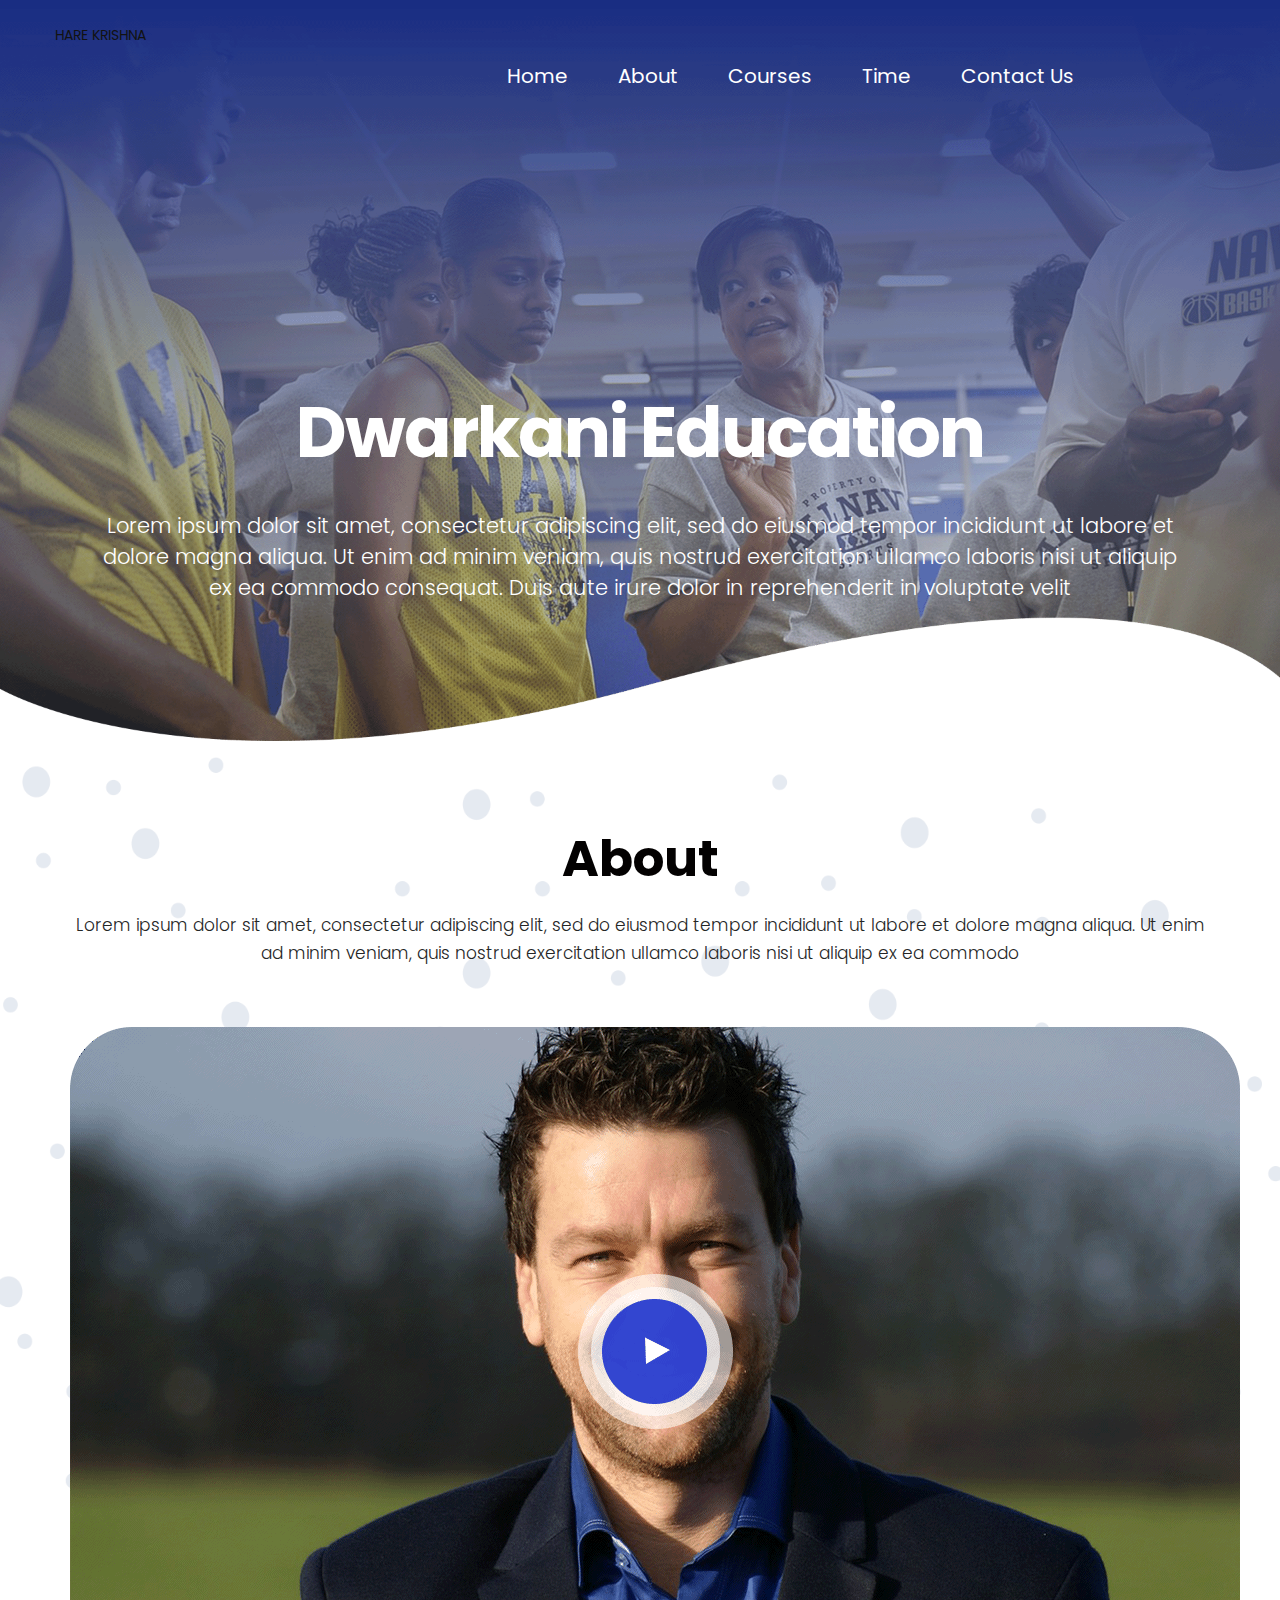
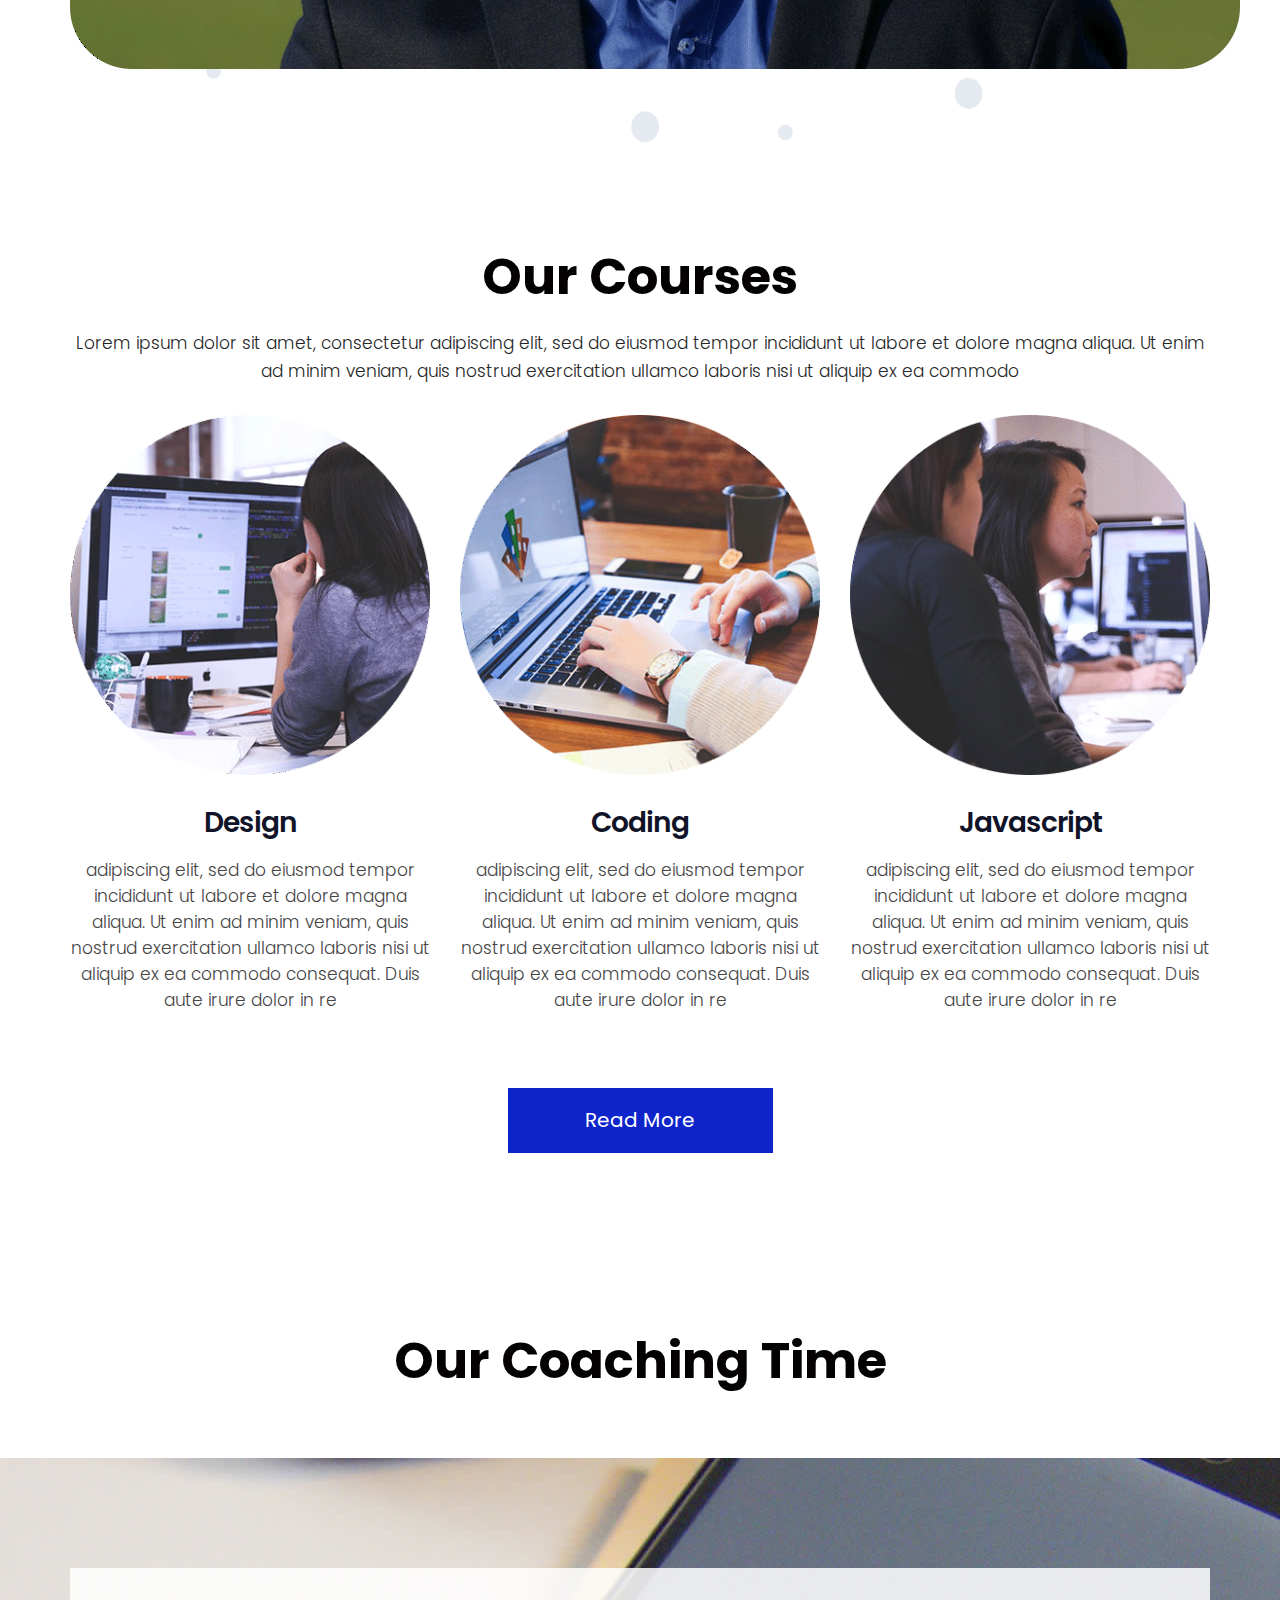
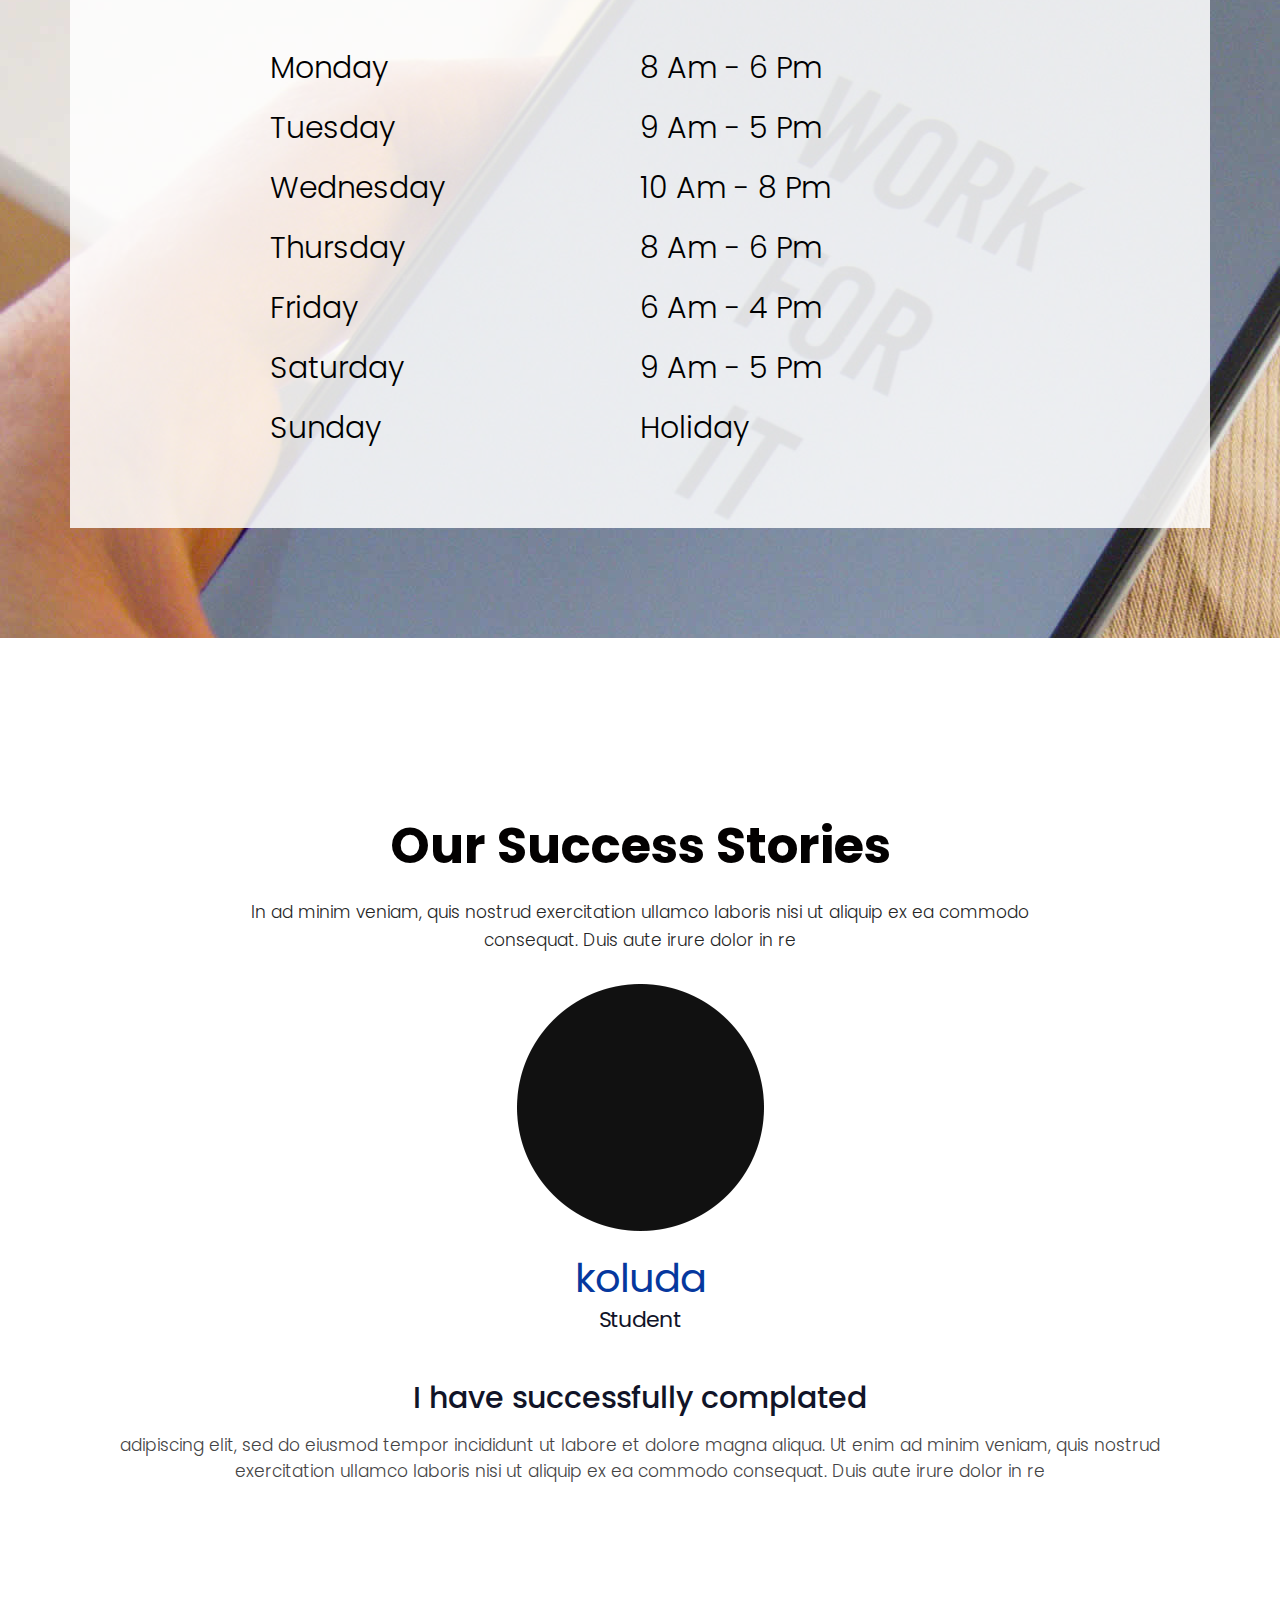
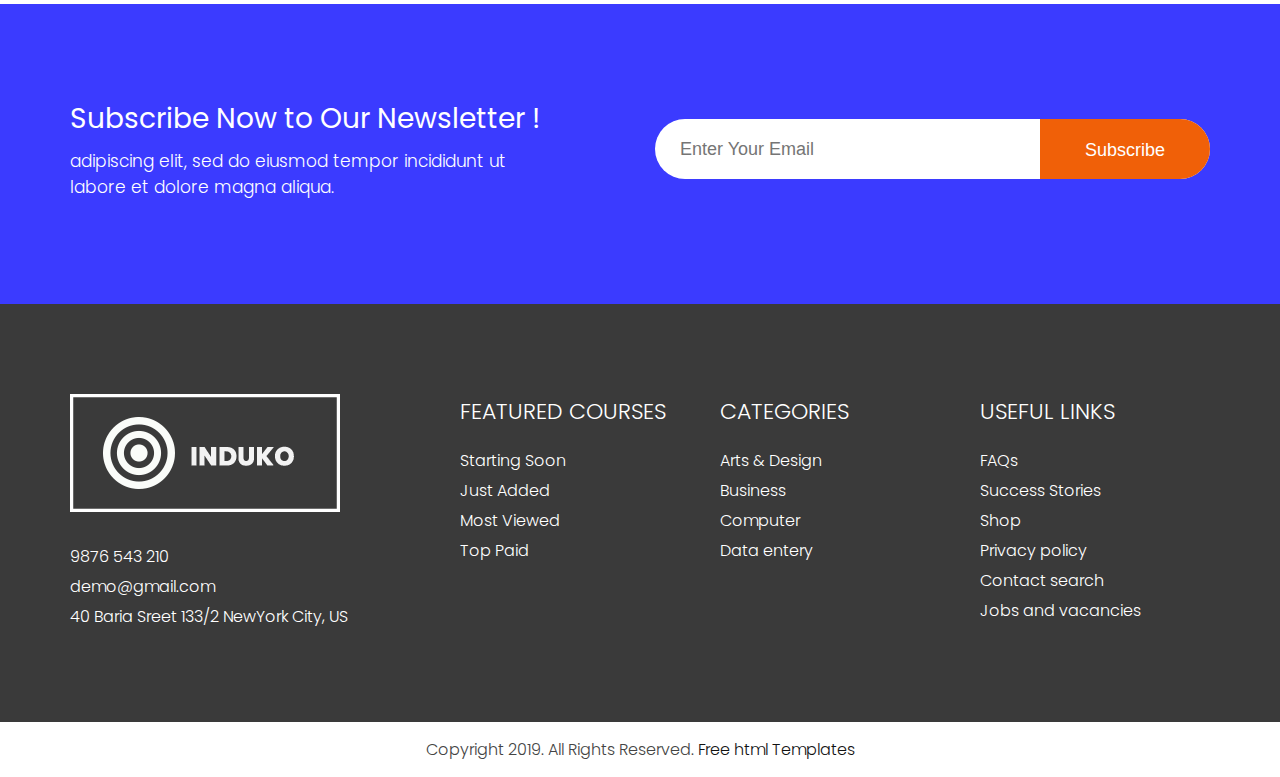
<file: index.html>
<!DOCTYPE html>
<html lang="en">
   <!-- Basic -->
   <meta charset="utf-8">
   <meta http-equiv="X-UA-Compatible" content="IE=edge">
   <!-- Mobile Metas -->
   <meta name="viewport" content="width=device-width, initial-scale=1, shrink-to-fit=no">
   <!-- Site Metas -->
   <title>Induko</title>
   <meta name="keywords" content="">
   <meta name="description" content="">
   <meta name="author" content="">
   <!-- site icon -->
   <link rel="icon" href="images/fevicon.png" type="image/png" />
   <!-- Bootstrap core CSS -->
   <link href="css/bootstrap.css" rel="stylesheet">
   
   <!-- FontAwesome Icons core CSS -->
   <link href="css/font-awesome.min.css" rel="stylesheet">
   <!-- Custom animate styles for this template -->
   <link href="css/animate.css" rel="stylesheet">
   <!-- Custom styles for this template -->
   <link href="style.css" rel="stylesheet">
   <!-- Responsive styles for this template -->
   <link href="css/responsive.css" rel="stylesheet">
   <!-- Colors for this template -->
   <link href="css/colors.css" rel="stylesheet">
   <!-- light box gallery -->
   <link href="css/ekko-lightbox.css" rel="stylesheet">
   <!--[if lt IE 9]>
   <script src="https://oss.maxcdn.com/libs/html5shiv/3.7.0/html5shiv.js"></script>
   <script src="https://oss.maxcdn.com/libs/respond.js/1.4.2/respond.min.js"></script>
   <![endif]-->
   </head>
   <body id="home_page" class="home_page">
      <!-- header -->
      <header class="header">

        <div class="header_top_section">
           <div class="container">
              <div class="row">
               <div class="col-lg-3">
                  <div class="full">
                     <div class="logo">
                        <a href="index.html">HARE KRISHNA</a>
                     </div>
                  </div>
               </div>
               <div class="col-lg-9 site_information">
                  <div class="full">
                     <div class="main_menu">
                        <nav class="navbar navbar-inverse navbar-toggleable-md">
                           <button class="navbar-toggler" type="button" data-toggle="collapse" data-target="#cloapediamenu" aria-controls="cloapediamenu" aria-expanded="false" aria-label="Toggle navigation">
                           <span class="float-left">Menu</span>
                           <span class="float-right"><i class="fa fa-bars"></i> <i class="fa fa-close"></i></span>
                           </button>
                           <div class="collapse navbar-collapse justify-content-md-center" id="cloapediamenu">
                              <ul class="navbar-nav">
                                 <li class="nav-item active">
                                    <a class="nav-link" href="index.html">Home</a>
                                 </li>
                                 <li class="nav-item">
                                    <a class="nav-link color-aqua-hover" href="about.html">About</a>
                                 </li>
                                 <li class="nav-item">
                                    <a class="nav-link color-aqua-hover" href="coaching.html">Courses</a>
                                 </li>
                                 <li class="nav-item">
                                    <a class="nav-link color-grey-hover" href="time.html">Time</a>
                                 </li>
                                 <li class="nav-item">
                                    <a class="nav-link color-grey-hover" href="contact.html">Contact Us</a>
                                 </li>
                                 <!-- <li class="nav-item">
                                    <a class="nav-link color-grey-hover" href="contact.html">Login</a>
                                 </li> -->
                              </ul>
                              <ul class="navbar-nav">
                                 <!-- <li class="nav-item">
                                    <a class="nav-link" href="#"><img src="images/search_icon.png" alt="#" /></a>
                                 </li> -->
                              </ul>
                           </div>
                        </nav>
                     </div>
                  </div>
               </div>
            </div>
           </div>
        </div>

      </header>
      <!-- end header -->
      
      <!-- section -->
      <section class="main_full banner_section_top">
        <div class="container-fluid">
          <div class="row">
             <div class="full">
                  <div class="slider_banner">
                    <img class="img-responsive" src="images/slider_img.png" alt="#" />
                      <div class="slide_cont">
                        <div class="slider_cont_inner">
                          <h3>Dwarkani Education</h3>
                        <p>Lorem ipsum dolor sit amet, consectetur adipiscing elit, sed do eiusmod tempor incididunt ut labore et dolore magna aliqua. Ut enim ad minim veniam, quis nostrud exercitation ullamco laboris nisi ut aliquip ex ea commodo consequat. Duis aute irure dolor in reprehenderit in voluptate velit</p>
                        <!-- <a class="blue_bt" href="#">Read More</a> -->
                        </div>
                      </div>
                  </div>
                </div>
          </div>
        </div>
      </section>
      <!-- end section -->
    
     <!-- about section -->
      <section class="layout_padding section about_dottat">
         <div class="container">
            <div class="row">
               <div class="col-lg-12 text_align_center">
                  <div class="full heading_s1">
                     <h2>About</h2>
                  </div>
                  <div class="full">
                     <p class="large">Lorem ipsum dolor sit amet, consectetur adipiscing elit, sed do eiusmod tempor incididunt ut labore et dolore magna aliqua. Ut enim ad minim veniam, quis nostrud exercitation ullamco laboris nisi ut aliquip ex ea commodo</p>
                  </div>
               </div>
               <div class="col-md-12">
                  <div class="about_img margin_top_30  text_align_center">
                     <img src="images/ab_img.png" alt="#" />
                  </div>
               </div>
            </div>
         </div>
      </section>
      <!-- end about section -->

      <!-- section -->
      <section class="layout_padding section">
         <div class="container">
            <div class="row">
               <div class="col-lg-12 text_align_center">
                  <div class="full heading_s1">
                     <h2>Our Courses</h2>
                  </div>
                  <div class="full">
                     <p class="large">Lorem ipsum dolor sit amet, consectetur adipiscing elit, sed do eiusmod tempor incididunt ut labore et dolore magna aliqua. Ut enim ad minim veniam, quis nostrud exercitation ullamco laboris nisi ut aliquip ex ea commodo</p>
                  </div>
               </div>
            </div>
            <div class="row">

              <div class="col-md-4 text_align_center">
                 <div class="cours">
                   <img class="img-responsive" src="images/cour1.png" alt="#" />
                 </div>
                 <h3>Design</h3>
                 <p>adipiscing elit, sed do eiusmod tempor incididunt ut labore et dolore magna aliqua. Ut enim ad minim veniam, quis nostrud exercitation ullamco laboris nisi ut aliquip ex ea commodo consequat. Duis aute irure dolor in re</p>
              </div>  

              <div class="col-md-4 text_align_center">
                 <div class="cours">
                   <img class="img-responsive" src="images/cour2.png" alt="#" />
                 </div>
                 <h3>Coding</h3>
                 <p>adipiscing elit, sed do eiusmod tempor incididunt ut labore et dolore magna aliqua. Ut enim ad minim veniam, quis nostrud exercitation ullamco laboris nisi ut aliquip ex ea commodo consequat. Duis aute irure dolor in re</p>
              </div> 

              <div class="col-md-4 text_align_center">
                 <div class="cours">
                   <img class="img-responsive" src="images/cour3.png" alt="#" />
                 </div>
                 <h3>Javascript</h3>
                 <p>adipiscing elit, sed do eiusmod tempor incididunt ut labore et dolore magna aliqua. Ut enim ad minim veniam, quis nostrud exercitation ullamco laboris nisi ut aliquip ex ea commodo consequat. Duis aute irure dolor in re</p>
              </div> 

            </div>
            <div class="row">
               <div class="col-md-12">
                  <div class="full center">
                      <a class="blue_bt" href="#">Read More</a>
                  </div>
               </div>
            </div>
         </div>
      </section>
      <!-- end section -->

      <!-- section -->
      <section class="layout_padding section">
         <div class="container-fluid">
            <div class="row">
               <div class="col-lg-12 text_align_center">
                  <div class="full heading_s1">
                     <h2>Our Coaching Time</h2>
                  </div>
               </div>
            </div>
            <div class="row">
              <div class="col-md-12 cours_timging_bg">
                 <div class="container">
                    <div class="time_table">
                          <ul><li>Monday</li><li>8 Am - 6 Pm</li></ul>
                          <ul><li>Tuesday</li><li>9 Am - 5 Pm</li></ul>
                          <ul><li>Wednesday</li><li>10 Am - 8 Pm</li></ul>
                          <ul><li>Thursday</li><li>8  Am - 6 Pm</li></ul>
                          <ul><li>Friday</li><li>6 Am - 4 Pm</li></ul>
                          <ul><li>Saturday</li><li>9 Am - 5 Pm</li></ul>
                          <ul><li>Sunday</li><li>Holiday</li></ul>
                       </div>
                 </div>        
              </div> 
            </div>
         </div>
      </section>
      <!-- end section -->

      <!-- section -->
      <section class="layout_padding section">
         <div class="container-fluid">
            <div class="row">
               <div class="col-lg-12 text_align_center">
                  <div class="full heading_s1">
                     <h2>Our Success Stories</h2>
                  </div>
                  <div class="full">
                     <p class="large">In ad minim veniam, quis nostrud exercitation ullamco laboris nisi ut aliquip ex ea commodo<br>consequat. Duis aute irure dolor in re</p>
                  </div>
               </div>
               <div class="col-md-12 testimonial">
                  <div class="full text_align_center">
                     <img src="images/testimon.png" alt="#" />
                     <h3><span class="theme_color_text">koluda</span><br><small>Student</small></h3>
                  </div>
                  <div class="full margin_top_30 text_align_center">
                    <h4>I have successfully complated</h4>
                    <p>adipiscing elit, sed do eiusmod tempor incididunt ut labore et dolore magna aliqua. Ut enim ad minim veniam, quis nostrud<br>exercitation ullamco laboris nisi ut aliquip ex ea commodo consequat. Duis aute irure dolor in re</p>
                  </div>
               </div>
            </div>
        </div>
      </section>
      <!-- end section -->

    
      <!-- section -->
      <section class="section blue_pattern_bg" style="background-color: #3b3bff;">
         <div class="container">
            <div class="row">
               <div class="col-md-6">
                  <div class="full">
                     <h4>Subscribe Now to Our Newsletter !</h4>
                     <p>adipiscing elit, sed do eiusmod tempor incididunt ut<br>labore et dolore magna aliqua.</p>
                  </div>
               </div>
               <div class="col-md-6">
                 <div class="form_subribe">
                    <form>
                       <input type="email" name="email" placeholder="Enter Your Email" />
                       <button>Subscribe</button>
                    </form>
                 </div>
               </div>
            </div>
         </div>
      </section>
      <!-- end section -->
     
      <!-- footer -->
      <footer class="footer layout_padding">
         <div class="container">
            <div class="row">

               <div class="col-md-4 col-sm-12">
                  <a href="index.html"><img class="img-responsive" src="images/logo_footer.png" alt="#" /></a>
                  <div class="footer_link_heading">
                     <div class="footer_menu margin_top_30">
                     <ul>
                        <li><a href="tel:9876543210">9876 543 210</a></li>
                        <li><a href="#">demo@gmail.com</a></li>
                        <li><a href="#">40 Baria Sreet 133/2 NewYork City, US</a></li>
                     </ul>
                  </div>
                  </div>
               </div>
               
               <div class="col-md-8">
                 <div class="row">
                    <div class="col-md-4 col-sm-12">
                  <div class="footer_link_heading">
                     <h3>FEATURED COURSES</h3>
                  </div>
                  <div class="footer_menu">
                     <ul>
                        <li><a href="#">Starting Soon</a></li>
                        <li><a href="#">Just Added</a></li>
                        <li><a href="#">Most Viewed</a></li>
                        <li><a href="#">Top Paid</a></li>
                     </ul>
                  </div>
               </div>

               <div class="col-md-4 col-sm-12">
                  <div class="footer_link_heading">
                     <h3>CATEGORIES</h3>
                  </div>
                  <div class="footer_menu">
                    <ul>
                       <li><a href="#">Arts & Design</a></li>
                       <li><a href="#">Business</a></li>
                       <li><a href="#">Computer</a></li>
                       <li><a href="#">Data entery</a></li>
                    </ul>
                  </div>
               </div>
               
               <div class="col-md-4 col-sm-12">
                  <div class="footer_link_heading">
                     <h3>USEFUL LINKS</h3>
                  </div>
                  <div class="footer_menu">
                    <ul>
                       <li><a href="#">FAQs</a></li>
                       <li><a href="#">Success Stories</a></li>
                       <li><a href="#">Shop</a></li>
                       <li><a href="#">Privacy policy</a></li>
                       <li><a href="#">Contact search</a></li>
                       <li><a href="#">Jobs and vacancies</a></li>
                    </ul>
                  </div>
               </div>
                 </div>
               </div>
               
            </div>
         </div>
      </footer>
      <div class="cpy">
        <div class="container">
           <div class="row">
             <div class="col-md-12">
               <p>Copyright 2019. All Rights Reserved.<a href="https://html.design/"> Free html Templates</a></p>
             </div>
           </div>
        </div>
      </div>
      <!-- end footer -->
      <!-- Core JavaScript
         ================================================== -->
      <script src="js/jquery.min.js"></script>
      <script src="js/tether.min.js"></script>
      <script src="js/bootstrap.min.js"></script>
      <script src="js/parallax.js"></script>
      <script src="js/animate.js"></script>
      <script src="js/ekko-lightbox.js"></script>
      <script src="js/custom.js"></script>
   </body>
</html>
</file>
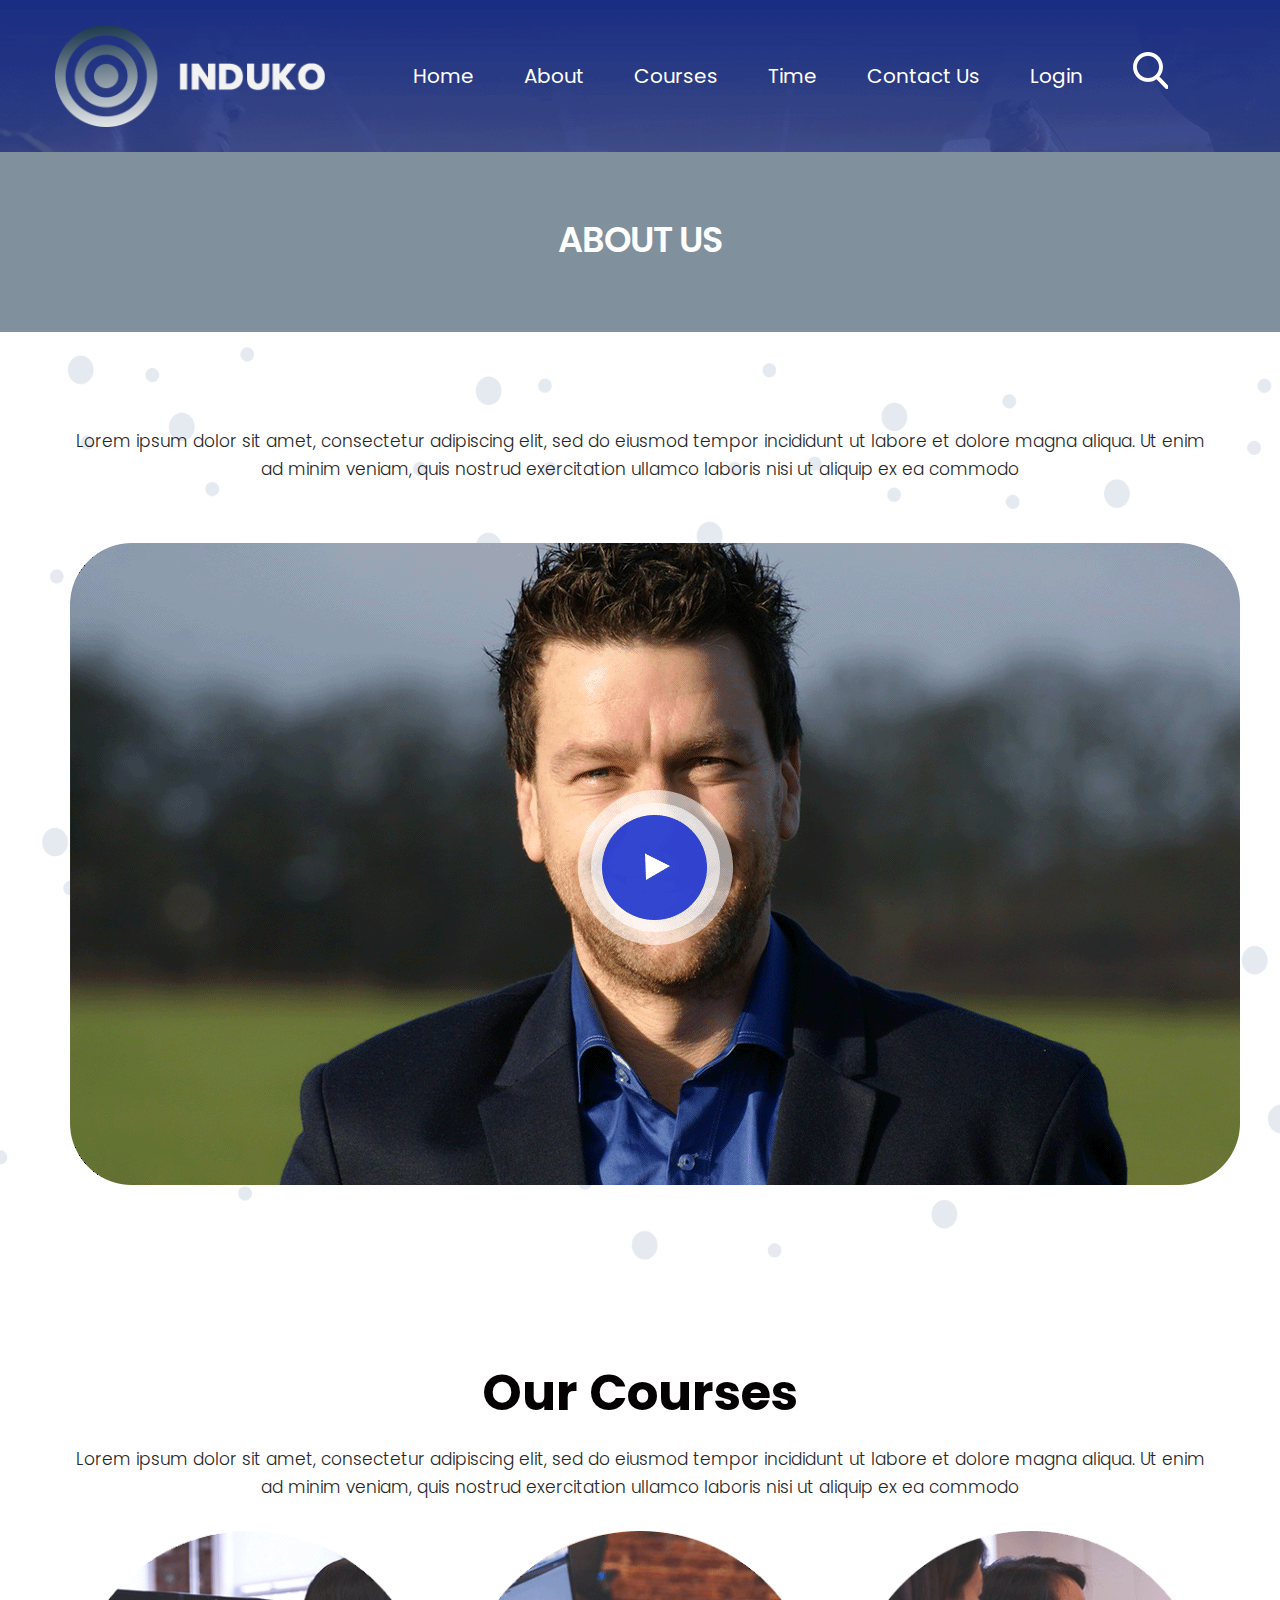
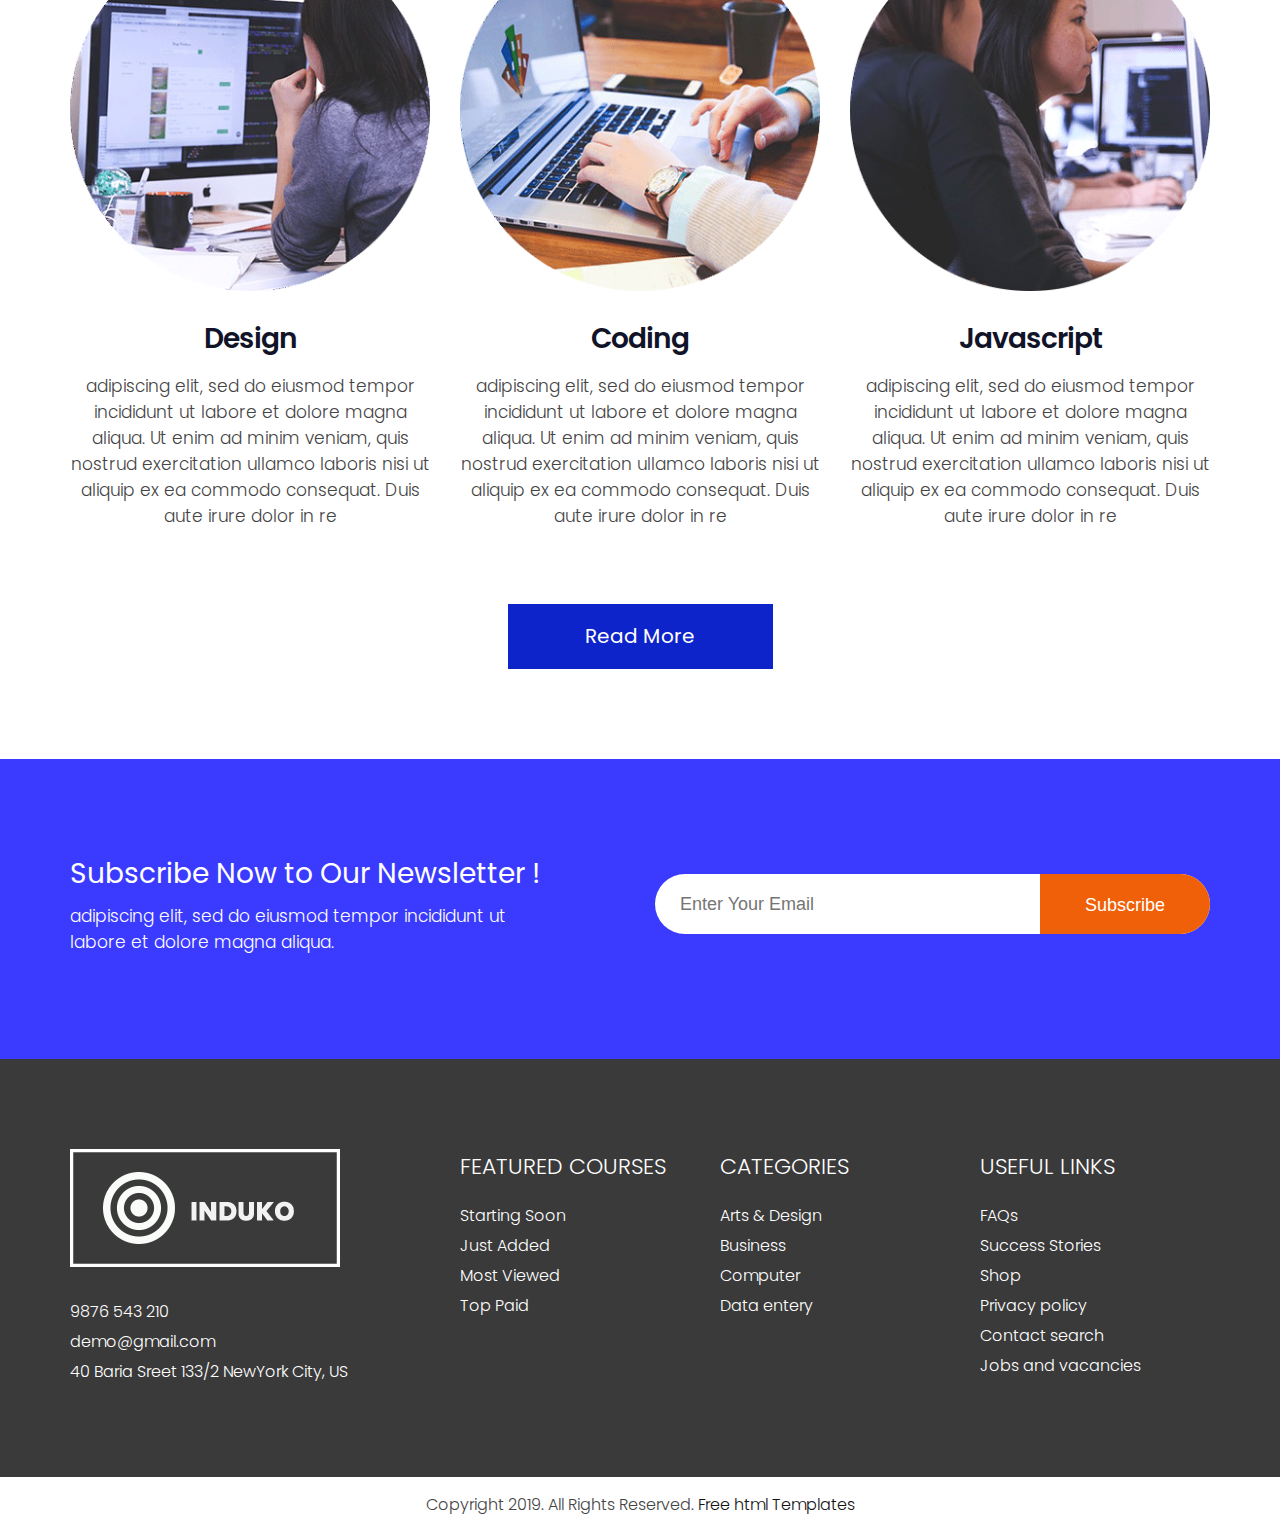
<file: about.html>
<!DOCTYPE html>
<html lang="en">
   <!-- Basic -->
   <meta charset="utf-8">
   <meta http-equiv="X-UA-Compatible" content="IE=edge">
   <!-- Mobile Metas -->
   <meta name="viewport" content="width=device-width, initial-scale=1, shrink-to-fit=no">
   <!-- Site Metas -->
   <title>DWARKANI EDUCATION</title>
   <meta name="keywords" content="">
   <meta name="description" content="">
   <meta name="author" content="">
   <!-- site icon -->
   <link rel="icon" href="images/fevicon.png" type="image/png" />
   <!-- Bootstrap core CSS -->
   <link href="css/bootstrap.css" rel="stylesheet">
   <!-- FontAwesome Icons core CSS -->
   <link href="css/font-awesome.min.css" rel="stylesheet">
   <!-- Custom animate styles for this template -->
   <link href="css/animate.css" rel="stylesheet">
   <!-- Custom styles for this template -->
   <link href="style.css" rel="stylesheet">
   <!-- Responsive styles for this template -->
   <link href="css/responsive.css" rel="stylesheet">
   <!-- Colors for this template -->
   <link href="css/colors.css" rel="stylesheet">
   <!-- light box gallery -->
   <link href="css/ekko-lightbox.css" rel="stylesheet">
   <!--[if lt IE 9]>
   <script src="https://oss.maxcdn.com/libs/html5shiv/3.7.0/html5shiv.js"></script>
   <script src="https://oss.maxcdn.com/libs/respond.js/1.4.2/respond.min.js"></script>
   <![endif]-->
   </head>
   <body id="inner_page">
      <!-- header -->
      <header class="header">

        <div class="header_top_section">
           <div class="container">
              <div class="row">
               <div class="col-lg-3">
                  <div class="full">
                     <div class="logo">
                        <a href="index.html"><img src="images/logo.png" alt="#" /></a>
                     </div>
                  </div>
               </div>
               <div class="col-lg-9 site_information">
                  <div class="full">
                     <div class="main_menu">
                        <nav class="navbar navbar-inverse navbar-toggleable-md">
                           <button class="navbar-toggler" type="button" data-toggle="collapse" data-target="#cloapediamenu" aria-controls="cloapediamenu" aria-expanded="false" aria-label="Toggle navigation">
                           <span class="float-left">Menu</span>
                           <span class="float-right"><i class="fa fa-bars"></i> <i class="fa fa-close"></i></span>
                           </button>
                           <div class="collapse navbar-collapse justify-content-md-center" id="cloapediamenu">
                              <ul class="navbar-nav">
                                 <li class="nav-item active">
                                    <a class="nav-link" href="index.html">Home</a>
                                 </li>
                                 <li class="nav-item">
                                    <a class="nav-link color-aqua-hover" href="about.html">About</a>
                                 </li>
                                 <li class="nav-item">
                                    <a class="nav-link color-aqua-hover" href="coaching.html">Courses</a>
                                 </li>
                                 <li class="nav-item">
                                    <a class="nav-link color-grey-hover" href="time.html">Time</a>
                                 </li>
                                 <li class="nav-item">
                                    <a class="nav-link color-grey-hover" href="contact.html">Contact Us</a>
                                 </li>
                                 <li class="nav-item">
                                    <a class="nav-link color-grey-hover" href="contact.html">Login</a>
                                 </li>
                              </ul>
                              <ul class="navbar-nav">
                                 <li class="nav-item">
                                    <a class="nav-link" href="#"><img src="images/search_icon.png" alt="#" /></a>
                                 </li>
                              </ul>
                           </div>
                        </nav>
                     </div>
                  </div>
               </div>
            </div>
           </div>
        </div>

      </header>
      <!-- end header -->
      
      <!-- section -->
      <section class="main_full inner_page">
        <div class="container-fluid">
          <div class="row">
             <div class="full">
               <h3>About us</h3>    
             </div>
          </div>
        </div>
      </section>
      <!-- end section -->
    
     <!-- about section -->
      <section class="layout_padding section about_dottat">
         <div class="container">
            <div class="row">
               <div class="col-lg-12 text_align_center">
                  <div class="full">
                     <p class="large">Lorem ipsum dolor sit amet, consectetur adipiscing elit, sed do eiusmod tempor incididunt ut labore et dolore magna aliqua. Ut enim ad minim veniam, quis nostrud exercitation ullamco laboris nisi ut aliquip ex ea commodo</p>
                  </div>
               </div>
               <div class="col-md-12">
                  <div class="about_img margin_top_30  text_align_center">
                     <img src="images/ab_img.png" alt="#" />
                  </div>
               </div>
            </div>
         </div>
      </section>
      <!-- end about section -->

      <!-- section -->
      <section class="layout_padding section">
         <div class="container">
            <div class="row">
               <div class="col-lg-12 text_align_center">
                  <div class="full heading_s1">
                     <h2>Our Courses</h2>
                  </div>
                  <div class="full">
                     <p class="large">Lorem ipsum dolor sit amet, consectetur adipiscing elit, sed do eiusmod tempor incididunt ut labore et dolore magna aliqua. Ut enim ad minim veniam, quis nostrud exercitation ullamco laboris nisi ut aliquip ex ea commodo</p>
                  </div>
               </div>
            </div>
            <div class="row">

              <div class="col-md-4 text_align_center">
                 <div class="cours">
                   <img class="img-responsive" src="images/cour1.png" alt="#" />
                 </div>
                 <h3>Design</h3>
                 <p>adipiscing elit, sed do eiusmod tempor incididunt ut labore et dolore magna aliqua. Ut enim ad minim veniam, quis nostrud exercitation ullamco laboris nisi ut aliquip ex ea commodo consequat. Duis aute irure dolor in re</p>
              </div>  

              <div class="col-md-4 text_align_center">
                 <div class="cours">
                   <img class="img-responsive" src="images/cour2.png" alt="#" />
                 </div>
                 <h3>Coding</h3>
                 <p>adipiscing elit, sed do eiusmod tempor incididunt ut labore et dolore magna aliqua. Ut enim ad minim veniam, quis nostrud exercitation ullamco laboris nisi ut aliquip ex ea commodo consequat. Duis aute irure dolor in re</p>
              </div> 

              <div class="col-md-4 text_align_center">
                 <div class="cours">
                   <img class="img-responsive" src="images/cour3.png" alt="#" />
                 </div>
                 <h3>Javascript</h3>
                 <p>adipiscing elit, sed do eiusmod tempor incididunt ut labore et dolore magna aliqua. Ut enim ad minim veniam, quis nostrud exercitation ullamco laboris nisi ut aliquip ex ea commodo consequat. Duis aute irure dolor in re</p>
              </div> 

            </div>
            <div class="row">
               <div class="col-md-12">
                  <div class="full center">
                      <a class="blue_bt" href="#">Read More</a>
                  </div>
               </div>
            </div>
         </div>
      </section>
      <!-- end section -->
  
      <!-- section -->
      <section class="section blue_pattern_bg" style="background-color: #3b3bff;">
         <div class="container">
            <div class="row">
               <div class="col-md-6">
                  <div class="full">
                     <h4>Subscribe Now to Our Newsletter !</h4>
                     <p>adipiscing elit, sed do eiusmod tempor incididunt ut<br>labore et dolore magna aliqua.</p>
                  </div>
               </div>
               <div class="col-md-6">
                 <div class="form_subribe">
                    <form>
                       <input type="email" name="email" placeholder="Enter Your Email" />
                       <button>Subscribe</button>
                    </form>
                 </div>
               </div>
            </div>
         </div>
      </section>
      <!-- end section -->
     
      <!-- footer -->
      <footer class="footer layout_padding">
         <div class="container">
            <div class="row">

               <div class="col-md-4 col-sm-12">
                  <a href="index.html"><img class="img-responsive" src="images/logo_footer.png" alt="#" /></a>
                  <div class="footer_link_heading">
                     <div class="footer_menu margin_top_30">
                     <ul>
                        <li><a href="tel:9876543210">9876 543 210</a></li>
                        <li><a href="#">demo@gmail.com</a></li>
                        <li><a href="#">40 Baria Sreet 133/2 NewYork City, US</a></li>
                     </ul>
                  </div>
                  </div>
               </div>
               
               <div class="col-md-8">
                 <div class="row">
                    <div class="col-md-4 col-sm-12">
                  <div class="footer_link_heading">
                     <h3>FEATURED COURSES</h3>
                  </div>
                  <div class="footer_menu">
                     <ul>
                        <li><a href="#">Starting Soon</a></li>
                        <li><a href="#">Just Added</a></li>
                        <li><a href="#">Most Viewed</a></li>
                        <li><a href="#">Top Paid</a></li>
                     </ul>
                  </div>
               </div>

               <div class="col-md-4 col-sm-12">
                  <div class="footer_link_heading">
                     <h3>CATEGORIES</h3>
                  </div>
                  <div class="footer_menu">
                    <ul>
                       <li><a href="#">Arts & Design</a></li>
                       <li><a href="#">Business</a></li>
                       <li><a href="#">Computer</a></li>
                       <li><a href="#">Data entery</a></li>
                    </ul>
                  </div>
               </div>
               
               <div class="col-md-4 col-sm-12">
                  <div class="footer_link_heading">
                     <h3>USEFUL LINKS</h3>
                  </div>
                  <div class="footer_menu">
                    <ul>
                       <li><a href="#">FAQs</a></li>
                       <li><a href="#">Success Stories</a></li>
                       <li><a href="#">Shop</a></li>
                       <li><a href="#">Privacy policy</a></li>
                       <li><a href="#">Contact search</a></li>
                       <li><a href="#">Jobs and vacancies</a></li>
                    </ul>
                  </div>
               </div>
                 </div>
               </div>
               
            </div>
         </div>
      </footer>
      <div class="cpy">
        <div class="container">
           <div class="row">
             <div class="col-md-12">
               <p>Copyright 2019. All Rights Reserved.<a href="https://html.design/"> Free html Templates</a></p>
             </div>
           </div>
        </div>
      </div>
      <!-- end footer -->
      <!-- Core JavaScript
         ================================================== -->
      <script src="js/jquery.min.js"></script>
      <script src="js/tether.min.js"></script>
      <script src="js/bootstrap.min.js"></script>
      <script src="js/parallax.js"></script>
      <script src="js/animate.js"></script>
      <script src="js/ekko-lightbox.js"></script>
      <script src="js/custom.js"></script>
   </body>
</html>
</file>
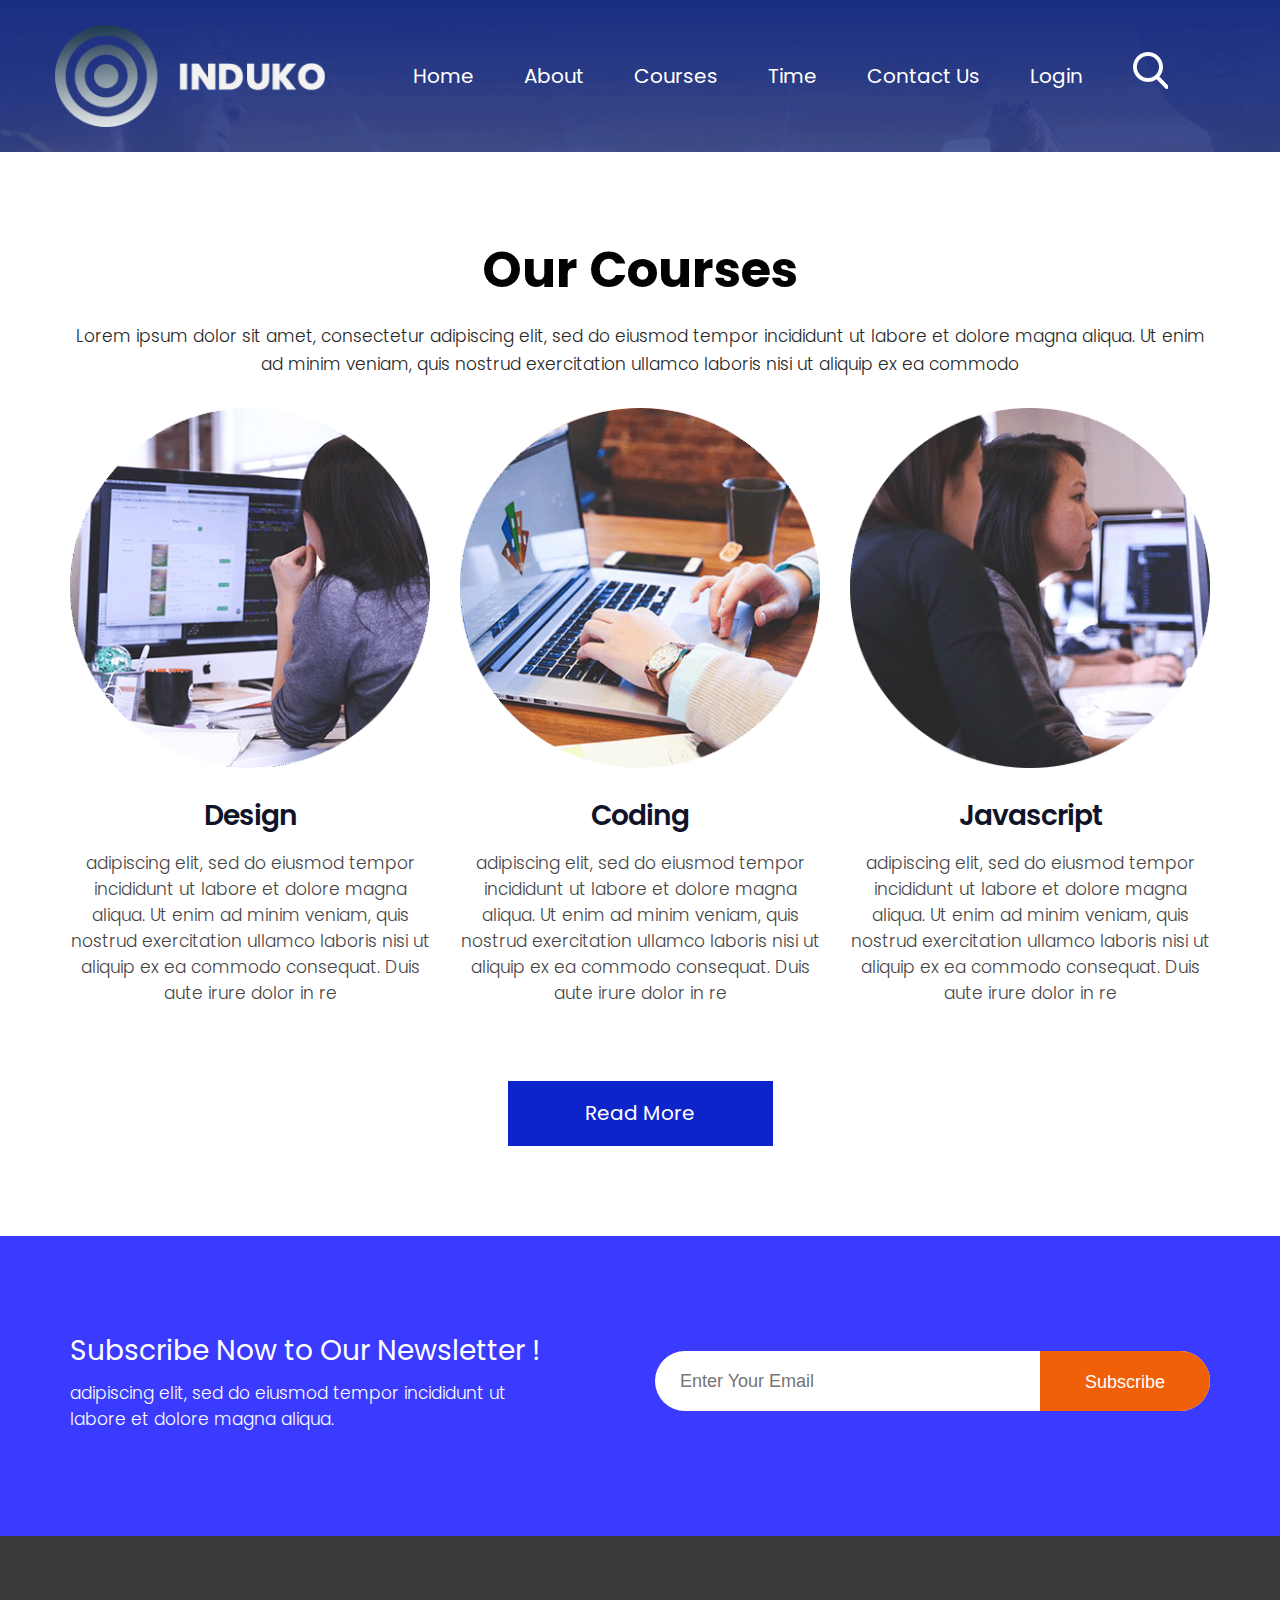
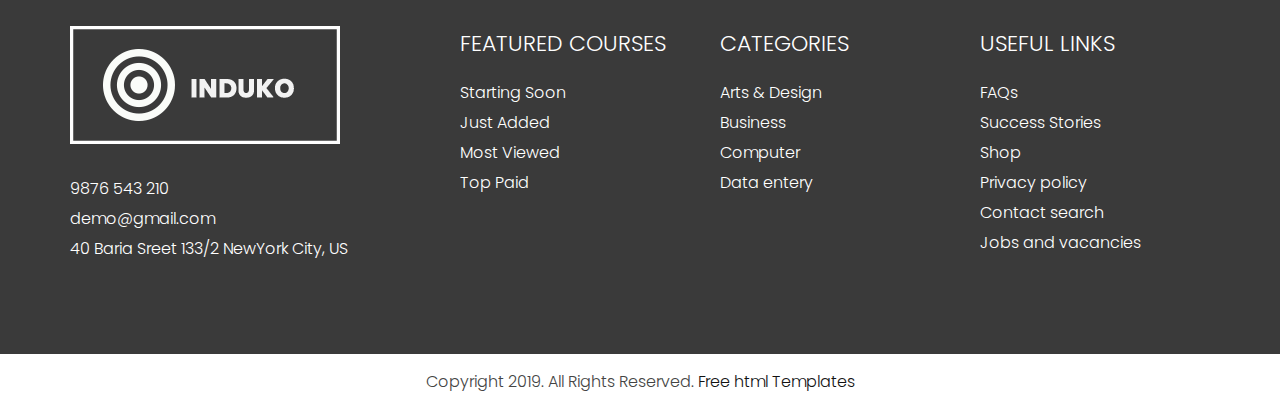
<file: coaching.html>
<!DOCTYPE html>
<html lang="en">
   <!-- Basic -->
   <meta charset="utf-8">
   <meta http-equiv="X-UA-Compatible" content="IE=edge">
   <!-- Mobile Metas -->
   <meta name="viewport" content="width=device-width, initial-scale=1, shrink-to-fit=no">
   <!-- Site Metas -->
   <title>Induko</title>
   <meta name="keywords" content="">
   <meta name="description" content="">
   <meta name="author" content="">
   <!-- site icon -->
   <link rel="icon" href="images/fevicon.png" type="image/png" />
   <!-- Bootstrap core CSS -->
   <link href="css/bootstrap.css" rel="stylesheet">
   <!-- FontAwesome Icons core CSS -->
   <link href="css/font-awesome.min.css" rel="stylesheet">
   <!-- Custom animate styles for this template -->
   <link href="css/animate.css" rel="stylesheet">
   <!-- Custom styles for this template -->
   <link href="style.css" rel="stylesheet">
   <!-- Responsive styles for this template -->
   <link href="css/responsive.css" rel="stylesheet">
   <!-- Colors for this template -->
   <link href="css/colors.css" rel="stylesheet">
   <!-- light box gallery -->
   <link href="css/ekko-lightbox.css" rel="stylesheet">
   <!--[if lt IE 9]>
   <script src="https://oss.maxcdn.com/libs/html5shiv/3.7.0/html5shiv.js"></script>
   <script src="https://oss.maxcdn.com/libs/respond.js/1.4.2/respond.min.js"></script>
   <![endif]-->
   </head>
   <body id="inner_page">
      <!-- header -->
      <header class="header">

        <div class="header_top_section">
           <div class="container">
              <div class="row">
               <div class="col-lg-3">
                  <div class="full">
                     <div class="logo">
                        <a href="index.html"><img src="images/logo.png" alt="#" /></a>
                     </div>
                  </div>
               </div>
               <div class="col-lg-9 site_information">
                  <div class="full">
                     <div class="main_menu">
                        <nav class="navbar navbar-inverse navbar-toggleable-md">
                           <button class="navbar-toggler" type="button" data-toggle="collapse" data-target="#cloapediamenu" aria-controls="cloapediamenu" aria-expanded="false" aria-label="Toggle navigation">
                           <span class="float-left">Menu</span>
                           <span class="float-right"><i class="fa fa-bars"></i> <i class="fa fa-close"></i></span>
                           </button>
                           <div class="collapse navbar-collapse justify-content-md-center" id="cloapediamenu">
                              <ul class="navbar-nav">
                                 <li class="nav-item active">
                                    <a class="nav-link" href="index.html">Home</a>
                                 </li>
                                 <li class="nav-item">
                                    <a class="nav-link color-aqua-hover" href="about.html">About</a>
                                 </li>
                                 <li class="nav-item">
                                    <a class="nav-link color-aqua-hover" href="coaching.html">Courses</a>
                                 </li>
                                 <li class="nav-item">
                                    <a class="nav-link color-grey-hover" href="time.html">Time</a>
                                 </li>
                                 <li class="nav-item">
                                    <a class="nav-link color-grey-hover" href="contact.html">Contact Us</a>
                                 </li>
                                 <li class="nav-item">
                                    <a class="nav-link color-grey-hover" href="contact.html">Login</a>
                                 </li>
                              </ul>
                              <ul class="navbar-nav">
                                 <li class="nav-item">
                                    <a class="nav-link" href="#"><img src="images/search_icon.png" alt="#" /></a>
                                 </li>
                              </ul>
                           </div>
                        </nav>
                     </div>
                  </div>
               </div>
            </div>
           </div>
        </div>

      </header>
      <!-- end header -->
      
      <!-- section -->
     
      <!-- end section -->

      <!-- section -->
      <section class="layout_padding section">
         <div class="container">
            <div class="row">
               <div class="col-lg-12 text_align_center">
                  <div class="full heading_s1">
                     <h2>Our Courses</h2>
                  </div>
                  <div class="full">
                     <p class="large">Lorem ipsum dolor sit amet, consectetur adipiscing elit, sed do eiusmod tempor incididunt ut labore et dolore magna aliqua. Ut enim ad minim veniam, quis nostrud exercitation ullamco laboris nisi ut aliquip ex ea commodo</p>
                  </div>
               </div>
            </div>
            <div class="row">

              <div class="col-md-4 text_align_center">
                 <div class="cours">
                   <img class="img-responsive" src="images/cour1.png" alt="#" />
                 </div>
                 <h3>Design</h3>
                 <p>adipiscing elit, sed do eiusmod tempor incididunt ut labore et dolore magna aliqua. Ut enim ad minim veniam, quis nostrud exercitation ullamco laboris nisi ut aliquip ex ea commodo consequat. Duis aute irure dolor in re</p>
              </div>  

              <div class="col-md-4 text_align_center">
                 <div class="cours">
                   <img class="img-responsive" src="images/cour2.png" alt="#" />
                 </div>
                 <h3>Coding</h3>
                 <p>adipiscing elit, sed do eiusmod tempor incididunt ut labore et dolore magna aliqua. Ut enim ad minim veniam, quis nostrud exercitation ullamco laboris nisi ut aliquip ex ea commodo consequat. Duis aute irure dolor in re</p>
              </div> 

              <div class="col-md-4 text_align_center">
                 <div class="cours">
                   <img class="img-responsive" src="images/cour3.png" alt="#" />
                 </div>
                 <h3>Javascript</h3>
                 <p>adipiscing elit, sed do eiusmod tempor incididunt ut labore et dolore magna aliqua. Ut enim ad minim veniam, quis nostrud exercitation ullamco laboris nisi ut aliquip ex ea commodo consequat. Duis aute irure dolor in re</p>
              </div> 

            </div>
            <div class="row">
               <div class="col-md-12">
                  <div class="full center">
                      <a class="blue_bt" href="#">Read More</a>
                  </div>
               </div>
            </div>
         </div>
      </section>
      <!-- end section -->
  
      <!-- section -->
      <section class="section blue_pattern_bg" style="background-color: #3b3bff;">
         <div class="container">
            <div class="row">
               <div class="col-md-6">
                  <div class="full">
                     <h4>Subscribe Now to Our Newsletter !</h4>
                     <p>adipiscing elit, sed do eiusmod tempor incididunt ut<br>labore et dolore magna aliqua.</p>
                  </div>
               </div>
               <div class="col-md-6">
                 <div class="form_subribe">
                    <form>
                       <input type="email" name="email" placeholder="Enter Your Email" />
                       <button>Subscribe</button>
                    </form>
                 </div>
               </div>
            </div>
         </div>
      </section>
      <!-- end section -->
     
      <!-- footer -->
      <footer class="footer layout_padding">
         <div class="container">
            <div class="row">

               <div class="col-md-4 col-sm-12">
                  <a href="index.html"><img class="img-responsive" src="images/logo_footer.png" alt="#" /></a>
                  <div class="footer_link_heading">
                     <div class="footer_menu margin_top_30">
                     <ul>
                        <li><a href="tel:9876543210">9876 543 210</a></li>
                        <li><a href="#">demo@gmail.com</a></li>
                        <li><a href="#">40 Baria Sreet 133/2 NewYork City, US</a></li>
                     </ul>
                  </div>
                  </div>
               </div>
               
               <div class="col-md-8">
                 <div class="row">
                    <div class="col-md-4 col-sm-12">
                  <div class="footer_link_heading">
                     <h3>FEATURED COURSES</h3>
                  </div>
                  <div class="footer_menu">
                     <ul>
                        <li><a href="#">Starting Soon</a></li>
                        <li><a href="#">Just Added</a></li>
                        <li><a href="#">Most Viewed</a></li>
                        <li><a href="#">Top Paid</a></li>
                     </ul>
                  </div>
               </div>

               <div class="col-md-4 col-sm-12">
                  <div class="footer_link_heading">
                     <h3>CATEGORIES</h3>
                  </div>
                  <div class="footer_menu">
                    <ul>
                       <li><a href="#">Arts & Design</a></li>
                       <li><a href="#">Business</a></li>
                       <li><a href="#">Computer</a></li>
                       <li><a href="#">Data entery</a></li>
                    </ul>
                  </div>
               </div>
               
               <div class="col-md-4 col-sm-12">
                  <div class="footer_link_heading">
                     <h3>USEFUL LINKS</h3>
                  </div>
                  <div class="footer_menu">
                    <ul>
                       <li><a href="#">FAQs</a></li>
                       <li><a href="#">Success Stories</a></li>
                       <li><a href="#">Shop</a></li>
                       <li><a href="#">Privacy policy</a></li>
                       <li><a href="#">Contact search</a></li>
                       <li><a href="#">Jobs and vacancies</a></li>
                    </ul>
                  </div>
               </div>
                 </div>
               </div>
               
            </div>
         </div>
      </footer>
      <div class="cpy">
        <div class="container">
           <div class="row">
             <div class="col-md-12">
               <p>Copyright 2019. All Rights Reserved.<a href="https://html.design/"> Free html Templates</a></p>
             </div>
           </div>
        </div>
      </div>
      <!-- end footer -->
      <!-- Core JavaScript
         ================================================== -->
      <script src="js/jquery.min.js"></script>
      <script src="js/tether.min.js"></script>
      <script src="js/bootstrap.min.js"></script>
      <script src="js/parallax.js"></script>
      <script src="js/animate.js"></script>
      <script src="js/ekko-lightbox.js"></script>
      <script src="js/custom.js"></script>
   </body>
</html>
</file>
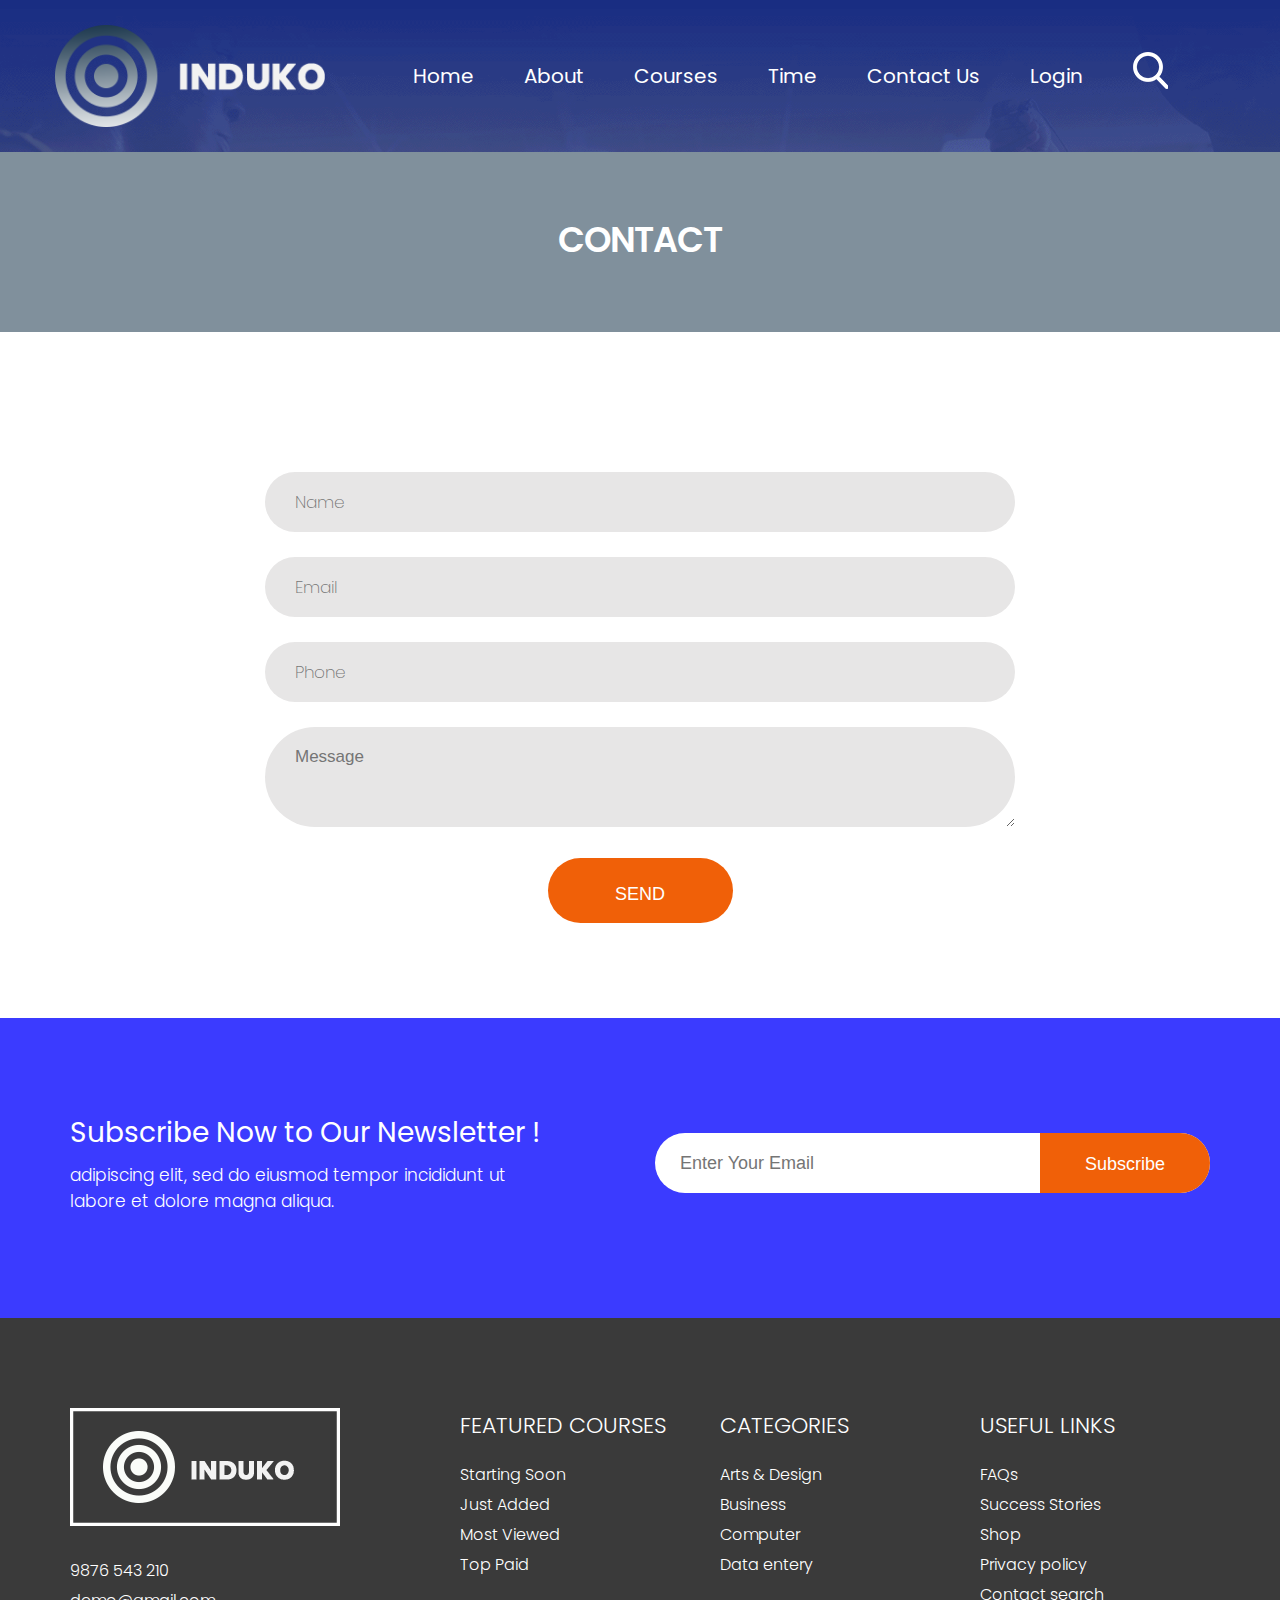
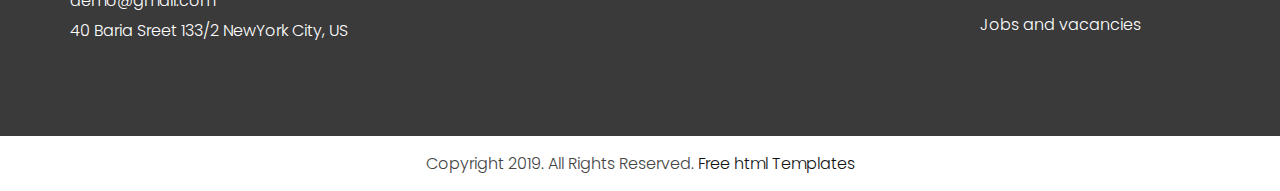
<file: contact.html>
<!DOCTYPE html>
<html lang="en">
   <!-- Basic -->
   <meta charset="utf-8">
   <meta http-equiv="X-UA-Compatible" content="IE=edge">
   <!-- Mobile Metas -->
   <meta name="viewport" content="width=device-width, initial-scale=1, shrink-to-fit=no">
   <!-- Site Metas -->
   <title>Induko</title>
   <meta name="keywords" content="">
   <meta name="description" content="">
   <meta name="author" content="">
   <!-- site icon -->
   <link rel="icon" href="images/fevicon.png" type="image/png" />
   <!-- Bootstrap core CSS -->
   <link href="css/bootstrap.css" rel="stylesheet">
   <!-- FontAwesome Icons core CSS -->
   <link href="css/font-awesome.min.css" rel="stylesheet">
   <!-- Custom animate styles for this template -->
   <link href="css/animate.css" rel="stylesheet">
   <!-- Custom styles for this template -->
   <link href="style.css" rel="stylesheet">
   <!-- Responsive styles for this template -->
   <link href="css/responsive.css" rel="stylesheet">
   <!-- Colors for this template -->
   <link href="css/colors.css" rel="stylesheet">
   <!-- light box gallery -->
   <link href="css/ekko-lightbox.css" rel="stylesheet">
   <!--[if lt IE 9]>
   <script src="https://oss.maxcdn.com/libs/html5shiv/3.7.0/html5shiv.js"></script>
   <script src="https://oss.maxcdn.com/libs/respond.js/1.4.2/respond.min.js"></script>
   <![endif]-->
   </head>
   <body id="inner_page">
      <!-- header -->
      <header class="header">

        <div class="header_top_section">
           <div class="container">
              <div class="row">
               <div class="col-lg-3">
                  <div class="full">
                     <div class="logo">
                        <a href="index.html"><img src="images/logo.png" alt="#" /></a>
                     </div>
                  </div>
               </div>
               <div class="col-lg-9 site_information">
                  <div class="full">
                     <div class="main_menu">
                        <nav class="navbar navbar-inverse navbar-toggleable-md">
                           <button class="navbar-toggler" type="button" data-toggle="collapse" data-target="#cloapediamenu" aria-controls="cloapediamenu" aria-expanded="false" aria-label="Toggle navigation">
                           <span class="float-left">Menu</span>
                           <span class="float-right"><i class="fa fa-bars"></i> <i class="fa fa-close"></i></span>
                           </button>
                           <div class="collapse navbar-collapse justify-content-md-center" id="cloapediamenu">
                              <ul class="navbar-nav">
                                 <li class="nav-item active">
                                    <a class="nav-link" href="index.html">Home</a>
                                 </li>
                                 <li class="nav-item">
                                    <a class="nav-link color-aqua-hover" href="about.html">About</a>
                                 </li>
                                 <li class="nav-item">
                                    <a class="nav-link color-aqua-hover" href="coaching.html">Courses</a>
                                 </li>
                                 <li class="nav-item">
                                    <a class="nav-link color-grey-hover" href="time.html">Time</a>
                                 </li>
                                 <li class="nav-item">
                                    <a class="nav-link color-grey-hover" href="contact.html">Contact Us</a>
                                 </li>
                                 <li class="nav-item">
                                    <a class="nav-link color-grey-hover" href="contact.html">Login</a>
                                 </li>
                              </ul>
                              <ul class="navbar-nav">
                                 <li class="nav-item">
                                    <a class="nav-link" href="#"><img src="images/search_icon.png" alt="#" /></a>
                                 </li>
                              </ul>
                           </div>
                        </nav>
                     </div>
                  </div>
               </div>
            </div>
           </div>
        </div>

      </header>
      <!-- end header -->
      
      <!-- section -->
      <section class="main_full inner_page">
        <div class="container-fluid">
          <div class="row">
             <div class="full">
               <h3>Contact</h3>    
             </div>
          </div>
        </div>
      </section>
      <!-- end section -->
    
    <!-- section -->
     <section class="layout_padding section">
         <div class="container">
           <div class="row">
               <div class="col-md-12">
                  <div class="contact_section margin_top_30">
                     <div class="row">
                        <div class="col-md-8 offset-md-2">
                           <div class="form_cont">
                               <form action="index.html">
                                  <fieldset>
                                     <div class="field">
                                        <input type="text" name="name" placeholder="Name">
                                     </div>
                                     <div class="field">
                                        <input type="email" name="email" placeholder="Email">
                                     </div>
                                     <div class="field">
                                        <input type="text" name="phone" placeholder="Phone">
                                     </div>
                                     <div class="field">
                                        <textarea placeholder="Message"></textarea>
                                     </div>
                                     <div class="field center">
                                       <button>Send</button>
                                  </div></fieldset>
                               </form>
                           </div>
                        </div>
                     </div>
                  </div>
               </div>
            </div>
         </div>
      </section>
      <!-- end section -->
  
      <!-- section -->
      <section class="section blue_pattern_bg" style="background-color: #3b3bff;">
         <div class="container">
            <div class="row">
               <div class="col-md-6">
                  <div class="full">
                     <h4>Subscribe Now to Our Newsletter !</h4>
                     <p>adipiscing elit, sed do eiusmod tempor incididunt ut<br>labore et dolore magna aliqua.</p>
                  </div>
               </div>
               <div class="col-md-6">
                 <div class="form_subribe">
                    <form>
                       <input type="email" name="email" placeholder="Enter Your Email" />
                       <button>Subscribe</button>
                    </form>
                 </div>
               </div>
            </div>
         </div>
      </section>
      <!-- end section -->
     
      <!-- footer -->
      <footer class="footer layout_padding">
         <div class="container">
            <div class="row">

               <div class="col-md-4 col-sm-12">
                  <a href="index.html"><img class="img-responsive" src="images/logo_footer.png" alt="#" /></a>
                  <div class="footer_link_heading">
                     <div class="footer_menu margin_top_30">
                     <ul>
                        <li><a href="tel:9876543210">9876 543 210</a></li>
                        <li><a href="#">demo@gmail.com</a></li>
                        <li><a href="#">40 Baria Sreet 133/2 NewYork City, US</a></li>
                     </ul>
                  </div>
                  </div>
               </div>
               
               <div class="col-md-8">
                 <div class="row">
                    <div class="col-md-4 col-sm-12">
                  <div class="footer_link_heading">
                     <h3>FEATURED COURSES</h3>
                  </div>
                  <div class="footer_menu">
                     <ul>
                        <li><a href="#">Starting Soon</a></li>
                        <li><a href="#">Just Added</a></li>
                        <li><a href="#">Most Viewed</a></li>
                        <li><a href="#">Top Paid</a></li>
                     </ul>
                  </div>
               </div>

               <div class="col-md-4 col-sm-12">
                  <div class="footer_link_heading">
                     <h3>CATEGORIES</h3>
                  </div>
                  <div class="footer_menu">
                    <ul>
                       <li><a href="#">Arts & Design</a></li>
                       <li><a href="#">Business</a></li>
                       <li><a href="#">Computer</a></li>
                       <li><a href="#">Data entery</a></li>
                    </ul>
                  </div>
               </div>
               
               <div class="col-md-4 col-sm-12">
                  <div class="footer_link_heading">
                     <h3>USEFUL LINKS</h3>
                  </div>
                  <div class="footer_menu">
                    <ul>
                       <li><a href="#">FAQs</a></li>
                       <li><a href="#">Success Stories</a></li>
                       <li><a href="#">Shop</a></li>
                       <li><a href="#">Privacy policy</a></li>
                       <li><a href="#">Contact search</a></li>
                       <li><a href="#">Jobs and vacancies</a></li>
                    </ul>
                  </div>
               </div>
                 </div>
               </div>
               
            </div>
         </div>
      </footer>
      <div class="cpy">
        <div class="container">
           <div class="row">
             <div class="col-md-12">
               <p>Copyright 2019. All Rights Reserved.<a href="https://html.design/"> Free html Templates</a></p>
             </div>
           </div>
        </div>
      </div>
      <!-- end footer -->
      <!-- Core JavaScript
         ================================================== -->
      <script src="js/jquery.min.js"></script>
      <script src="js/tether.min.js"></script>
      <script src="js/bootstrap.min.js"></script>
      <script src="js/parallax.js"></script>
      <script src="js/animate.js"></script>
      <script src="js/ekko-lightbox.js"></script>
      <script src="js/custom.js"></script>
   </body>
</html>
</file>
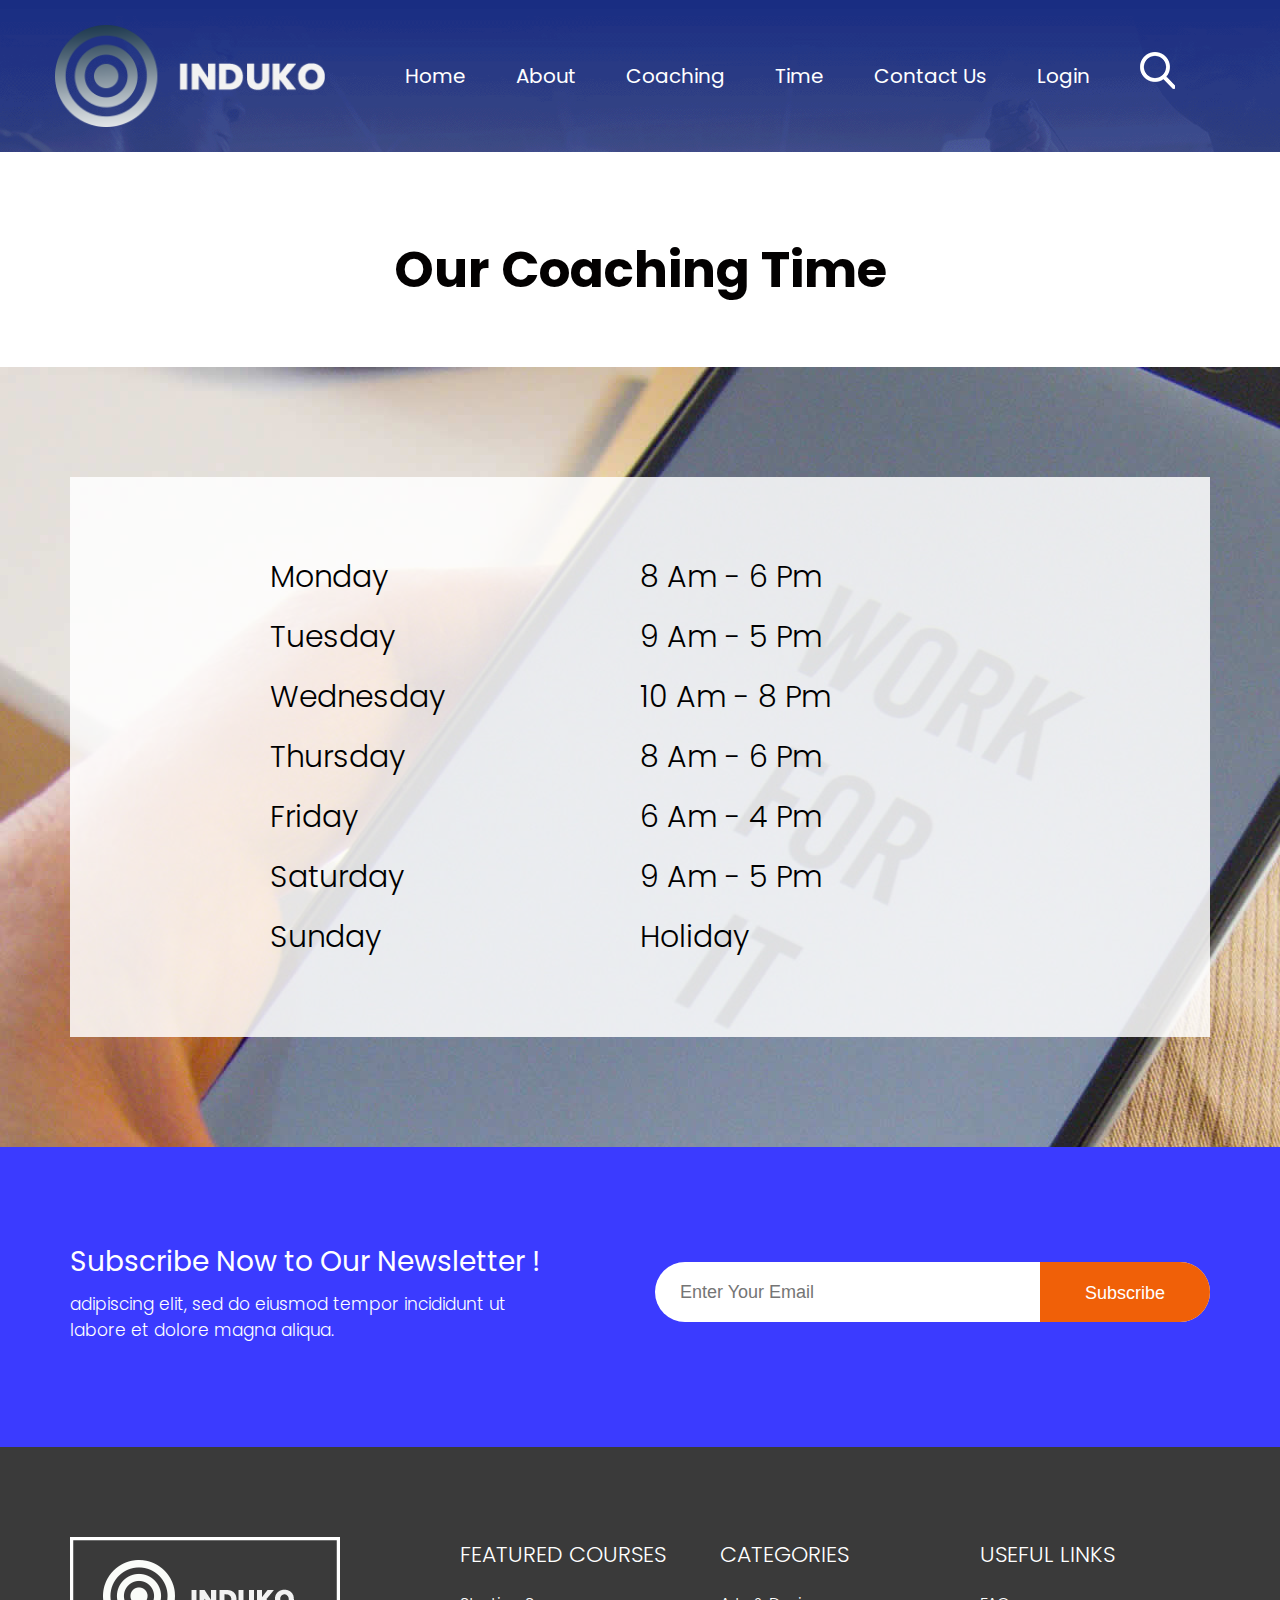
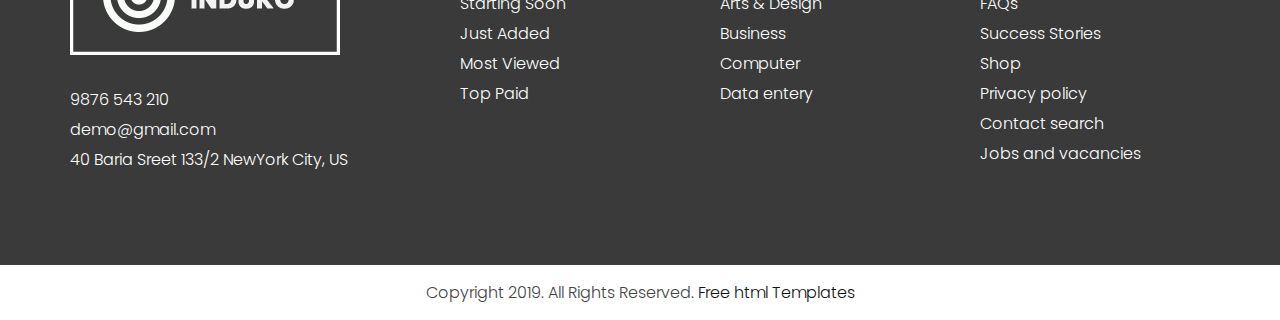
<file: time.html>
<!DOCTYPE html>
<html lang="en">
   <!-- Basic -->
   <meta charset="utf-8">
   <meta http-equiv="X-UA-Compatible" content="IE=edge">
   <!-- Mobile Metas -->
   <meta name="viewport" content="width=device-width, initial-scale=1, shrink-to-fit=no">
   <!-- Site Metas -->
   <title>Induko</title>
   <meta name="keywords" content="">
   <meta name="description" content="">
   <meta name="author" content="">
   <!-- site icon -->
   <link rel="icon" href="images/fevicon.png" type="image/png" />
   <!-- Bootstrap core CSS -->
   <link href="css/bootstrap.css" rel="stylesheet">
   <!-- FontAwesome Icons core CSS -->
   <link href="css/font-awesome.min.css" rel="stylesheet">
   <!-- Custom animate styles for this template -->
   <link href="css/animate.css" rel="stylesheet">
   <!-- Custom styles for this template -->
   <link href="style.css" rel="stylesheet">
   <!-- Responsive styles for this template -->
   <link href="css/responsive.css" rel="stylesheet">
   <!-- Colors for this template -->
   <link href="css/colors.css" rel="stylesheet">
   <!-- light box gallery -->
   <link href="css/ekko-lightbox.css" rel="stylesheet">
   <!--[if lt IE 9]>
   <script src="https://oss.maxcdn.com/libs/html5shiv/3.7.0/html5shiv.js"></script>
   <script src="https://oss.maxcdn.com/libs/respond.js/1.4.2/respond.min.js"></script>
   <![endif]-->
   </head>
   <body id="inner_page">
      <!-- header -->
      <header class="header">

        <div class="header_top_section">
           <div class="container">
              <div class="row">
               <div class="col-lg-3">
                  <div class="full">
                     <div class="logo">
                        <a href="index.html"><img src="images/logo.png" alt="#" /></a>
                     </div>
                  </div>
               </div>
               <div class="col-lg-9 site_information">
                  <div class="full">
                     <div class="main_menu">
                        <nav class="navbar navbar-inverse navbar-toggleable-md">
                           <button class="navbar-toggler" type="button" data-toggle="collapse" data-target="#cloapediamenu" aria-controls="cloapediamenu" aria-expanded="false" aria-label="Toggle navigation">
                           <span class="float-left">Menu</span>
                           <span class="float-right"><i class="fa fa-bars"></i> <i class="fa fa-close"></i></span>
                           </button>
                           <div class="collapse navbar-collapse justify-content-md-center" id="cloapediamenu">
                              <ul class="navbar-nav">
                                 <li class="nav-item active">
                                    <a class="nav-link" href="index.html">Home</a>
                                 </li>
                                 <li class="nav-item">
                                    <a class="nav-link color-aqua-hover" href="about.html">About</a>
                                 </li>
                                 <li class="nav-item">
                                    <a class="nav-link color-aqua-hover" href="coaching.html">Coaching</a>
                                 </li>
                                 <li class="nav-item">
                                    <a class="nav-link color-grey-hover" href="time.html">Time</a>
                                 </li>
                                 <li class="nav-item">
                                    <a class="nav-link color-grey-hover" href="contact.html">Contact Us</a>
                                 </li>
                                 <li class="nav-item">
                                    <a class="nav-link color-grey-hover" href="contact.html">Login</a>
                                 </li>
                              </ul>
                              <ul class="navbar-nav">
                                 <li class="nav-item">
                                    <a class="nav-link" href="#"><img src="images/search_icon.png" alt="#" /></a>
                                 </li>
                              </ul>
                           </div>
                        </nav>
                     </div>
                  </div>
               </div>
            </div>
           </div>
        </div>

      </header>
      <!-- end header -->
      
      <!-- section -->
    
      <!-- end section -->

      <!-- section -->
      <section class="layout_padding section padding_bottom_0">
         <div class="container-fluid">
            <div class="row">
               <div class="col-lg-12 text_align_center">
                  <div class="full heading_s1">
                     <h2>Our Coaching Time</h2>
                  </div>
               </div>
            </div>
            <div class="row">
              <div class="col-md-12 cours_timging_bg">
                 <div class="container">
                    <div class="time_table">
                          <ul><li>Monday</li><li>8 Am - 6 Pm</li></ul>
                          <ul><li>Tuesday</li><li>9 Am - 5 Pm</li></ul>
                          <ul><li>Wednesday</li><li>10 Am - 8 Pm</li></ul>
                          <ul><li>Thursday</li><li>8  Am - 6 Pm</li></ul>
                          <ul><li>Friday</li><li>6 Am - 4 Pm</li></ul>
                          <ul><li>Saturday</li><li>9 Am - 5 Pm</li></ul>
                          <ul><li>Sunday</li><li>Holiday</li></ul>
                       </div>
                 </div>        
              </div> 
            </div>
         </div>
      </section>
      <!-- end section -->
  
      <!-- section -->
      <section class="section blue_pattern_bg" style="background-color: #3b3bff;">
         <div class="container">
            <div class="row">
               <div class="col-md-6">
                  <div class="full">
                     <h4>Subscribe Now to Our Newsletter !</h4>
                     <p>adipiscing elit, sed do eiusmod tempor incididunt ut<br>labore et dolore magna aliqua.</p>
                  </div>
               </div>
               <div class="col-md-6">
                 <div class="form_subribe">
                    <form>
                       <input type="email" name="email" placeholder="Enter Your Email" />
                       <button>Subscribe</button>
                    </form>
                 </div>
               </div>
            </div>
         </div>
      </section>
      <!-- end section -->
     
      <!-- footer -->
      <footer class="footer layout_padding">
         <div class="container">
            <div class="row">

               <div class="col-md-4 col-sm-12">
                  <a href="index.html"><img class="img-responsive" src="images/logo_footer.png" alt="#" /></a>
                  <div class="footer_link_heading">
                     <div class="footer_menu margin_top_30">
                     <ul>
                        <li><a href="tel:9876543210">9876 543 210</a></li>
                        <li><a href="#">demo@gmail.com</a></li>
                        <li><a href="#">40 Baria Sreet 133/2 NewYork City, US</a></li>
                     </ul>
                  </div>
                  </div>
               </div>
               
               <div class="col-md-8">
                 <div class="row">
                    <div class="col-md-4 col-sm-12">
                  <div class="footer_link_heading">
                     <h3>FEATURED COURSES</h3>
                  </div>
                  <div class="footer_menu">
                     <ul>
                        <li><a href="#">Starting Soon</a></li>
                        <li><a href="#">Just Added</a></li>
                        <li><a href="#">Most Viewed</a></li>
                        <li><a href="#">Top Paid</a></li>
                     </ul>
                  </div>
               </div>

               <div class="col-md-4 col-sm-12">
                  <div class="footer_link_heading">
                     <h3>CATEGORIES</h3>
                  </div>
                  <div class="footer_menu">
                    <ul>
                       <li><a href="#">Arts & Design</a></li>
                       <li><a href="#">Business</a></li>
                       <li><a href="#">Computer</a></li>
                       <li><a href="#">Data entery</a></li>
                    </ul>
                  </div>
               </div>
               
               <div class="col-md-4 col-sm-12">
                  <div class="footer_link_heading">
                     <h3>USEFUL LINKS</h3>
                  </div>
                  <div class="footer_menu">
                    <ul>
                       <li><a href="#">FAQs</a></li>
                       <li><a href="#">Success Stories</a></li>
                       <li><a href="#">Shop</a></li>
                       <li><a href="#">Privacy policy</a></li>
                       <li><a href="#">Contact search</a></li>
                       <li><a href="#">Jobs and vacancies</a></li>
                    </ul>
                  </div>
               </div>
                 </div>
               </div>
               
            </div>
         </div>
      </footer>
      <div class="cpy">
        <div class="container">
           <div class="row">
             <div class="col-md-12">
               <p>Copyright 2019. All Rights Reserved.<a href="https://html.design/"> Free html Templates</a></p>
             </div>
           </div>
        </div>
      </div>
      <!-- end footer -->
      <!-- Core JavaScript
         ================================================== -->
      <script src="js/jquery.min.js"></script>
      <script src="js/tether.min.js"></script>
      <script src="js/bootstrap.min.js"></script>
      <script src="js/parallax.js"></script>
      <script src="js/animate.js"></script>
      <script src="js/ekko-lightbox.js"></script>
      <script src="js/custom.js"></script>
   </body>
</html>
</file>
<file: style.css>
/*-------------------------------------------------------------------
    File Name: style.css
-------------------------------------------------------------------*/

/*-------------------------------------------------------------------
    1.import file
-------------------------------------------------------------------*/

@import url('https://fonts.googleapis.com/css?family=Poppins:100,100i,200,200i,300,300i,400,400i,500,500i,600,600i,700,700i,800,800i,900,900i');
@import url('https://fonts.googleapis.com/css?family=Raleway:100,100i,200,200i,300,300i,400,400i,500,500i,600,600i,700,700i,800,800i,900,900i');

/*-------------------------------------------------------------------
    2.basic
-------------------------------------------------------------------*/

body {
    font-size: 14px;
    line-height: normal;
    background-color: #fff;
}

body {
    overflow-x: hidden;
}

* {
    margin: 0;
    padding: 0;
    box-sizing: border-box;
}

h1,
h2,
h3,
h4,
h5,
body,
p {
    font-family: 'Poppins', sans-serif;
}

h1,
h2,
h3,
h4,
h5,
h6 {
    font-weight: 700;
    color: #111428;
}

h1:hover a,
h2:hover a,
h3:hover a,
h4:hover a,
h5:hover a,
h6:hover a {
    color: #121212 !important;
}

h1 {
    font-size: 32px;
    line-height: 40px;
    margin-bottom: 23px
}

h2 {
    font-size: 50px;
    line-height: 55px;
    margin-bottom: 20px;
    color: #030101;
    font-weight: 700;
}

h3 {
    font-size: 35px;
    line-height: normal;
    margin-bottom: 17px;
    font-weight: 600;
    color: #111428;
    letter-spacing: -1px;
    line-height: 35px;
}

h4 {
    font-size: 19px;
    line-height: 29px;
    margin-bottom: 14px
}

h5 {
    font-size: 17px;
    line-height: 25px;
    margin-bottom: 11px
}

h6 {
    font-size: 16px;
    line-height: 24px;
    margin-bottom: 11px
}

a {
    color: #121212;
}

body,
p {
    color: #9f9f9f;
}

p {
    margin-bottom: 30px;
    font-size: 17px;
    line-height: normal;
    color: #444;
    font-weight: 300;
}

p.large {
    margin-bottom: 30px;
    font-size: 17px;
    line-height: 28px;
    color: #252626;
    font-weight: 300;
    margin-top: 5px;
}

ol,
ul {
    list-style: none;
    margin: 0;
}

a {
    text-decoration: none !important;
}

.white_fonts p,
.white_fonts h1,
.white_fonts h2,
.white_fonts h3,
.white_fonts h4,
.white_fonts h5,
.white_fonts h6,
.white_fonts ul,
.white_fonts ul li,
.white_fonts ul li a,
.white_fonts ul i,
.white_fonts .post_info i,
.white_fonts div,
.white_fonts a.read_morem,
.white_fonts small {
    color: #fff !important;
}

.blockquote {
    border: 1px solid #e2e2e2 !important;
    background: #fff none repeat scroll 0 0;
    font-size: 1.1rem;
    font-style: italic;
    margin-bottom: 1.5rem;
    border-radius: 0 !important;
    padding: 2rem;
}

.check li:before {
    content: "\f06c";
    font-family: "FontAwesome";
    font-size: 16px;
    left: 0;
    padding-right: 8px;
    position: relative;
    top: 2px;
}

.check li {
    list-style: none;
    margin-bottom: 0.5rem;
}

.check li:last-child {
    margin-bottom: 0;
}

.check {
    margin-left: 0;
    padding-left: 0;
    margin: 0;
}

.check li a {}

hr.invis {
    border: 0;
    margin: 2rem 0;
}

.margin_top_0 {
    margin-top: 0 !important;
}

.margin_top_10 {
    margin-top: 10px;
}

.margin_top_20 {
    margin-top: 20px;
}

.margin_top_30 {
    margin-top: 30px !important;
}

.margin_top_40 {
    margin-top: 40px;
}

.margin_top_50 {
    margin-top: 50px !important;
}

.margin_top_60 {
    margin-top: 60px;
}

.margin_top_70 {
    margin-top: 70px;
}

.margin_top_80 {
    margin-top: 80px;
}

.margin_top_90 {
    margin-top: 90px;
}

.margin_top_100 {
    margin-top: 100px;
}

.margin_bottom_0 {
    margin-bottom: 0 !important;
}

.margin_bottom_10 {
    margin-bottom: 10px;
}

.margin_bottom_20 {
    margin-bottom: 20px;
}

.margin_bottom_30 {
    margin-bottom: 30px;
}

.margin_bottom_40 {
    margin-bottom: 40px;
}

.margin_bottom_50 {
    margin-bottom: 50px;
}

.margin_bottom_60 {
    margin-bottom: 60px;
}

.margin_bottom_70 {
    margin-bottom: 70px;
}

.margin_bottom_80 {
    margin-bottom: 80px;
}

.margin_bottom_90 {
    margin-bottom: 90px;
}

.margin_bottom_100 {
    margin-bottom: 100px;
}

.span1,
.span2,
.span3,
.span4,
.span5,
.span6,
.span7,
.span8,
.span9,
.span10 {
    padding: 0 15px;
    float: left;
    min-height: 25px;
}

.border_radius_0 {
    border-radius: 0 !important;
}

.span1 {
    width: 10%;
}

.span2 {
    width: 20%;
}

.span3 {
    width: 30%;
}

.span4 {
    width: 40%;
}

.span5 {
    width: 50%;
}

.span6 {
    width: 60%;
}

.span7 {
    width: 70%;
}

.span8 {
    width: 80%;
}

.span9 {
    width: 90%;
}

.span10 {
    width: 100%;
}

.center {
    justify-content: center;
    display: flex;
}

.full {
    width: 100%;
    float: left;
}

.only_md_display {
    display: none;
}

.cpy p {
    margin: 0;
}

.cpy p {
    margin: 15px 0;
    text-align: center;
    font-size: 16px;
    font-weight: 300;
}

.margin_bottom_0 {
    margin-bottom: 0 !important; 
}

a:focus, a:hover {
    color: #06389e;
    text-decoration: underline;
}

button {
    cursor: pointer;
}

button.navbar-toggler .fa-close {
    display: none;
}

button.navbar-toggler[aria-expanded="false"] .fa-bars {
    display: block;
}

button.navbar-toggler[aria-expanded="true"] .fa-close {
    display: block;
}

button.navbar-toggler[aria-expanded="true"] .fa-bars {
    display: none;
}

.footer_menu ul li {
    font-size: 16px;
    line-height: 30px;
}

.footer_menu ul li a {
    color: #fff;
    font-weight: 300;
}

.field input {
    width: 100%;
    margin-top: 10px;
    border: none;
    min-height: 45px;
    padding: 0 20px;
    line-height: 45px;
    font-size: 15px;
    font-family: 'Poppins', sans-serif;
}

.form_cont form {
    width: 100%;
}

.form_cont form input {
    width: 100%;
    border-radius: 200px;
    height: 60px;
    padding: 10px 30px;
    background: #e7e6e6;
    font-size: 17px;
    color: #929292;
    font-weight: 200;
    border: none;
    margin: 20px 0 0 0;
}

.form_cont form textarea {
    width: 100%;
    border-radius: 200px;
    height: 100px;
    padding: 20px 30px;
    background: #e7e6e6;
    font-size: 17px;
    color: #929292;
    border: none;
    font-weight: 200;
    margin: 20px 0 0 0;
}

.form_cont button {
    width: 185px;
    background: #f06008;
    border: none;
    color: #fff;
    height: 65px;
    font-size: 18px;
    font-weight: 300;
    border-radius: 100px;
    line-height: 72px;
    text-transform: uppercase;
    margin-top: 20px;
}

.padding_bottom_0 {
    padding-bottom: 0 !important;
}

.padding-left_0 {
    padding-left: 0;
}

.blog_detail h3 {
    text-transform: none;
    font-weight: 500;
    line-height: 32px;
    margin-bottom: 20px;
    text-align: justify;
}

.form_contact_main .field {
    width: 50%;
    float: left;
    padding: 0 5px;
}

.half_grey_section {
    background: #252525;
}

.br_single_blog_2 {
    float: left;
    width: 100%;
    margin: 15px 0;
}

.br_single_blog_2 hr {
    border-top: 2px dotted #d3d3d3;
    margin-top: 25px;
    margin-bottom: 25px;
}

.layout_padding_grey_half {
    padding: 80px 105px 80px 90px;
    text-align: center;
}

.layout_padding {
    padding: 90px 0;
}

.width_50 {
    width: 50%;
}

.ekko-lightbox-nav-overlay a {
    opacity: 1 !important;
}

.ekko-lightbox .modal-content {
    box-shadow: none !important;
    border: solid #fff 4px;
}

.modal-backdrop.show {
    opacity: 0.7;
}

.text_align_center {
    text-align: center;
}

.field {
    float: left;
    width: 100%;
    margin-bottom: 5px;
}

.field label {
    float: left;
    width: 36%;
    font-size: 14px;
    font-weight: 500;
    color: #000000;
    margin: 0;
    min-height: 40px;
    line-height: 40px;
}

.custom_field {
    float: right;
    width: 64%;
    background: #f8f8f8;
    border: solid #e1e1e1 1px;
    min-height: 40px;
    border-radius: 5px;
    color: #000;
    font-size: 14px;
    padding: 5px 15px;
}

.field label {
    float: left;
    width: 36%;
    font-size: 14px;
    font-weight: 500;
    color: #000000;
    margin: 0;
    min-height: 40px;
    line-height: 40px;
}

.form_full label {
    width: 100%;
}

form#commant_form div.field textarea.custom_field {
    margin-bottom: 10px;
}

.form_full textarea {
    min-height: 100px;
    width: 100%;
}

.border-radius_0 {
    border-radius: 0 !important;
}

.form_full input,
.form_full select {
    width: 100%;
    height: 50px;
}

.main_full.inner_page {
    background: #80909c;
    text-align: center;
    min-height: 180px;
}

.main_full.inner_page h3 {
    color: #fff;
    margin: 0;
    font-weight: 600;
    text-transform: uppercase;
    line-height: 175px;
    text-align: center;
}

.small_heading.main-heading {
    margin-bottom: 20px;
    width: 100%;
}

.small_heading.main-heading h2 {
    font-size: 20px;
    margin-bottom: 5px;
    font-weight: 600;
}

.main-heading::after {
    width: 30px;
    height: 4px;
    background: #feb61a;
    content: "";
    margin: 0;
    display: block;
    position: relative;
}

.slide_cont {
    position:
     absolute;
    top: 415px;
    width: 100%;
}

.product_section {
    position: relative;
    z-index: 1;
}

.slider_banner img {
    width: 100%;
}

.slider_banner {
    position: relative;
    text-align: center;
}

.slide_cont {
    position: absolute;
    top: 415px;
}

.slide_cont h3 {
    color: #fff;
    font-size: 70px;
    letter-spacing: -2px;
    margin: 0 0 60px 0;
    font-weight: 700;
}

.slider_cont_inner {

    width: 1085px;
    text-align: center;
    margin: 0 auto;

}

.slider_cont_inner p {

    color: #fff;
    font-size: 21px;

}

.time_table ul li {
    font-size: 21px;
    color: #000;
    float: left;
}

.time_table {
    background: rgba(255,255,255,.85);
    margin-top: 110px;
    min-height: 560px;
    padding: 30px;
}

.blue_bt {
    width: 265px;
    height: 65px;
    background: #0e24cb;
    color: #fff;
    text-align: center;
    line-height: 65px;
    font-size: 20px;
    font-weight: 400;
    margin: 45px auto 0;
    display: flex;
    justify-content: center;
}

.blue_bt:hover,
.blue_bt:focus {
   background: #111;
   color: #fff;
   transition: ease all 0.5s;
}

.cours + h3 {
    margin-top: 30px;
    font-size: 28px;
}

.cours img {
    max-width: 100%;
}

.cours_timging_bg {
    background: url("images/cours_bg.jpg");
    min-height: 780px;
    width: 100%;
    margin-top: 50px;
}

.time_table {
    background: rgba(255,255,255,.85);
    margin-top: 110px;
    min-height: 560px;
    padding: 70px 200px;
}

.time_table ul {
    width: 100%;
}

.time_table ul li {
    float: left;
    width: 50%;
    font-size: 30px;
    font-weight: 300;
    color: #000;
    line-height: 60px;
}

.theme_color_text {
    color: #06389e;
}

.testimonial h3 {
    font-size: 40px;
    font-weight: 400;
    margin-top: 30px;
}

.testimonial h3 small {
    font-size: 22px;
    font-weight: 400;
    line-height: normal;
}

.testimonial h4 {
    font-size: 30px;
    font-weight: 500;
    margin-bottom: 20px;
}

body#inner_page header.header {
    background-image: url('images/slider_img.png');
    background-size: 100% auto;
    position: relative;
}

.blue_pattern_bg {
    background-image: url('images/blue_bg.png');
    background-attachment: fixed;
    background-position: center center;
    min-height: 300px;
    padding: 100px 0 0;
}

.blue_pattern_bg h4 {
    color: #fff;
    font-size: 28px;
    font-weight: 400;
    margin-bottom: 15px;
}

.blue_pattern_bg p {
    margin: 0 !important;
    color: #fff;
}

.form_subribe input {
    width: 100%;
    background: #fff;
    border: none;
    height: 60px;
    padding: 0 170px 0 25px;
    font-size: 18px;
    line-height: 60px;
}

form {
    position: relative;
}

.form_subribe button {
    background: #f06008;
    border: none;
    color: #fff;
    float: right;
    position: absolute;
    right: 0;
    top: 0;
    width: 170px;
    height: 60px;
    font-size: 18px;
    font-weight: 400;
    line-height: 62px;
}

.form_subribe {
    border-radius: 75px;
    overflow: hidden;
    margin-top: 15px;
}

.footer {
    background: #3a3a3a;
}

.footer_link_heading h3 {
    color: #fff;
    font-size: 22px;
    font-weight: 300;
    letter-spacing: 0;
}

.footer_menu ul {
    list-style: none;
}

.footer_menu ul li {

}

/**---- Style the tab ----**/

.tab-details {
    float: right;
    padding: 2rem 0;
    width: 80%;
    background-color: #ffffff;
}

.tab-details .blog-meta h4 {
    font-size: 14px;
    margin: 0;
    padding: 0.5rem 0 0;
    line-height: 1.4;
}

div.tab {
    float: left;
    padding: 2rem 0;
    width: 20%;
    position: static;
    height: 100%;
    background-color: #121212;
}

div.tab button {
    display: block;
    background-color: inherit;
    color: black;
    padding: 0.9rem 1rem 0.7rem;
    width: 100%;
    border: 0;
    outline: none;
    text-align: right;
    cursor: pointer;
    -webkit-transition: all .3s ease-in-out;
    -moz-transition: all .3s ease-in-out;
    -ms-transition: all .3s ease-in-out;
    -o-transition: all .3s ease-in-out;
    transition: all .3s ease-in-out;
    font-size: 14px;
    font-weight: 400;
    border-bottom: 0 solid #303030;
    line-height: 1;
    text-transform: capitalize;
}

div.tab button:hover,
div.tab button.active {
    background-color: #ffffff;
    border-right: 0 solid #303030;
    border-bottom: 0 solid #303030;
    border-left: 0 solid #303030;
}

div.tab button:hover {
    border-top: 0;
}

.tabcontent {
    padding: 0 2rem;
    display: none;
}

.tabcontent.active {
    display: block;
}


/* Style the topbar-section */

.topsocial .fa {
    margin-right: 0.5rem;
    font-size: 15px;
}

.topbar-section {
    display: block;
    position: relative;
    background-color: #1d1d1d;
    padding: 0.8rem 2rem;
    font-size: 14px;
}

.blog-list-widget .w-100,
.footer,
.header .dropdown-item,
.header .dropdown-item:hover,
.header .dropdown-item:focus,
div.tab button,
.topbar-section,
.topbar-section a {
    color: rgba(255, 255, 255, 1) !important;
}

div.tab button:hover,
div.tab button.active,
.topbar-section a:focus,
.topbar-section a:hover {
    color: rgba(255, 255, 255, 1) !important;
}

.topbar-section .list-inline {
    margin: 0;
    padding: 0;
}

.topbar-section .tooltip-inner {
    margin-top: 10px !important;
}

.topbar-section .list-inline-item {
    padding: 0 0 0 0.5rem !important;
}

.custom-select {
    border: 1px solid #e2e2e2;
    border-radius: 0;
    color: #464a4c;
    display: inline-block;
    font-size: 12px;
    font-weight: lighter;
    line-height: 1.25;
    max-width: 100%;
    min-height: 45px;
    outline: medium none;
    width: 100%;
}

.table-bordered thead td,
.table-bordered thead th {
    border: 0 none;
}

.page-title {
    position: relative;
    padding: 3rem 0 3rem;
}

.page-title h1 {
    font-size: 34px;
    margin-bottom: 0;
    font-weight: bold;
}

.page-title p {
    font-size: 18px;
    margin-bottom: 0;
    padding-bottom: 0;
}

.breadcrumb-item {
    display: inline;
    text-transform: uppercase;
    letter-spacing: 1px;
    font-size: 11px;
    float: none;
}

.breadcrumb {
    margin-top: 1.6em;
    background-color: transparent;
    border-radius: 0;
    list-style: outside none none;
    margin-bottom: 0;
    padding: 0;
}

.withoutdesc .breadcrumb {
    margin-top: 0;
    line-height: 1;
}

.withbg {
    background: rgba(0, 0, 0, 0) url("images/slider_bg.png") no-repeat scroll center bottom;
    height: 245px;
    position: absolute;
    top: 30px;
    width: 100%;
    left: 0;
    right: 0;
    text-align: center;
    margin: auto;
}

select.form-control:not([size]):not([multiple]) {
    color: #767676;
}

.form-control::-webkit-input-placeholder {
    color: #767676;
    opacity: 1;
}

.form-control::-moz-placeholder {
    color: #767676;
    opacity: 1;
}

.form-control:-ms-input-placeholder {
    color: #767676;
    opacity: 1;
}

.form-control::placeholder {
    color: #767676;
    opacity: 1;
}

a {
    text-decoration: none !important
}

.entry {
    position: relative;
}

.entry:hover .magnifier {
    top: 0;
}

.magnifier {
    position: absolute;
    top: 500px;
    left: 0;
    bottom: 0;
    right: 0;
    opacity: 0;
    -webkit-transition: all .3s ease-in-out;
    -moz-transition: all .3s ease-in-out;
    -ms-transition: all .3s ease-in-out;
    -o-transition: all .3s ease-in-out;
    transition: all .3s ease-in-out;
    -webkit-transform: scale(1);
    -moz-transform: scale(1);
    -ms-transform: scale(1);
    -o-transform: scale(1);
    transform: scale(1);
}

.pager p {
    color: #222222;
    padding-bottom: 0;
    margin-bottom: 0;
}

.pager a,
.magni-like a {
    color: #999999;
}

.magni-desc h4 {
    color: #ffffff;
    text-transform: capitalize;
    font-size: 21px;
    padding-bottom: 5px;
    margin-bottom: 0;
}

.magni-desc a {
    color: #ffffff;
}

.magni-desc small {
    opacity: 1;
    color: #ffffff;
    font-size: 12px;
    text-transform: uppercase;
}

.magni-desc {
    position: absolute;
    bottom: 20%;
    margin: -25px auto;
    text-align: center;
    left: 0;
    right: 0;
}

.with-desc .magnifier {
    left: 0;
    background-color: rgba(0, 0, 0, 0.5);
    right: 0;
    bottom: 0;
    top: 0 !important;
}

.with-desc h4 {
    padding: 10px 0 0;
    margin-bottom: 0;
    font-size: 19px;
}

.with-desc small {
    display: block;
    font-size: 11px;
    letter-spacing: 1px;
    text-transform: uppercase;
}

.about_dottat {
    background: url('images/dottet_bg.png');
    background-size: cover;
    background-position: center bottom;
}

/*-------------------------------------------------------------------
    3.header
-------------------------------------------------------------------*/

.header {
    padding: 0;
    margin-top: 0;
    position: absolute;
    z-index: 2;
    width: 100%;
    top: 0;
    background: transparent;
}

.navbar-inverse {
    padding: 0;
    z-index: 1;
}

.navbar-inverse .navbar-nav .nav-link, .navbar-nav .nav-link {
    font-size: 20px;
    font-weight: 400;
    line-height: normal;
    color: #fff;
    letter-spacing: 0px;
    transition: ease all 0.5s;
}

header .main_menu .nav-item.active a.nav-link {
    color: #fff !important;
}

.dropdown-toggle::after {
    display: inline-block;
    width: auto;
    height: auto;
    margin-left: 0.2em;
    margin-top: 0rem;
    vertical-align: middle;
    content: "\f107";
    border: 0;
    font-family: 'FontAwesome';
}

.navbar-toggleable-md .navbar-nav .nav-link {
    padding: 22px 25px 22px ;
}

.header-section {
    padding: 2rem 0 4rem;
    background-color: #ffffff;
}

.logo img {
    max-width: 324px;
    max-width: 100%;
    margin: auto;
    text-align: center;
    display: block;
}

.navbar-nav {
    margin: 0;
}

.header .dropdown-menu {
    box-shadow: none;
    border-radius: 0;
    min-width: 240px;
    border: 0;
    margin-top: 0 !important;
    border-color: #edeff2;
    background-color: #121212;
}

.header .dropdown-item {
    text-transform: capitalize;
    font-size: 14px;
    padding: 10px 1.5rem;
    background-color: #111428;
    font-weight: 300;
}

.header .dropdown ul li:last-child {
    border-bottom: 0;
}

.header .dropdown-item span {
    position: absolute;
    right: 20px;
    top: 2px;
}

.header .container-fluid {
    max-width: 1240px;
}

.header-section {
    margin-bottom: 0;
}

.header .container {
    padding-left: 0;
    padding-right: 0;
}

.heading_s2 {
    margin-bottom: 50px;
}

.topmenu i {
    padding-right: 0.3rem;
}

.menu-large {
    overflow: hidden;
    position: static !important;
}

.dropdown-menu.megamenu {
    left: 0;
    right: 0;
    margin-top: 10px !important;
    width: 100%;
    background-color: #121212 !important;
}

.dropdown-menu .fa.fa-angle-right {
    position: absolute;
    right: 0px;
    top: 10px;
}

.dropdown-menu .dropdown-menu {
    margin-top: 0 !important
}

.mega-menu-content {
    position: relative;
    padding: 0;
    margin: 0 -10px;
    background-color: #121212;
}

/**---- header top ----**/

.header_top_section {
    min-height: auto;
}

/**---- logo ----**/

.logo {
    float: left;
    margin-top: 25px;
    margin-bottom: 25px;
}

.site_information {
    padding-top: 25px;
}

.site_information ul {
    padding: 0;
    list-style: none;
    margin: 14px 0 0;
    float: right;
    width: auto;
}

.site_information ul + ul {
    margin-top: 5px;


.site_information ul li {
    margin-left: 0;
}

.site_information ul li {
    float: left;
}

.site_information ul li span.infor_text {
    font-size: 15px;
    color: #111428;
    font-weight: 300;
    line-height: 20px;
}

.site_information ul li span.infor_text strong {
    font-weight: 700;
}

.site_information ul li span.icon_img {
    margin-right: 15px;
    display: flex;
    justify-content: center;
    align-items: center;
}

/**---- header bottom section ----**/

.header_bottom_section {
    min-height: 70px;
    background: #fff;
}

.header_bottom_section .main_menu {
    float: left;
    padding-left: 0;
}

/**---- search bar menu ----**/

.header_bottom_section .search_bar {
    float: right;
    width: 275px;
    height: 70px;
    background: #111428;
}

.header_bottom_section .search_bar {
    float: right;
    width: 280px;
    height: 70px;
    background: #eaeaea;
    padding: 21px 25px;
}

.header_bottom_section .search_bar form {
    float: left;
    width: 100%;
}

.header_bottom_section .search_bar form input.search_field {

    width: 100%;
    padding: 0;
    border: none;
    height: 25px;
    color: #757474 !important;
    background: #eaeaea;
    font-weight: 200;
    font-family: 'Poppins', sans-serif;
    font-size: 17px;
    letter-spacing: 0px;

}


.header_bottom_section .search_bar form input.search_field:focus {
    box-shadow: none !important;
}

.header_bottom_section .search_bar form button {
    position: absolute;
    width: 25px;
    padding: 0;
    background: transparent;
    border: none;
    color: #757474;
    font-size: 21px;
    right: 32px;
    cursor: pointer;
}

.header_bottom_section .search_bar ::placeholder {
    color: #bab6b6;
    opacity: 1;
}

.site_information ul li, .site_information ul li a {
    font-size: 16px;
    color: #eaeaea;
    font-weight: 300;
}

/*-------------------------------------------------------------------
    4.section
-------------------------------------------------------------------*/

.img-responsive {
    max-width: 100%;
}

.padding_bottom_0 {
    padding-bottom: 0 !important;
}

.padding_top_0 {
    padding-bottom: 0 !important;
}

.section {
    position: relative;
    display: block;
    padding: 4rem 0;
    background-color: #ffffff;
}

.white_bg {
    background: #fff;
}

.page-title {
    padding: 8rem 0 5.4rem !important;
    margin-top: -2.6rem;
}

.page-title p {
    padding-top: 1rem;
    padding-bottom: 0;
    margin-bottom: 0;
}

.page-title p,
.page-title h1 {
    color: #ffffff !important;
}

.parallax {
    background-attachment: fixed;
    background-position: 50% 0;
    background-repeat: no-repeat;
    height: 100%;
    position: relative;
    -webkit-background-size: cover;
    -moz-background-size: cover;
    -o-background-size: cover;
    background-size: cover;
}

.parallax.parallax-off {
    background-attachment: scroll !important;
    display: block;
    height: 100%;
    min-height: 100%;
    overflow: hidden;
    position: relative;
    background-position: top center;
    vertical-align: sub;
    width: 100%;
}

.no-scroll-xy {
    overflow: hidden !important;
    -webkit-transition: all .4s ease-in-out;
    -moz-transition: all .4s ease-in-out;
    -ms-transition: all .4s ease-in-out;
    -o-transition: all .4s ease-in-out;
    transition: all .4s ease-in-out;
}

.tagline p {
    font-style: italic;
    font-size: 16px;
}

.tagline h3 {
    font-size: 31px;
    margin: 0 0 1.8rem;
    padding: 0;
}

.section-title {
    display: block;
    position: relative;
    margin-bottom: 3rem
}

.section-title h3 {
    z-index: 1;
    font-size: 30px;
    position: relative;
    font-weight: bold;
    text-transform: capitalize;
}

.section-title .lead {
    font-size: 18px;
    margin-bottom: 0;
    font-style: italic;
    padding: 0;
    margin-top: 1rem
}

.section-title h3 .font-backend {
    bottom: -40px;
    color: #f2f2f2;
    font-family: Cochin;
    font-size: 140px;
    height: 80px;
    left: 0;
    line-height: 80px;
    opacity: 0.1;
    position: absolute;
    right: 0;
    z-index: -1;
}

.tagline-message h3 {
    padding: 0;
    font-size: 34px;
    margin: 0;
    line-height: 1.5;
    color: #ffffff;
    font-weight: bold;
}

.nopadtop {
    padding-top: 0 !important;
}

.box {
    background-color: #ffffff;
    padding: 2rem;
    position: relative;
    z-index: 11;
}

.box:hover img {
    top: -10px;
}

.box p {
    padding: 0;
    margin-bottom: 1rem;
}

.box img {
    margin-bottom: 1.5rem;
    display: block;
    line-height: 1;
    width: 60px;
    height: 82px;
    min-height: 82px;
    top: 0;
    position: relative;
    -webkit-transition: all .3s ease-in-out;
    -moz-transition: all .3s ease-in-out;
    -ms-transition: all .3s ease-in-out;
    -o-transition: all .3s ease-in-out;
    transition: all .3s ease-in-out;
}

.box h4 {
    font-size: 18px;
    text-transform: capitalize;
    font-weight: bold;
    margin-bottom: 1rem;
    padding: 0;
}

.m30 {
    margin-top: -60px;
}

.p120 {
    padding-bottom: 6.6rem;
    padding-top: 4rem;
}

.yellow_bg {
    background: #feb61a;
}

.pettr {
    background-image: url(images/yellow_pettr.png);
    background-position: center center;
}

p.large_1 {
    font-size: 17.5px;
    color: #111428;
    line-height: 28px;
    letter-spacing: -0.5px;
    margin: 0 0 10px 0;
}

.form_contact_main button {
    margin-top: 30px;
    background: #111428;
    color: #fff;
    border: none;
    font-weight: 500;
    font-size: 16px;
    padding: 12px 45px;
    border-radius: 5px;
    transition: ease all 0.2s;
}

.form_contact_main button:hover,
.form_contact_main button:focus {
    background: #feb61a;
    color: #111428;
}

/*-------------------------------------------------------------------
    5.sidebar
-------------------------------------------------------------------*/

.sidebar .widget {
    background-color: #ffffff;
    padding: 2rem;
    margin-bottom: 2rem;
}

.header .widget p {
    margin-bottom: 1rem;
}

.header .form-control {
    height: 40px !important;
    font-size: 13px !important;
    margin-bottom: 15px !important
}

.header .button--isi {
    padding: 10px 30px !important;
}

.header .blog-list-widget .mb-1 {
    color: #121212;
}

.header .blog-list-widget img {
    margin-right: 1rem;
    max-width: 72px;
    margin-top: 5px;
}

.header .blog-list-widget small {
    color: #aaaaaa;
}

.header .blog-list-widget .w-100 {
    display: block;
    margin-bottom: 5px;
}

.header .instagram-wrapper a {
    border-color: #ffffff;
    margin-left: -5px;
    margin-right: 5px;
}

.header .widget-title {
    margin: 0 0 1.3rem;
    font-size: 16px;
    padding: 0 !important;
}

.sidebar .instagram-wrapper a {
    border-color: #ffffff;
    border-width: 3px;
}

.category-widget ul {
    margin: 0;
    padding: 0;
    list-style: none;
}

.category-widget li {
    padding: 0.3rem;
    border-bottom: 1px dashed #e2e2e2;
}

.category-widget li:first-child {
    border-top: 1px dashed #e2e2e2;
}

.sidebar .blog-list-widget .mb-1 {
    color: #121212;
    font-size: 15px;
    font-weight: 600;
}

.sidebar small {
    color: #9f9f9f;
}

.tag-widget a {
    background-color: #111111;
    border-radius: 0;
    display: inline-block;
    color: #ffffff !important;
    margin: 0 0.3rem 0.3rem 0;
    line-height: 1;
    font-size: 13px;
    padding: 0.5rem 0.6rem;
    text-transform: capitalize;
}

.search-form {
    position: relative;
}

.search-form .form-control {
    border-right: 0 none;
    margin: 0;
    border: 1px solid #e2e2e2;
    border-radius: 0;
    font-size: 13px;
    font-weight: lighter;
    min-height: 45px;
}

.side_bar_search {
    padding-top: 10px;
}

.side_bar_blog .input-group {
    background: #f8f8f8;
    width: 100%;
    border-radius: 50px;
    height: 50px;
}

.product_catery .row.margin_bottom_20_all {
    float: left;
    width: 100%;
}

.side_bar_blog .input-group input.form-control {
    background: transparent;
    border: none;
    box-shadow: none;
    padding: 15px 20px;
    height: auto;
    font-size: 14px;
}

.side_bar_blog .input-group span.input-group-addon {
    border: none;
    background: transparent;
    padding: 10px 20px;
}

.side_bar_blog .input-group span.input-group-addon button {
    background: transparent;
    border: none;
    font-size: 15px;
    color: #000000;
}

/*-------------------------------------------------------------------
    6.pages
-------------------------------------------------------------------*/

.standard-page {
    padding: 3rem;
    background-color: #ffffff;
}

.standard-page .float-left {
    margin-bottom: 0.5rem;
    margin-right: 1.5rem;
    margin-top: 0.5rem;
}

.standard-page .float-right {
    margin-bottom: 0.5rem;
    margin-left: 1.5rem;
    margin-top: 0.5rem;
}

.notfound {
    padding: 4rem 0;
}

.notfound h2 {
    font-family: Comic Sans MS;
    font-size: 140px;
    padding: 0 0 1.7rem;
    margin: 0;
    line-height: 1;
    font-weight: bold;
}

.notfound h3 {
    font-size: 40px;
    padding: 0;
    margin: 0;
}

.notfound p {
    padding: 2rem 0 1.4rem;
    margin-bottom: 0;
}

.product_blog {
    background: #eaeaea;
    padding: 25px;
}

.product_blog img {
    width: 100%;
}

.product_blog h3 {
    margin: 25px 0 0 0;
    font-size: 20px;
    width: 100%;
    text-align: center;
    color: #202120;
    font-weight: 500;
}

/*-------------------------------------------------------------------
    7.blog
-------------------------------------------------------------------*/

.related-posts .col-lg-6 {
    margin-bottom: 0 !important
}

.user_name {
    font-size: 18px;
    font-weight: bold;
    padding: 0;
}

.comments-list .media-right,
.comments-list small {
    color: #999 !important;
    font-size: 11px;
    letter-spacing: 2px;
    margin-top: 5px;
    padding-left: 10px;
    text-transform: uppercase;
}

.comments-list .media {
    padding: 10px;
    margin-bottom: 15px;
}

.media-body .btn-primary {
    padding: 5px 10px !important;
    font-size: 11px !important;
}

.last-child {
    margin-bottom: 0 !important;
}

.comments-list img {
    max-width: 80px;
    margin-right: 30px;
}

.related-articles .blog-box {
    margin-bottom: 0;
}

.custom-title {
    padding: 0;
    margin: 0 0 2rem;
    font-size: 21px;
}

.authorbox h4 {
    margin: 0 0 0.9rem;
}

.authorbox .fa {
    color: #aaaaaa;
    margin-right: 0.5rem
}

.authorbox p {
    margin-bottom: 1rem;
}

.single-blog-meta {
    margin: 1rem 0 1.4rem;
}

.page-link {
    background-color: #121212;
    border: 0 none;
    border-radius: 0 !important;
    color: #fff;
    display: block;
    line-height: 1.25;
    margin-left: 0;
    margin-right: 6px;
    padding: 0.5rem 0.75rem;
    position: relative;
}

.blog-grid .col-xs-12 {
    margin-bottom: 2rem
}

.blog-box {
    padding: 0rem;
    background-color: #ffffff;
}

.shop-media,
.post-media {
    display: block;
    position: relative;
    overflow: hidden;
}

.shop-media img,
.post-media img {
    width: 100%;
}

.magnifier .fa {
    color: #ffffff !important;
}

.magnifier {
    position: absolute;
    top: 0;
    right: 0;
    bottom: 0;
    left: 0;
    opacity: 0;
    visibility: hidden;
    background-color: rgba(0, 0, 0, 0.2);
    -webkit-transition: all .3s ease-in-out;
    -moz-transition: all .3s ease-in-out;
    -ms-transition: all .3s ease-in-out;
    -o-transition: all .3s ease-in-out;
    transition: all .3s ease-in-out;
}

.entry {
    position: relative;
    overflow: hidden;
}

.hovereffect {
    position: absolute;
    top: 0;
    opacity: 0;
    left: 0;
    right: 0;
    bottom: 0;
    background-color: rgba(0, 0, 0, 0.2);
    -webkit-transition: all .3s ease-in-out;
    -moz-transition: all .3s ease-in-out;
    -ms-transition: all .3s ease-in-out;
    -o-transition: all .3s ease-in-out;
    transition: all .3s ease-in-out;
    zoom: 1;
    filter: alpha(opacity=0);
    opacity: 0.5;
    background: -moz-linear-gradient(0deg, rgba(0, 0, 0, 1) 0%, rgba(0, 0, 0, 0.1) 20%);
    background: -webkit-linear-gradient(0deg, rgba(0, 0, 0, 1) 0%, rgba(0, 0, 0, 0.1) 20%);
    background: linear-gradient(0deg, rgba(0, 0, 0, 1) 0%, rgba(0, 0, 0, 0.1) 20%);
    filter: progid: DXImageTransform.Microsoft.gradient( startColorstr='#121212', endColorstr='#12121200', GradientType=1);
}

.entry:hover .magnifier {
    visibility: visible;
    zoom: 1;
    filter: alpha(opacity=100);
    opacity: 1;
}

.shop-media:hover .hovereffect span::before,
.shop-media:hover .hovereffect,
.post-media:hover .hovereffect span::before,
.post-media:hover .hovereffect {
    visibility: visible;
    zoom: 1;
    filter: alpha(opacity=100);
    opacity: 1;
}

.post-bottom {
    border-top: 1px dashed #e2e2e2;
    padding-top: 1rem;
}

.blog-desc {
    padding: 2rem 2rem 1.5rem;
}

.blog-desc h4 {
    font-size: 21px;
}

.cat-title {
    display: block;
    font-size: 12px;
    margin: 0;
    padding: 0;
    line-height: 1;
    letter-spacing: 1px;
    text-transform: uppercase;
}

.blog-desc h4 {
    margin: 0;
    font-weight: 600;
    padding: 1rem 0 0;
}

.blog-desc p {
    padding-bottom: 0
}

.blog-meta {
    display: block;
    font-style: italic;
    margin: 0.7rem 0 0.6rem;
}

.readmore {
    font-size: 12px;
    font-weight: 500;
    line-height: 1;
    letter-spacing: 1px;
    text-transform: uppercase;
}

.readmore:after {
    content: "\f1bb";
    font-family: "FontAwesome";
    font-size: 14px;
    left: 0;
    padding-left: 8px;
    opacity: 0;
    visibility: hidden;
    position: relative;
}

.blog-box:hover .readmore:after,
.box:hover .readmore:after {
    opacity: 1;
    visibility: visible;
}

/*-------------------------------------------------------------------
    8.others
-------------------------------------------------------------------*/

.loader {
    display: block;
    margin: 20px auto 0;
    vertical-align: middle;
}

#preloader {
    width: 100%;
    height: 100%;
    top: 0;
    right: 0;
    bottom: 0;
    left: 0;
    background: #111;
    z-index: 11000;
    position: fixed;
    display: flex;
    justify-content: center;
    align-items: center;
}

.preloader {
    position: relative;
    margin: 0;
    width: auto;
    height: auto;
}

.tab-services p {
    margin-bottom: 0;
}

.tab-services .tab-details {
    border: 1px dashed #e2e2e2;
}

.tab-services div.tab {
    padding: 0;
    border: 1px dashed #e2e2e2;
    border-right: 0px dashed #e2e2e2;
    background-color: transparent;
}

.tab-services div.tab button {
    padding: 1rem;
    color: #121212 !important;
}

.tab-services h4 {
    font-size: 18px;
    padding: 0 0 1rem !important;
    margin: 0;
}

.dmtop {
    background-color: #111428;
    background-image: url(images/arrow.png);
    background-position: 50% 50%;
    background-repeat: no-repeat;
    z-index: 9999;
    width: 40px;
    height: 40px;
    text-indent: -99999px;
    position: fixed;
    bottom: -100px;
    right: 25px;
    cursor: pointer;
    border-radius: 100%;
    -webkit-transition: all .7s ease-in-out;
    -moz-transition: all .7s ease-in-out;
    -o-transition: all .7s ease-in-out;
    -ms-transition: all .7s ease-in-out;
    transition: all .7s ease-in-out;
    overflow: auto;
}

.tp-caption.WebProduct-Title,
.WebProduct-Title {
    background-color: transparent;
    border-color: transparent;
    border-radius: 0 0 0 0;
    border-style: none;
    border-width: 0;
    color: rgba(255, 255, 255, 1.00);
    font-family: Roboto;
    font-size: 90px;
    font-style: normal;
    font-weight: bold;
    line-height: 90px;
    padding: 0;
    text-decoration: none;
}

.tp-caption.WebProduct-Content,
.WebProduct-Content {
    background-color: transparent;
    border-color: transparent;
    border-radius: 0 0 0 0;
    border-style: none;
    border-width: 0;
    color: rgba(255, 255, 255, 0.8);
    font-family: Roboto;
    font-size: 15px;
    font-style: normal;
    font-weight: 400;
    line-height: 24px;
    padding: 0;
    text-decoration: none;
}

.tp-caption.rev-btn:active,
.rev-btn:active,
.tp-caption.rev-btn:focus,
.rev-btn:focus,
.tp-caption.rev-btn:hover,
.rev-btn:hover {
    background-color: #121212 !important;
    color: #ffffff !important;
}

.stat-count p {
    color: rgba(255, 255, 255, 0.9);
}

.stat-count h3,
.stat-count h4 {
    color: #ffffff;
}

.stat-count h4 {
    font-size: 44px;
    line-height: 1;
    padding: 0;
    margin: 0;
}

.stat-count h3 {
    padding: 20px 0 10px;
    margin: 0;
    line-height: 1;
    font-size: 20px;
}

.stat-count h3 i {
    padding-right: 10px;
    border-right: 1px solid #fff;
    margin-right: 10px;
}

.stat-count p {
    padding: 0;
    margin: 0;
}

#message {
    display: none;
    padding: 20px 0;
    position: relative;
    text-align: left;
}

#map {
    height: 400px;
    position: relative;
    width: 100%;
    z-index: 1;
    margin-bottom: 1rem;
}

#map img {
    max-width: inherit;
}

.loader {
    margin-left: 10px;
}

.map {
    position: relative;
}

.map .row {
    position: relative;
}

.infobox img {
    width: 100% !important;
}

.map .searchmodule {
    padding: 18px 10px;
}

.infobox {
    display: block;
    margin: 0;
    padding: 0 0 10px;
    position: relative;
    width: 260px;
    z-index: 100;
}

.infobox .title {
    font-size: 13px;
    line-height: 1;
    margin-bottom: 0;
    margin-top: 15px;
    padding-bottom: 5px;
    text-transform: capitalize;
}

.contact-box h4 {
    padding: 0 0 20px;
}

.contact-box hr {
    border: 0;
}

.question h3 {
    font-size: 18px;
    padding: 10px 0 15px;
    margin: 0;
    line-height: 1;
}

.question h3 strong {
    font-size: 24px;
    font-weight: bold;
    padding-right: 5px;
}

.question p {
    margin-bottom: 0;
    padding-bottom: 20px;
}

.contact-form .form-control {
    margin-bottom: 20px;
    height: 45px;
    border-radius: 0;
    font-size: 14px;
    border: 1px solid #e2e2e2;
}

.contact-detail {
    font-weight: 700;
    font-size: 15px;
    margin-right: 15px;
}

.contact-detail i {
    margin-right: 3px;
}

.contact-form textarea.form-control {
    height: 120px !important;
    padding-top: 15px;
}

.small-title {
    display: block;
    margin-bottom: 2rem
}

.small-title h4 {
    padding: 0;
    margin: 0 0 0;
    line-height: 1;
}

.contact-details {
    margin: 0 auto;
    padding: 0;
}

.contact-details h1,
.contact-details h2 {
    color: #ffffff;
    padding-bottom: 0;
    line-height: 1.6 !important;
    font-size: 15px;
    font-weight: 500;
    letter-spacing: 1px;
    margin-bottom: 0;
    text-transform: uppercase;
}

.contact-details h1 {
    background-color: #121212;
    border: 10px solid #121212;
    -webkit-box-shadow: inset 0px 0px 0px 2px #313131;
    -moz-box-shadow: inset 0px 0px 0px 2px #313131;
    box-shadow: inset 0px 0px 0px 2px #313131;
    color: #fff;
    padding: 10px 0;
    font-weight: bold;
    max-width: 500px;
    line-height: 1;
    font-size: 38px;
    margin: 15px auto;
}

.team-item .desc {
    -webkit-transition: visibility 0.35s ease-in-out, opacity 0.35s ease-in-out, top 0.35s ease-in-out, bottom 0.35s ease-in-out, bottom 0.35s ease-in-out, bottom 0.35s ease-in-out;
    -moz-transition: visibility 0.35s ease-in-out, opacity 0.35s ease-in-out, top 0.35s ease-in-out, bottom 0.35s ease-in-out, bottom 0.35s ease-in-out, bottom 0.35s ease-in-out;
    -o-transition: visibility 0.35s ease-in-out, opacity 0.35s ease-in-out, top 0.35s ease-in-out, bottom 0.35s ease-in-out, bottom 0.35s ease-in-out, bottom 0.35s ease-in-out;
    transition: visibility 0.35s ease-in-out, opacity 0.35s ease-in-out, top 0.35s ease-in-out, bottom 0.35s ease-in-out, bottom 0.35s ease-in-out, bottom 0.35s ease-in-out;
    opacity: 0;
    padding: 3rem 2rem;
    bottom: 0;
    left: 0;
    right: 0;
    width: 100%;
    top: auto;
    z-index: 111;
    position: absolute;
    visibility: hidden;
    text-align: center !important;
    background-color: rgba(255, 255, 255, 0.98);
    border: 10px solid #ffffff;
    -webkit-box-shadow: inset 0px 0px 0px 2px #e2e2e2;
    -moz-box-shadow: inset 0px 0px 0px 2px #e2e2e2;
    box-shadow: inset 0px 0px 0px 2px #e2e2e2;
}

.team-item .fa {
    margin: 0 5px !important;
    color: #989898;
}

.team-item .desc small {
    letter-spacing: 1px;
    text-transform: uppercase;
    font-size: 11px;
}

.team-item .desc h4 {
    font-size: 18px;
    padding: 0;
    line-height: 1;
    margin: 0;
}

.team-item .desc p {
    margin: 0;
    padding: 0.2rem 0 0.7rem;
}

.normal-team .team-item .desc,
.team-item:hover .desc {
    visibility: visible;
    width: 100%;
    text-align: center;
    position: absolute;
    opacity: 1;
    bottom: 7%;
}

.normal-team .team-item .desc {
    padding: 3rem 1rem;
    position: relative;
    margin-top: -20%
}

.nopadbot {
    padding-bottom: 0 !important;
}

.pricing-box-03 {
    background-color: #333;
    position: relative;
    padding: 3rem 2rem;
    position: relative;
    background-color: #ffffff;
    border: 10px solid #ffffff;
    -webkit-box-shadow: inset 0px 0px 0px 2px #e2e2e2;
    -moz-box-shadow: inset 0px 0px 0px 2px #e2e2e2;
    box-shadow: inset 0px 0px 0px 2px #e2e2e2;
    border: 20px solid transparent;
}

.pricing-box-03.leftbg::before,
.pricing-box-03.nobg::before {
    display: none;
}

.pricing-box-03::before {
    background: rgba(0, 0, 0, 0) url("images/right.png") no-repeat scroll 0 0;
    content: "";
    display: inline-block;
    height: 233px;
    left: -44px;
    position: absolute;
    top: -65px;
    width: 250px;
    z-index: 0;
}

.pricing-box-03.leftbg::after {
    background: rgba(0, 0, 0, 0) url("images/left.png") no-repeat scroll 0 0;
    content: "";
    display: inline-block;
    height: 233px;
    right: -44px;
    position: absolute;
    bottom: -65px;
    width: 250px;
    z-index: 0;
}

.pricing-box-03-body ul {
    padding: 0;
}

.pricing-box-03-body ul li {
    border-top: 1px solid #e2e2e2;
    padding: 8px 0;
    list-style: none;
}

.pricing-box-03-body ul li:last-child {
    border-bottom: 1px solid #e2e2e2;
}

.pricing-box-03-head {
    padding: 20px 0 15px;
    display: block;
    position: relative;
}

.pricing-box-03-head h3 {
    padding: 0 0 0.5rem;
    font-size: 34px;
    margin: 0;
}

.pricing-box-03-head h3 sup {
    font-size: 15px;
}

.pricing-box-03-head h4 {
    color: #60A543;
    font-size: 15px;
    padding: 0;
    margin: 0;
}

.testimonials blockquote {
    position: relative;
    background: white;
    margin-top: 0;
    font-style: italic;
    padding: 2rem 2rem 3rem;
    margin-bottom: 6rem;
    border: 1px solid #e2e2e2;
}

.testimonials blockquote:before {
    content: '';
    position: absolute;
    bottom: -10px;
    left: 18%;
    margin-left: -10px;
    border-top: 10px solid #e2e2e2;
    border-left: 10px solid transparent;
    border-right: 10px solid transparent;
}

.testimonials p {
    padding-bottom: 0;
    margin: 0;
}

.text-primary {
    font-weight: 500;
}

.testimonials blockquote:after {
    content: '';
    position: absolute;
    bottom: -9px;
    left: 18%;
    margin-left: -9px;
    border-top: 9px solid white;
    border-left: 9px solid transparent;
    border-right: 9px solid transparent;
}

.testimonials blockquote img {
    height: 80px;
    width: 80px;
    position: absolute;
    background: white;
    bottom: -60%;
    left: 15%;
    margin-left: -30px;
}

.testimonials blockquote:hover .text-primary,
.testimonials blockquote:hover p {
    color: #ffffff !important;
}

blockquote p.clients-words {
    font-size: 14px;
}

span.clients-name {
    font-size: 14px;
    position: absolute;
    bottom: 20px;
    right: 10px;
}

.absolute-widget {
    display: block;
    margin-top: -33%;
    padding: 1.5rem;
    position: relative;
    border: 10px solid #111;
    -webkit-box-shadow: inset 0px 0px 0px 2px #303030;
    -moz-box-shadow: inset 0px 0px 0px 2px #303030;
    box-shadow: inset 0px 0px 0px 2px #303030;
}

.absolute-widget .form-control {
    border: 1px solid rgba(0, 0, 0, 0.1);
    border-radius: 0;
    font-size: 13px;
    line-height: 1;
    height: 42px;
    background-color: rgba(255, 255, 255, 0.1);
    color: rgba(255, 255, 255, 0.7);
    margin-bottom: 1rem;
}

.absolute-widget::before {
    border-right: 14px solid #646464;
    border-top: 35px solid transparent;
    content: "";
    display: block;
    height: 0;
    left: -24px;
    position: absolute;
    top: -10px;
    width: 7px;
}

.absolute-widget textarea.form-control {
    height: 100px;
    padding-top: 14px;
}

.absolute-widget .form-control::-moz-placeholder {
    color: rgba(255, 255, 255, 0.7);
    opacity: 1;
}

.absolute-widget .form-control:-ms-input-placeholder {
    color: rgba(255, 255, 255, 0.7);
}

.absolute-widget .form-control::-webkit-input-placeholder {
    color: rgba(255, 255, 255, 0.7);
}

/*-------------------------------------------------------------------
    9.buttons
-------------------------------------------------------------------*/

.btn:hover,
.btn:focus,
.btn {
    background-color: #121212;
    color: #ffffff !important;
    border-radius: 0;
    padding: 0.8rem 2rem;
    vertical-align: middle;
    position: relative;
    text-transform: capitalize;
    border: 0 !important;
    text-transform: uppercase;
    border-radius: 0;
    overflow: hidden;
    font-size: 13px;
    font-weight: bold;
    outline: none;
    z-index: 1;
}

.button--isi::before {
    content: '';
    z-index: -1;
    position: absolute;
    top: 50%;
    left: 100%;
    margin: -15px 0 0 1px;
    width: 30px;
    height: 30px;
    color: #ffffff !important;
    border-radius: 50%;
    -webkit-transform-origin: 100% 50%;
    transform-origin: 100% 50%;
    -webkit-transform: scale3d(1, 2, 1);
    transform: scale3d(1, 2, 1);
    -webkit-transition: -webkit-transform 0.3s, opacity 0.3s;
    transition: transform 0.3s, opacity 0.3s;
    -webkit-transition-timing-function: cubic-bezier(0, 0, 0.9, 1);
    transition-timing-function: cubic-bezier(0, 0, 0.9, 1);
}

.button--isi:hover::before {
    -webkit-transform: scale3d(9, 9, 1);
    transform: scale3d(9, 9, 1);
}

/*-------------------------------------------------------------------
    10.widgets
-------------------------------------------------------------------*/

.widget {
    padding: 0.5rem;
}

.widget-title {
    padding: 0 0 2rem;
    margin: 0;
    line-height: 1;
    display: block;
}

ol.workinghours,
.workinghours ul {
    padding: 0;
    margin: 0;
    list-style: none
}

ol.workinghours li,
.workinghours ul li {
    position: relative;
    border-bottom: 1px dashed #303030;
    padding: 0.6rem 0;
    display: block;
}

ol.workinghours li {
    color: #9f9f9f;
    padding: 0 0 0.7rem !important;
    font-size: 14px;
    border: 0 !important;
}

ol.workinghours li:last-child {
    padding: 0 !important;
}

.workinghours ul li:first-child {
    padding-top: 0;
}

.workinghours ul li:last-child {
    border: 0;
}

ol.workinghours li span,
.workinghours ul li span {
    position: absolute;
    right: 0rem;
}

.instagram-wrapper a {
    width: 33.3333%;
    margin: 0;
    float: left;
    position: relative;
    border: 5px solid #121212;
}

.blog-list-widget img {
    max-width: 70px;
    margin-right: 1rem !important;
}

.blog-list-widget .list-group-item {
    padding: 0;
    border: 0;
    margin: 0;
    background-color: transparent;
}

.blog-list-widget .w-100 {
    margin-bottom: 1rem;
    display: block;
}

.blog-list-widget .w-100.last-item {
    margin-bottom: 0;
}

.blog-list-widget .mb-1 {
    color: #ffffff;
    font-size: 14px;
    font-weight: 500;
    line-height: 1.4;
    margin-bottom: 0.25rem;
    margin-top: 0;
}

/*-------------------------------------------------------------------
    11.slider main
-------------------------------------------------------------------*/

/** main slider **/

#main_slider {
    width: 100%;
    height: 100vh;
    padding-top: 0;
}

.slider_section {
    border-bottom: solid #fff 5px;
    box-shadow: 0 20px 75px -75px #000;
    z-index: 1;
    position: relative;
    overflow: hidden;
}


/** fade animation **/

.carousel-fade .carousel-item {
    opacity: 0;
    transition-duration: .6s;
    transition-property: opacity;
}

.carousel-fade .carousel-item.active,
.carousel-fade .carousel-item-next.carousel-item-left,
.carousel-fade .carousel-item-prev.carousel-item-right {
    opacity: 1;
}

.carousel-fade .active.carousel-item-left,
.carousel-fade .active.carousel-item-right {
    opacity: 0;
}

.carousel-fade .carousel-item-next,
.carousel-fade .carousel-item-prev,
.carousel-fade .carousel-item.active,
.carousel-fade .active.carousel-item-left,
.carousel-fade .active.carousel-item-prev {
    transform: translateX(0);
    transform: translate3d(0, 0, 0);
}

.slider_inner {
    width: 100%;
    height: 100vh;
    min-height: 890px;
    background-size: cover !important;
    background-position: center center !important;
}

.slider1 {
    background: url("images/slider1.png");
}

.slider2 {
    background: url("images/slider1.png");
}

.slider_inner h4 {
    font-size: 60px;
}

h4.font_themecolor {
    color: #72dd78 !important;
}

.slider_coint_inner {
    padding: 250px 0 0;
}

.slider_coint_inner h3 {
    font-size: 60px;
    font-weight: 100;
    line-height: 55px;
    color: #090303;
    letter-spacing: -4px;
    margin-bottom: 20px;
}

.slider_coint_inner p {
    font-size: 18px;
    color: #111428;
    font-weight: 300;
    position: relative;
    letter-spacing: -0.5px;
    width: 85%;
    margin-top: 50px !important;
}

#main_slider .carousel-control-prev,
#main_slider .carousel-control-prev,
#main_slider .carousel-control-prev,
#main_slider .carousel-control-next {
    display: none;
}

#main_slider ol.carousel-indicators li {
    width: 21px;
    height: 21px;
    border-radius: 100%;
    padding: 0;
    margin: 20px 5px;
    background: #070100;
    max-width: 90px;
    color: #fff;
}

#main_slider ol.carousel-indicators li.active {
    background: #72dd78;
    color: #070100;
}


/* slider bullets */

.slider_bullets {
    float: left;
    width: 100%;
    position: absolute;
    left: 0;
    bottom: 0;
    display: flex;
    justify-content: center;
}

.slider_bullets .carousel-indicators {
    position: relative;
    width: auto;
    margin: 0;
    bottom: 0;
    display: flex;
    justify-content: flex-start;
    top: 0;
}

/*-------------------------------------------------------------------
    12.layout
-------------------------------------------------------------------*/


/**---- heading ----**/

.heading_s1 h2 {
    font-size: 60px;
    color: #252323;
    font-weight: 400;
    line-height: 55px;
    width: auto;
    float: left;
    position: relative;
}

.heading_s1 h2::first-letter {
    color: #72dd78;
    font-size: 100px;
    font-weight: 700;
}

.page_title h2::first-letter {
    font-size: 80px;   
    color: #070100; 
}

.heading_s1 h2 span {
    position: relative;
    top: 5px;
}

.heading_s2 h2 {
    font-size: 50px;
    font-weight: 600;
}

.heading_s1 h3 {
    float: left;
    position: relative;
    margin: 0;
}

.heading_s2 h2 span {
    position: relative;
    margin-top: 20px;
    float: left;
    width: 100%;
    letter-spacing: -0.5px;
}

.white_bg {
    background: #fff;
}


/**---- buttons ----**/

.main_bt {
    width: 175px;
    height: 60px;
    border: solid #111428 1px;
    float: left;
    text-align: center;
    line-height: 58px;
    border-radius: 5px;
    font-size: 17px;
    letter-spacing: 0;
    font-weight: 400;
    transition: ease all 0.2s;
    color: #111428;
}

.main_bt:hover,
.main_bt:focus {
    background: #111428;
    border-color: #111428;
    color: #fff !important;
}

.readmore_bt {
    float: left;
    width: 100%;
    margin-top: 20px;
}

.about_img {
    margin-top: -30px;
    margin-bottom: -1px;
}

/*-------------------------------------------------------------------
    13.counter
-------------------------------------------------------------------*/

.stat-count {
    display: flex;
}

.counter_section {
    background-image: url('images/dark_bg1.png');
    background-position: center center;
    background-attachment: fixed;
    background-size: cover;
}

.counter_cont h3 {
    color: #fff;
    font-size: 21px;
    font-weight: 300;
    letter-spacing: -0.5px;
}

.counter_cont {
    margin-left: 30px;
}

.count_first {
    justify-content: flex-start;
}

.count_second {
    justify-content: center;
}

.count_thirt {
    justify-content: flex-end;
}

/*-------------------------------------------------------------------
    14.information
-------------------------------------------------------------------*/

/**---- pets information ----**/

.pet_img {
    position: relative;
    overflow: hidden;
}

.pet_info {
    float: left;
    width: 100%;
    margin-top: 30px;
}

.petinfo {
    border: solid #111428 1px;
    padding: 20px 25px 20px 25px;
    float: left;
    width: 100%;
}

.pet_infobottom {
    float: left;
    width: 100%;
}

.petinfo .pet_infotop {
    width: 100%;
    float: left;
}

.petinfo .pet_infobottom {
    width: 100%;
}

.pet_name {
    font-size: 27px;
    font-weight: 600;
    margin: 0;
    line-height: 28px;
    width: 50%;
    float: left;
    text-align: left;
}

.pet_price {
    float: left;
    width: 50%;
    font-size: 18px;
    color: #111428;
    font-weight: 400;
    text-align: right;
    margin-bottom: 0;
}

.pet_infobottom ul {
    list-style: none;
    margin: 6px 0 0 0;
    padding: 0;
    float: left;
    width: 100%;
}

.pet_infobottom ul li {
    float: left;
    width: 33.33%;
    text-align: left;
    font-size: 14px;
    font-weight: 300;
    color: #666;
}

.overview_search {
    position: absolute;
    top: 0;
    left: 0;
    width: 100%;
    height: 100%;
    background: rgba(254, 182, 26, 0.95);
    display: flex;
    justify-content: center;
    align-items: center;
    color: #fff;
    left: -100%;
    transition: ease all 0.5s;
    top: -100%;
    visibility: hidden;
    opacity: 0;
}

.pet_info:hover .overview_search,
.pet_info:focus .overview_search {
    left: 0;
    top: 0;
    visibility: visible;
    opacity: 1;
}

.overview_search i {
    background: #111428;
    color: #fff;
    width: 50px;
    height: 50px;
    border-radius: 100%;
    text-align: center;
    line-height: 48px;
    color: #fff;
    font-size: 18px;
}

.pet_infobottom ul li:nth-child(2) {
    text-align: center;
}

.pet_infobottom ul li:nth-child(3) {
    text-align: right;
}

/**---- pets service ----**/

.service_blog h3 {
    margin-top: 45px;
}

.service_img img {
    box-shadow: 0 0 25px #c37c00;
}

.services_section_single .service_img img {
    box-shadow: none;
}

/**---- pet gallery ----**/

.ekko-lightbox .modal-body {
    padding: 0;
    border: none;
    box-shadow: 0;
}

/*-------------------------------------------------------------------
    15.testimonial slider
-------------------------------------------------------------------*/

#testimonial_slider {
    background: #fff;
    width: 750px;
    margin: 0 175px;
    padding: 40px 0 0 65px;
    position: relative;
    min-height: 365px;
}

.testimonial_cont p {
    font-size: 21px;
    line-height: 30px;
    font-weight: 200;
    margin: 0;
    color: #111428;
}

.testimonial_cont p strong {
    font-weight: 600;
}

.testimonial_inner_blog .client_img {
    border: solid #fff 10px;
    float: left;
    border-radius: 100%;
}

#testimonial_slider .carousel-inner {
    width: 822px;
    padding-right: 0;
    min-height: 285px;
}

.testimonial_inner_blog {
    width: 100%;
}

.testimonial_inner_blog .client_img {
    border: solid #fff 10px;
    float: left;
    border-radius: 100%;
    position: absolute;
    right: 0;
    top: 0;
    width: 280px;
    height: 280px;
}

#testimonial_slider::after {
    width: 74px;
    height: 68px;
    background: url('images/bottom_arrow.png');
    position: absolute;
    bottom: -68px;
    content: "";
    right: 0;
}

.testimonial_cont {
    padding: 50px 0 0;
}

#testimonial_slider .carousel-indicators {
    bottom: -42px;
    display: flex;
    justify-content: left;
    margin: 0;
}

#testimonial_slider .carousel-indicators li {
    height: 20px;
    width: 20px;
    max-width: 20px;
    border-radius: 100%;
    background: #fff;
    margin: 0 5px 0 0;
}

#testimonial_slider .carousel-indicators li.active {
    background: #feb61a;
}

section.testimonial_section {
    padding-bottom: 165px !important;
}

#testimonial_slider .carousel-inner .item.carousel-item {
    width: 822px;
    padding-right: 0;
}

/*-------------------------------------------------------------------
    16.price table
-------------------------------------------------------------------*/

.price_cont_blog {
    border: solid #111428 2px;
    margin-top: 1px;
    padding: 10px 25px 30px;
    position: relative;
}

.price_cont li {
    color: #111428;
    font-size: 16px;
    line-height: normal;
    font-weight: 300;
    line-height: 35px;
}

.price_head h3 {
    color: #111428;
    font-size: 40px;
    font-weight: 600;
    letter-spacing: 0;
    line-height: 35px;
    float: left;
}

.price_head h3 small {
    font-size: 15px;
    font-weight: 300;
    letter-spacing: -0.3px;
}

h3.price_tag {
    float: right;
    font-size: 50px;
    font-weight: 600;
    letter-spacing: -2px;
    line-height: normal;
}

.price_head {
    float: left;
    width: 100%;
}

.price_cont {
    float: left;
    width: 100%;
}

.price_cont ul {
    list-style: none;
    margin-top: 10px;
    margin-bottom: 30px;
}

/*-------------------------------------------------------------------
    17.subscribe form
-------------------------------------------------------------------*/

.subscribe_form {
    width: 100%;
    border: solid #111428 1px;
    border-radius: 75px;
    min-height: 50px;
}

.subscribe_form .field {
    float: left;
    width: 100%;
    position: relative;
    display: flex;
    margin: 0;
}

.subscribe_form input {
    width: 100%;
    background: #111428;
    border: none;
    border-radius: 75px;
    min-height: 48px;
    padding: 0 170px 0 30px;
    color: #fff;
    font-weight: 200;
    font-family: 'Poppins', sans-serif;
    margin: 0;
}

.subscribe_form button {
    background: #feb61a;
    position: absolute;
    right: 0;
    top: 0;
    border: none;
    width: 145px;
    height: 48px;
    border-radius: 0 75px 75px 0;
    font-family: 'Poppins', sans-serif;
    font-weight: 500;
    cursor: pointer;
}

.subscribe_newsletters p {
    color: #111428;
    margin: 0;
    font-size: 17px;
    line-height: normal;
}

.subscribe_bottom {
    margin-top: 30px;
}

/*-------------------------------------------------------------------
    18.footer
-------------------------------------------------------------------*/

.dark-section, .footer {
    background: #171817;
}

.footer .widget-title {
    color: #ffffff;
}

.footer_logo {
    margin-bottom: 20px;
}

.footer_blog1 p {
    color: #f8fdfe;
    font-size: 14px;
    font-weight: 300;
    line-height: normal;
}

.footer_social_icon {
    float: left;
    width: 100%;
}

.footer_social_icon ul {
    list-style: none;
    margin: 0;
    float: left;
    width: 100%;
}

.footer_social_icon ul li {
    display: inline;
    float: left;
}

.footer_social_icon ul li a {
    background: #fff;
    float: left;
    margin: 0 5px 0 0;
    width: 32px;
    height: 32px;
    text-align: center;
    line-height: 32px;
    border-radius: 100%;
    color: #111428;
    font-size: 15px;
    transition: ease all 0.5s;
}

.footer_social_icon ul li a:hover,
.footer_social_icon ul li a:focus {
    background: #feb61a;
    color: #111428;
}

.footer_link_heading h3 {
    color: #fff;
    font-size: 25px;
    font-weight: 600;
    letter-spacing: -0.5px;
    margin: 0 0 20px 0;
    line-height: normal;
    text-align: left;
}

.footer_blog2 ul {
    list-style: none;
    float: left;
    width: 45%;
    margin: 0;
}

.footer_blog2 ul {
    margin-top: -5px;
}

.footer_blog2 ul li {
    float: left;
    width: 100%;
    margin: 1px 0;
}

.footer_blog2 ul li a {
    font-weight: 300;
    font-size: 14px;
    transition: ease all 0.2s;
    color: #fff;
}

.address_infor p {
    display: flex;
    margin-bottom: 25px;
}

.address_infor p span.icon {
    margin-right: 10px;
    position: relative;
    top: -4px;
}

.footer_blog2 ul li a:hover,
.footer_blog2 ul li a:focus {
    color: #feb61a;
}

.address_infor .addrs {
    color: #fff;
    font-size: 17px;
    font-weight: 200;
    line-height: 26px;
    margin-bottom: 0;
}

.email_address_bottom {
    width: 100%;
}

.email_address_bottom form {
    width: 280px;
    position: relative;
}

.email_address_bottom input {
    width: 280px;
    height: 50px;
    border: none;
    padding: 10px 25px;
    border-radius: 75px;
    line-height: normal;
    font-family: 'Poppins', sans-serif;
    font-size: 15px;
}

.email_address_bottom form button {
    position: absolute;
    right: 3px;
    width: 45px;
    height: 45px;
    background: #72dd78;
    border: none;
    cursor: pointer;
    color: #171817;
    border-radius: 100%;
    top: 3px;
    font-size: 18px;
    z-index: 1;
}

.cpy p {
    margin: 0;
    line-height: 60px;
    text-align: center;
    font-size: 16px;
}

.cpy p a {
    color: #444
}

.cpy p a:hover,
.cpy p a:focus {
    text-decoration: underline !important;
    color: #444;
}

/*-------------------------------------------------------------------
    19.copyright
-------------------------------------------------------------------*/

.copyright {
    background: #0d0f1e;
    min-height: 60px;
    text-align: center;
}

.copyright p {
    margin: 19px 0;
    font-size: 14px;
    color: #fff;
    font-weight: 300;
}

/*-------------------------------------------------------------------
    20.inner page 
-------------------------------------------------------------------*/

.innerpage_banner {
    min-height: 250px;
    background: #72dd78;
    padding-top: 0;
    display: flex;
    align-items: center;
    justify-content: flex-start;
    text-align: left;
}

.page_title h2 {
    color: #fff;
    letter-spacing: -1px;
    margin-bottom: 0;
    font-size: 45px;
}

.pet_info.pet_details .pet_img {
    width: 40%;
    float: left;
}

.pet_info.pet_details .petinfo {
    width: 60%;
    padding: 30px 35px;
    min-height: 378px;
    float: right;
    justify-content: center;
    align-items: center;
    display: flex;
}

.pet_info.pet_details .pet_img img {
    width: 100%;
}

.petinfo .pet_infotop ul {
    float: left;
    width: 100%;
    margin: 25px 0 10px;
    list-style: none;
}

.petinfo .pet_infotop ul li {
    float: left;
    font-size: 17px;
    width: 33.33%;
    font-weight: 300;
    line-height: 30px;
    color: #666;
    text-align: left;
}

.pet_info.pet_details .petinfo p {
    margin: 10px 0;
    font-size: 16px;
    color: #666;
}

.services_page .service_img img {
    border: solid #f3f3f3 10px;
    margin-right: 0;
    box-shadow: none;
}

/**-------------------- testimonial page --------------------**/

.testimonial_qoute {
    background: url(images/yellow_pettr.png);
    background-color: #feb61a;
    padding: 49px;
    background-size: auto;
    color: #fff;
    border-radius: 10px;
}

.testimonial_qoute {
    background: url(images/yellow_pettr.png);
    background-color: #feb61a;
    padding: 50px 50px 50px 75px;
    background-size: auto;
    color: #fff;
    border-radius: 10px;
    position: relative;
}

.testimonial_qoute p {
    margin: 0;
    padding: 10px 45px 10px 75px;
    color: #111428;
    font-size: 25px;
    position: relative;
    font-weight: 300;
}

.testimonial_qoute p i.fa.fa-quote-left {
    font-size: 55px;
    position: absolute;
    left: 5px;
    top: -10px;
    color: #111428;
}

.list_style_2 {
    list-style: none;
    width: 100%;
    margin: 0;
    padding: 0;
    float: left;
}

.list_style_2 li {
    float: left;
    font-size: 18px;
    text-align: center;
    margin-right: 3%;
    padding: 20px 0;
    width: 30%;
}

.list_style_2 li span {
    float: left;
    width: 100%;
}

.list_style_2 li span:nth-child(1) {
    font-size: 75px;
    color: #111428;
}

.list_style_2 li span:nth-child(2) {
    font-size: 20px;
    font-weight: 200;
    color: #222;
    margin-top: 15px;
}

.testimonial_page #testimonial_slider {
    border: solid #ddd 1px;
}

.testimonial_page #testimonial_slider .carousel-indicators li {
    background: #ddd;
}

.testimonial_inner_blog .client_img {
    border: solid #ddd 10px;
}

.testimonial_page #testimonial_slider .carousel-indicators li.active {
    background: #feb61a;
}

/**-------------------- team page --------------------**/

.team_img {
    float: left;
    width: 100%;
}

.team_img img {
    width: 100%;
}

.team_cont {
    float: left;
    width: 100%;
    padding: 20px 25px 20px 100px;
    position: relative;
    border: solid #222 2px;
}

.team_cont::after {
    width: 63px;
    height: 56px;
    content: "";
    display: block;
    position: absolute;
    background: url('images/icon_head.png');
    left: 25px;
    top: 22px;
    opacity: 1;
}

.team_cont h3 {
    margin: 0 0 -4px 0;
    color: #222;
    font-size: 21px;
    padding: 0;
    font-weight: 600;
    letter-spacing: -0.2px;
}

.team_cont p {
    margin: 0;
    font-size: 18px;
    color: #333;
}

.team_cont ul {
    list-style: none;
    margin: 5px 0 0 0;
    float: left;
    width: 100%;
}

.team_cont ul li {
    display: inline;
    float: left;
    margin: 0 20px 0 0;
    font-size: 18px;
}

.team_social_icon {
    float: left;
    width: 100%;
    background: #222;
}

.team_social_icon ul {
    list-style: none;
    margin: 0;
    padding: 6px 0px 8px;
    float: left;
    width: 100%;
    justify-content: center;
    display: flex;
}

.team_social_icon ul li {
    float: left;
    margin: 0 8px;
    font-size: 17px;
}

.team_social_icon ul li a {
    color: #fff;
    transition: ease all 0.5s;
}

.team_social_icon ul li a:hover,
.team_social_icon ul li a:focus {
    color: #feb61a;
}

/**-------------------- 404 error page --------------------**/

.error_section {
    height: 100vh;
    display: flex;
    justify-content: center;
    align-items: center;
    background-image: url('images/error_bg.png');
    background-size: cover;
    background-position: top right;
}

.error_section h2 {
    font-size: 210px;
    margin: 0;
    line-height: 210px;
    color: #222;
}

.error_section p.large {
    font-size: 50px;
    color: #222;
    font-weight: 200;
}

.error_section p.large+p {
    margin: 0;
}

/**-------------------- faq page --------------------**/

.faq_section .card {
    border-radius: 0;
}

.faq_section .card .card-header {
    padding: 0px !important;
}

.faq_section .card .card-header h5 {
    float: left;
    width: 100%;
}

.faq_section .card .card-header h5 .btn-link {
    border: none;
    background: transparent;
    font-size: 18px;
    font-weight: 300;
    color: #333;
    float: left;
    width: 100%;
    text-align: left;
    padding: 15px 20px !important;
}

.faq_section .card .card-header h5 .btn-link {
    text-decoration: none;
}

.card-body {
    padding: 20px 25px;
}

.card-body p {
    margin: 0;
    padding: 5px 10px;
    font-size: 15px;
    line-height: 25px;
}

.faq_section .card {
    border-radius: 0;
    float: left;
    width: 100%;
    margin: 0 0 15px 0;
}

/**-------------------- gallery page --------------------**/

.gallery-title {
    font-size: 36px;
    color: #42B32F;
    text-align: center;
    font-weight: 500;
    margin-bottom: 70px;
}

.gallery-title:after {
    content: "";
    position: absolute;
    width: 7.5%;
    left: 46.5%;
    height: 45px;
    border-bottom: 1px solid #5e5e5e;
}

.filter-button {
    font-size: 16px;
    border: solid #111428 1px;
    border-radius: 5px;
    text-align: center;
    color: #111428;
    margin: 5px;
    font-family: 'Poppins', sans-serif;
    padding: 10px 20px;
    background: #fff;
    transition: ease all 0.2s;
}

.filter-button:hover {
    border: 1px solid #feb61a;
    border-radius: 5px;
    text-align: center;
    background: #feb61a;
    color: #ffffff;
}

.port-image {
    width: 100%;
}

.gallery_product {
    margin-bottom: 30px;
}

.portfolio_btn {
    margin-bottom: 30px;
}

/*-------------------------------------------------------------------
    21.blog 
-------------------------------------------------------------------*/

.blog_section {
    margin-bottom: 30px;
    float: left;
    width: 100%;
}

.blog_page_4 .blog_section {
    margin-bottom: 30px;
}

.blog_feature_cantant {
    padding: 25px 30px;
    float: left;
    width: 100%;
    border: solid #ddd 1px;
    background: #fff;
}

.blog_head {
    font-size: 21px;
    color: #000;
    font-weight: 700;
    line-height: normal;
    margin: 0;
}

.post_info {
    color: #999;
    font-size: 15px;
    margin-bottom: 15px;
    float: left;
    width: 100%;
    margin-top: 0;
    font-weight: 300;
}

.post_info li {
    display: inline;
    margin-right: 20px;
}

.post_info li i {
    margin-right: 5px;
}

.blog_feature_cantant p {
    width: 100%;
}

.blog_section p {
    float: left;
    width: 100%;
}

.read_more {
    font-weight: 600;
    font-size: 14px;
}

.shr {
    float: left;
    font-weight: 600;
    margin-right: 15px;
    margin-top: 2px;
}

.blog_page_5 .shr {
    font-size: 14px;
    margin-right: 10px;
}

.blog_page_5 .social_icon ul li {
    font-size: 14px;
    margin-right: 8px;
}

.blog_page_5 .blog_feature_cantant {
    padding: 30px 38px;
}

.blog_page_5 .blog_section {
    margin-bottom: 30px;
}

.bottom_info {
    float: left;
    width: 100%;
    border-top: solid #eee 1px;
    padding-top: 30px;
}

.bottom_info .main_bt {
    transform: scale(.9);
    margin-left: -8px;
}

.bottom_info .pull-right {
    padding: 15px 0;
}

.side_bar h4 {
    margin-top: 0;
    margin-bottom: 15px;
    font-size: 16px;
}

.side_bar_blog {
    margin-bottom: 50px;
    float: left;
    width: 100%;
}

.post_head {
    font-weight: 600;
    margin: 0 0 0 0;
    font-size: 15px;
}

p.post_date {
    font-size: 14px;
    font-weight: 400;
    color: #999;
}

.post_head a {
    color: #000;
}

.recent_post li {
    margin-bottom: 20PX;
}

.categary {
    font-size: 15px;
}

.categary a {
    color: #000;
}

.categary li {
    margin-bottom: 10px;
    transition: ease all 0.5s;
    font-size: 14px;
}

.categary li:hover,
.categary li:focus {
    padding-left: 10px;
}

.tags li {
    float: left;
    margin-right: 8px;
    margin-bottom: 8px;
}

.tags a {
    border: solid 1px #e1e1e1;
    border-radius: 50px;
    padding: 0 22px;
    float: left;
    min-height: 45px;
    line-height: 45px;
    transition: ease all 0.2s;
    font-weight: 500;
    font-size: 13px;
}

.categary a:hover,
.categary a:focus {
    color: #feb61a;
}

.tags a:hover,
.tags a:focus {
    color: #111 !important;
    background: #feb61a;
    border-color: #feb61a;
}

/*-------------------------------------------------------------------
    22.blog detail 
-------------------------------------------------------------------*/

.comment_cantrol {
    font-size: 14px;
    font-weight: 500;
}

.comment_cantrol span {
    float: left;
    width: 100%;
    margin-top: 5px;
    text-transform: uppercase;
}

.comment_section {
    float: left;
    width: 100%;
    border-bottom: dotted 2px;
    padding-bottom: 25px;
}

.view_commant {
    float: left;
    width: 100%;
    margin-top: 30px;
}

.command_cont {
    padding: 20px 30px;
    min-height: 120px;
}

.blog_section p.comm_head {
    font-weight: 600;
    font-size: 14px;
    text-transform: uppercase;
}

.blog_section p.comm_head span {
    font-size: 12px;
    font-weight: 400;
    margin-left: 5px;
}

.blog_section p.comm_head a.rply {
    float: right;
    font-weight: 400;
    text-transform: none;
}

.blog_section .command_cont p {
    line-height: 18px;
}

.blog_feature_img img {
    width: 100%;
}

.post_info li strong {
    font-weight: 300;
}

.command_cont {
    margin-bottom: 30px;
}

.post_commt_form {
    float: left;
    width: 100%;
}

.post_commt_form h4 {
    padding: 0 5px;
}

.shr {
    float: left;
    font-weight: 400;
    margin-right: 0;
    margin-top: 2px;
    color: #111;
}

.social_icon {
    float: left;
    margin: 2px 0 0 0;
}

.social_icon ul {
    list-style: none;
    float: left;
}

.social_icon ul li {
    display: inline;
    font-size: 17px;
    margin-right: 10px;
}

.categary ul li i {
    margin-right: 5px;
}

.social_icon li a {
    transition: ease all 0.2s;
}

.social_icon li a:hover,
.social_icon li a:focus {
    color: #feb61a;
}

.img_post {
    float: left;
    width: 100%;
    margin-bottom: 25px;
}

.new_blog div.post_date {
    padding: 8px 0;
    float: left;
    width: 100%;
}

.italic_contant {
    border-left: solid #f1c40f 3px;
    padding-left: 17px;
    left: 17px;
    position: relative;
    font-style: italic;
}

.user_comt .span1 {
    padding: 0;
}

.comment p.name_user {
    font-size: 18px;
    color: #111428;
    font-weight: 600;
    margin: 0;
}

.comment p.date_time_information {
    font-size: 13px;
    color: #999;
    font-weight: 400;
    margin-bottom: 20px;
}

.comment p.msg {
    color: #000;
    font-size: 14px;
    font-weight: 500;
    margin: 0;
}

.comment p.msg i {
    color: #000;
    font-size: 18px;
    font-weight: 600;
    margin-right: 5px;
}

.comment p {
    margin-bottom: 20px;
    font-size: 15px;
}

.user_comt {
    float: left;
    width: 100%;
    margin-bottom: 30px;
    background: #f6f6f6;
    padding: 30px;
}

.user_comt.inner_commant {
    float: right;
    width: 88%;
}

.border-radius_0 {
    border-radius: 0 !important;
}

.form_full .btn.button_custom {
    height: 50px;
    line-height: 50px;
    font-size: 16px;
    text-transform: none;
    font-weight: 500;
    padding: 0px 35px;
    border-radius: 5px !important;
    background: #111428;
}

.form_full .btn.button_custom:hover,
.form_full .btn.button_custom:focus {
    background: #feb61a;
}

form#commant_form div.field textarea.custom_field {
    margin-bottom: 10px;
}

.form_full {
    float: left;
    width: 100%;
}

/*-------------------------------------------------------------------
    23.pagination
-------------------------------------------------------------------*/

.pagination {
    margin: 0;
}

.pagination>li {
    display: inline;
    margin: 0 4px;
    float: left;
}

.pagination>li>a,
.pagination>li>span {
    position: relative;
    float: left;
    padding: 5px 12px;
    margin-left: 0;
    color: #000000;
    background-color: #fff;
    border: solid #e1e1e1 1px;
    border-radius: 0;
    width: 40px;
    text-align: center;
    height: 40px;
    line-height: 28px;
    transition: ease all 0.2s;
    font-weight: 400;
}

.pagination>li>a:focus,
.pagination>li>a:hover,
.pagination>li>span:focus,
.pagination>li>span:hover {
    z-index: 2;
    color: #fff;
    background-color: #feb61a;
    border-color: #feb61a;
}

.pagination>.active>a {
    background: #feb61a;
    color: #fff;
    border-color: #feb61a;
}

/*-------------------------------------------------------------------
    24.contact us
-------------------------------------------------------------------*/

.contact_blog {
    text-align: center;
    border: solid #eee 5px;
    padding: 50px 40px;
    margin: 50px 0 0;
    min-height: auto;
}

.contact_blog h5 {
    margin: 0;
    font-size: 22px;
    font-weight: 600;
    text-transform: none;
    margin-top: 25px;
    margin-bottom: 5px;
}

.contact_blog p {
    margin: 0;
    color: #999;
    font-size: 16px;
    font-weight: 300;
}

.contact_icon {
    font-size: 39px;
    width: 100px;
    height: 100px;
    background: #eee;
    line-height: 100px;
    border-radius: 100%;
    margin-top: -100px;
    color: #111428;
}

.haf_layout {
    min-height: 500px;
    position: relative;
}

.haf_layout::after {
    width: 50%;
    position: absolute;
    right: 0;
    content: "";
    display: block;
    background: #72dd78;
    height: 100%;
    top: 0;
}

.haf_layout .container-fluid {
    position: relative;
    z-index: 1;
}

.banner_section {
    position: absolute;
    background: rgba(255,255,255,.9);
    padding: 60px 50px;
    top: 165px;
    left: 80px;
}

.banner_section p {
    margin-bottom: 0;
}

.contact_section {
    background: #444343;
    padding: 70px 0 50px;
    margin-bottom: 80px;
}

.gold_con {
    text-align: center;
    line-height: 500px;
}

.form_cont {
    width: 100%;
    display: flex;
    justify-content: center;
    justify-content: center;
}

.form_cont form {
    width: 450px;
}

.form_cont form input {
    width: 100%;
    border-radius: 200px;
    height: 60px;
    padding: 10px 30px;
    background: #e7e6e6;
    font-size: 17px;
    color: #929292;
    font-weight: 200;
    border: none;
    margin: 20px 0 0 0;
}

.form_cont form textarea {
    width: 100%;
    border-radius: 200px;
    height: 100px;
    padding: 20px 30px;
    background: #e7e6e6;
    font-size: 17px;
    color: #929292;
    border: none;
    font-weight: 200;
    margin: 20px 0 0 0;
}

.form_cont button {
    width: 185px;
    background: #72dd78;
    border: none;
    color: #fff;
    height: 65px;
    font-size: 18px;
    font-weight: 300;
    border-radius: 100px;
    line-height: 72px;
    text-transform: uppercase;
    margin-top: 20px;
}
</file>
<file: css/responsive.css>
/**************************************
    File Name: responsive.css
**************************************/


/* RESPONSIVE 
**************************************/

button.navbar-toggler {
    padding: 0;
    height: 50px;
    border: none;
    width: 100%;
    text-align: center;
    border-radius: 0;
    padding: 0 20px;
    font-family: poppins;
}

button.navbar-toggler span:nth-child(1) {
    font-size: 18px;
    font-weight: 500;
    padding-top: 2px;
}

@media (max-width: 1047px) {
    .topbar-section .list-inline-item {
        padding: 0 0.2rem !important;
    }
}

@media (max-width: 989px) {
    div.tab button,
    div.tab {
        text-align: center;
        width: 100%;
        float: none;
    }
    .tab-details {
        float: none;
        margin-top: 1rem;
        width: 100%;
    }
    .sidebar,
    .footer .widget {
        margin: 1.5rem 0;
    }
    .center-side,
    .left-side,
    .right-side {
        float: left;
        width: 50%;
    }
}

@media (max-width: 590px) {
    .standard-page {
        background-color: #ffffff;
        padding: 1rem;
    }
    .notfound h2 {
        font-size: 80px;
    }
    .notfound h3 {
        font-size: 24px;
    }
    .topbar-section .text-right {
        text-align: center !important;
    }
}

@media (max-width: 991px) {
    .standard-page .float-left,
    .standard-page .float-right {
        display: block;
        margin: 1rem auto;
        float: none !important;
    }
    .header .dropdown-menu {
        margin-top: 0 !important;
    }
    .p120 {
        padding: 4rem 0 !important;
    }
    .absolute-widget {
        position: relative;
        margin-top: 3rem;
    }
    .team-item:hover .desc {
        bottom: 0;
    }
    .nopadtop {
        padding-top: 5rem !important
    }
    .m30 {
        margin-bottom: 0;
        margin-top: 1rem !important;
    }
    .mobile30 {
        margin-top: -1rem;
        margin-bottom: 1rem;
    }
    .blog-box,
    .shop-item,
    .pricing-box-03 {
        margin: 1rem 0;
        text-align: center !important;
    }
    .absolute-widget::before,
    .pricing-box-03::before,
    .pricing-box-03.leftbg::after {
        display: none;
    }
}

@media (max-width: 768px) {
    .shop-desc {
        margin-top: 2rem;
    }
    #map {
        margin-top: 1rem
    }
    .topbar-section {
        text-align: center !important;
    }
    .topbar-section .text-right {
        margin: 5px 0;
        text-align: center !important;
    }
    .stat-count {
        margin: 1rem 0;
    }
    .tagline-message h3 {
        font-size: 18px;
    }
}

@media (max-width: 528px) {
    .topbar-section {
        padding: 0.6rem 1rem;
    }
}

@media (min-width: 992px) {
    .header .dropdown-menu {
        margin-top: 13px;
    }
    .header .navbar-nav .has-submenu {
        position: relative;
    }
    .header .navbar-nav .has-submenu:hover>ul {
        visibility: visible;
        opacity: 1;
        top: 100%;
    }
    .header .navbar-nav .has-submenu:hover>ul li ul {
        margin-top: -1px;
    }
    .header .navbar-nav .has-submenu ul {
        -webkit-transition: visibility 0.35s ease-in-out, opacity 0.35s ease-in-out, top 0.35s ease-in-out, bottom 0.35s ease-in-out, left 0.35s ease-in-out, right 0.35s ease-in-out;
        -moz-transition: visibility 0.35s ease-in-out, opacity 0.35s ease-in-out, top 0.35s ease-in-out, bottom 0.35s ease-in-out, left 0.35s ease-in-out, right 0.35s ease-in-out;
        -o-transition: visibility 0.35s ease-in-out, opacity 0.35s ease-in-out, top 0.35s ease-in-out, bottom 0.35s ease-in-out, left 0.35s ease-in-out, right 0.35s ease-in-out;
        transition: visibility 0.35s ease-in-out, opacity 0.35s ease-in-out, top 0.35s ease-in-out, bottom 0.35s ease-in-out, left 0.35s ease-in-out, right 0.35s ease-in-out;
    }
    .header .navbar-nav .has-submenu .dropdown-menu {
        min-width: 220px;
        padding: 0;
        -webkit-border-radius: 0;
        -moz-border-radius: 0;
        border-radius: 0;
    }
    .header .navbar-nav .has-submenu>ul {
        position: absolute;
        top: 130%;
        visibility: hidden;
        display: block;
        opacity: 0;
        left: 0;
    }
    .header .navbar-nav .has-submenu>ul.start-right {
        right: 0;
        left: auto;
    }
    .header .navbar-nav .has-submenu>ul li {
        position: relative;
    }
    .header .navbar-nav .has-submenu>ul li:hover>ul {
        visibility: visible;
        opacity: 1;
        left: 100%;
    }
    .header .navbar-nav .has-submenu>ul li:hover>ul.show-right {
        right: 100%;
    }
    .header .navbar-nav .has-submenu>ul li ul {
        position: absolute;
        top: 0;
        visibility: hidden;
        display: block;
        opacity: 0;
        left: 130%;
    }
    .header .navbar-nav .has-submenu>ul li ul.show-right {
        right: 130%;
        left: auto;
    }
}


/** small desktop **/

@media (min-width: 992px) and (max-width: 1199px) {
    .navbar-toggleable-md .navbar-nav .nav-link {
        padding-left: 18px;
        padding-right: 18px;
    }
    .header_bottom_section .main_menu {
        float: left;
        padding-left: 15px;
    }
    #testimonial_slider {
        margin: 0 30px;
    }
    .pet_infobottom ul li {
        font-size: 14px;
    }
    .price_cont_blog {
        padding: 10px 20px 30px;
    }
    .price_head {
        position: relative;
    }
    .price_head h3 small {
        display: none;
    }
    .price_head h3 br {
        display: none;
    }
    .pet_infobottom ul li {
        font-size: 14px;
        line-height: normal;
    }
    .price_head h3 {
        font-size: 30px;
        line-height: 60px;
        margin: 0;
    }
    h3.price_tag {
        font-size: 40px;
    }
    .pet_name {
        font-size: 22px;
    }
    .petinfo .pet_infotop ul li {
        font-size: 14px;
        width: 33.33%;
        line-height: 22px;
    }
    .main_bt {
        width: 145px;
        height: 55px;
        line-height: 55px;
        border-radius: 5px;
        font-size: 15px;
        font-weight: 400;
        color: #111428;
    }
    .testimonial_qoute p {
        margin: 0;
        padding: 10px 45px 10px 75px;
        color: #111428;
        font-size: 21px;
        position: relative;
        font-weight: 300;
        line-height: 30px;
    }
    .pet_info.pet_details .petinfo {
        min-height: 372px;
    }
    .slider_bullets {
        display: none;
    }
}


/** small screen **/

@media (min-width: 768px) and (max-width: 991px) {
    .site_information {
        display: none;
    }
    .main_menu button.navbar-toggler {
    padding: 0 15px;
    margin: 10px 0;
    display: flex;
    justify-content: flex-start;
    align-items: center;
    }
    .logo {
        float: left;
        margin-top: 15px;
        margin-bottom: 15px;
        width: 100%;
    }
    button.navbar-toggler span:nth-child(1) {
        display: none;
    }
    .header_bottom_section .main_menu {
        width: 58%;
    }
    .navbar-toggleable-md .navbar-nav .nav-link {
        padding: 15px 20px 15px;
    }
    p.large {
        margin-bottom: 30px;
        font-size: 18px;
        line-height: 25px;
        color: #444;
        font-weight: 300;
    }
    .couner_cont {
        margin-left: 15px;
    }
    .counter_icon img {
        height: 90px;
    }
    .counter_cont h3 {
        padding-top: 0;
    }
    .service_blog {
        margin-top: 20px;
    }
    .service_blog h3 {
        margin-top: 0;
    }
    .petinfo {
        padding: 20px;
    }
    #testimonial_slider {
        margin: 0;
        width: 100%;
        padding: 40px 0 0 50px;
    }
    #testimonial_slider .carousel-inner .item.carousel-item,
    #testimonial_slider .carousel-inner {
        width: 660px;
    }
    .testimonial_cont p {
        font-size: 18px;
        font-weight: 300;
        padding-right: 285px;
    }
    .testimonial_cont {
        padding: 35px 0 0;
    }
    .only_md_display {
        display: block;
    }
    h3.price_tag {
        font-size: 35px;
        margin-top: 18px;
    }
    .price_table {
        float: left;
        width: 100%;
        margin-bottom: 30px;
    }
    .price_head h3 {
        font-size: 35px;
    }
    .price_head h3 small {
        font-size: 14px;
    }
    .email_address_bottom form {
        width: 100%;
        position: relative;
    }
    .email_address_bottom input {
        width: 100%;
    }
    .pet_info.pet_details .pet_img {
        width: 100%;
        float: left;
    }
    .pet_info.pet_details .petinfo {
        width: 100%;
        margin-top: 10px;
    }
    .footer_blog2 ul {
        width: 50%;
    }
    .pet_info {
        margin-top: 30px;
    }
    .slider_bullets {
        display: none;
    }
    .about_img img {
        width: 100%;
    }
    .banner_section {
    position: absolute;
    background: rgba(255,255,255,.9);
    padding: 60px 50px;
    top: 0;
    left: 0;
   }

   .social_icon ul li img {
    width: 25px;
}
.footer_link_heading h3 {
    font-size: 21px;
}

.address_infor p span.icon {
    margin-right: 10px;
    position: relative;
    top: 0;
}

.gold_con img {
    width: 100%;
    padding-left: 32px;
}

.form_cont {
    padding-right: 25px;
}

#main_slider {
    width: 100%;
    height: auto;
    padding-top: 0;
}

.slider_inner {
    width: 100%;
    height: auto;
    min-height: auto;
    background-size: cover !important;
    background-position: center center !important;
}

}


/** tablet screen **/

@media (min-width: 576px) and (max-width: 767px) {
    .header_bottom_section .search_bar {
        width: 100%;
        padding: 13px 20px;
        height: 50px;
    }
    .header_bottom_section .search_bar {
        width: 100%;
        padding: 17px 25px 17px 25px;
        height: 60px;
    }
    .header_bottom_section .main_menu {
        float: left;
        padding: 0;
        width: 100%;
    }
    .logo {
        width: 100%;
        margin-top: 25px;
        margin-bottom: 20px;
    }
    .logo img {
        max-width: 180px;
    }
    .header_bottom_section {
       min-height: 60px;
       background: #fff;
    }
    .header_bottom_section .search_bar form button {
        font-size: 20px;
        right: 32px;
    }
    .header_bottom_section .search_bar form input.search_field {
        font-weight: 300;
    }
    .header_bottom_section .navbar-inverse .navbar-nav .nav-link,
    .navbar-nav .nav-link {
        font-size: 15px;
        font-weight: 400;
        line-height: normal;
        letter-spacing: 0.5px;
    }
    .header_bottom_section .navbar-toggleable-md .navbar-nav .nav-link {
        padding: 10px 20px 10px;
    }
    .header .dropdown-item {
        font-size: 14px;
        padding: 5px 1.5rem;
        font-weight: 300;
    }
    /** slider section **/
    .slider_coint_inner h3 {
        font-size: 42px;
        letter-spacing: -2px;
        text-align: left;
    }
    .slider_coint_inner p::after {
        width: 30px;
        height: 21px;
        top: 5px;
        right: -5px;
    }
    .slider_coint_inner {
        padding: 340px 0 0;
    }
    .slider_inner {
        min-height: auto;
        background-position: right right !important;
        background-size: auto 100% !important;
    }
    /** layout section **/
    .layout_padding {
        padding: 65px 0;
    }
    .heading_s1 h2 {
        font-size: 35px;
    }
    .heading_s1 h2 span::after {
        right: -50px;
        top: 16px;
    }
    .heading_s1 h2 img {
        width: 45px;
    }
    h3 {
        font-size: 32px;
        margin-bottom: 15px;
        font-weight: 600;
    }
    p.large {
        font-size: 17px;
        font-weight: 300;
        line-height: 28px;
    }
    .about_img {
        margin-top: 25px;
    }
    .about_img img {
        width: 100%;
        position: relative;
        left: 15px;
    }
    .count_second {
        justify-content: left;
    }
    .heading_s2 h2 {
        font-size: 32px;
        font-weight: 600;
    }
    .heading_s2 h2 span {
        margin-top: 10px;
    }
    .petinfo .pet_infobottom {
        width: 100%;
        display: none;
    }
    /** service **/
    .service_blog {
        margin: 15px 0;
    }
    h3 {
        font-size: 24px;
        text-align: left;
        line-height: 28px;
    }
    .gallery_section a[data-gallery="example-gallery"] img {
        width: 100%;
    }
    .service_img {
        text-align: center;
    }
    /** testimonial **/
    #testimonial_slider {
        background: #fff;
        width: 100%;
        margin: 0 0;
        padding: 20px 20px;
        position: relative;
        min-height: 365px;
    }
    #testimonial_slider .carousel-inner {
        width: 100%;
        padding-right: 0;
        min-height: 285px;
    }
    #testimonial_slider .carousel-inner .item.carousel-item {
        width: 100%;
        padding-right: 0;
    }
    .testimonial_inner_blog .client_img {
        border: solid #fff 0;
        float: left;
        border-radius: 100%;
        position: absolute;
        right: 0;
        top: 0;
        width: 100%;
        height: auto;
        text-align: center;
    }
    .testimonial_inner_blog .client_img img {
        max-width: 245px;
        width: 85%;
    }
    .testimonial_inner_blog {
        width: 100%;
        display: grid;
    }
    .testimonial_inner_blog .client_img {
        order: -1;
        margin-top: 20px;
        position: relative;
    }
    .testimonial_cont {
        padding: 30px 0 0;
    }
    .testimonial_cont p {
        font-size: 15px;
        font-weight: 300;
        margin: 0;
        color: #111428;
        text-align: center;
        line-height: 28px;
    }
    .testimonial_cont p br {
        display: none;
    }
    .testimonial_cont p strong {
        font-weight: 600;
        float: left;
        width: 100%;
        margin-top: 10px;
        margin-bottom: 20px;
    }
    /** price **/
    .price_head {
        text-align: center;
    }
    h3.price_tag {
        line-height: normal;
        margin-bottom: 0;
    }
    .price_table {
        float: left;
        width: 100%;
        margin-bottom: 30px;
    }
    /** subcribe **/
    .subscribe_form .field {
        float: left;
        width: 100%;
        position: relative;
        display: block;
    }
    .subscribe_form {
        border: none;
    }
    .subscribe_form input {
        padding: 0 30px 0 30px;
    }
    .subscribe_form button {
        width: 100%;
        border-radius: 100px;
        border: solid #111428 1px;
        margin-top: 20px;
        position: relative;
    }
    .price_head h3 {
        width: 100%;
        text-align: left;
    }
    .service_blog p {
        text-align: center;
    }
    .readmore_bt {
        justify-content: center;
        display: flex;
    }
    .counter_icon {
        width: 109px;
        text-align: center;
    }
    .counter_cont h3 {
        font-size: 20px;
        text-align: left;
    }
    .heading_s1 {
        display: flex;
        justify-content: left;
        text-indent: 0;
    }
    /** counter **/
    .count_first {
        justify-content: center;
    }
    .count_second {
        justify-content: center;
    }
    .count_thirt {
        justify-content: center;
    }
    .counter_cont {
        width: 180px;
    }
    .pet_img img {
        width: 100%;
    }
    /** family pets **/
    .petinfo {
        padding: 15px;
    }
    .pet_price {
        font-size: 15px;
        line-height: 32px;
    }
    .pet_name {
        font-size: 23px;
    }
    .pet_info.pet_details .pet_img {
        width: 100%;
        float: left;
    }
    .pet_info.pet_details .petinfo {
        width: 100%;
        margin-top: 10px;
    }
    .pet_info {
        margin-top: 30px;
    }
    .error_section h2 {
        font-size: 128px;
        margin: 0;
        line-height: normal;
        color: #222;
    }
    .error_section p.large {
        font-size: 34px;
        color: #222;
        font-weight: 200;
        line-height: 35px;
    }
    .error_section p.large {
        font-size: 32px;
        color: #222;
        font-weight: 200;
        line-height: 35px;
    }
    .error_section {
        background-size: 100% auto;
        background-position: bottom right;
        background-repeat: no-repeat;
        background-color: #e9e9e9;
    }
    .side_bar {
        margin-top: 30px;
    }
    .contact_blog {
        margin: 50px 0 25px;
    }
    .slider_bullets {
        display: none;
    }
    .slider_inner {
        width: 100%;
        height: 280px;
        min-height: auto;
        background-position: center center !important;
        background-repeat: no-repeat;
    }
    .slider_coint_inner {
        display: none;
    }
    #main_slider {
        height: auto;
    }
    .banner_section {
        display: none;
    }
    .haf_layout {
        min-height: auto;
        position: relative;
    }
    .gold_con img {
        width: 100%;
    }
    .gold_con {
       text-align: center;
       line-height: normal !important;
    }
    .form_cont {
       padding: 0 20px;
    }
    .cours + h3 {
       text-align: center;
    }
}


/** mobile screen **/

@media (max-width: 575px) {
    .site_information {
        padding-top: 0;
    }
    .header_bottom_section .search_bar {
        width: 100%;
        padding: 13px 20px;
        height: 50px;
    }
    .header_bottom_section .search_bar {
        width: 100%;
        padding: 17px 25px 17px 25px;
        height: 60px;
    }
    .header_bottom_section .main_menu {
        float: left;
        padding: 0;
        width: 100%;
    }
    .logo {
        width: 100%;
        margin-top: 25px;
        margin-bottom: 20px;
    }
    .logo img {
        max-width: 180px;
    }
    .header_bottom_section {
        min-height: 60px;
    }
    .header_bottom_section .search_bar form button {
        font-size: 20px;
        right: 32px;
    }
    .header_bottom_section .search_bar form input.search_field {
        font-weight: 300;
    }
    .header_bottom_section .navbar-inverse .navbar-nav .nav-link,
    .navbar-nav .nav-link {
        font-size: 15px;
        font-weight: 400;
        line-height: normal;
        letter-spacing: 0.5px;
    }
    .header_bottom_section .navbar-toggleable-md .navbar-nav .nav-link {
        padding: 10px 20px 10px;
    }
    .header .dropdown-item {
        font-size: 14px;
        padding: 5px 1.5rem;
        font-weight: 300;
    }
    /** slider section **/
    .slider_coint_inner h3 {
        font-size: 42px;
        letter-spacing: -2px;
    }
    .slider_coint_inner p::after {
        width: 30px;
        height: 21px;
        top: 5px;
        right: -5px;
    }
    .slider_coint_inner {
        padding: 0;
    }
    .slider_inner {
        min-height: auto;
        background-position: right right !important;
        background-size: auto 100% !important;
    }
    /** layout section **/
    .layout_padding {
        padding: 65px 0;
    }
    .heading_s1 h2 {
        font-size: 30px;
        width: 100%; 
    }
    .heading_s1 h2 span::after {
        right: -50px;
        top: 12px;
        height: 20px;
    }
    .heading_s1 h2 img {
        width: 45px;
    }
    h3 {
        font-size: 32px;
        margin-bottom: 15px;
        font-weight: 600;
    }
    p.large {
        font-size: 17px;
        font-weight: 300;
        line-height: 28px;
    }
    .about_img {
        margin-top: 25px;
    }
    .about_img img {
        width: 100%;
        position: relative;
    }
    .count_second {
        justify-content: left;
    }
    .heading_s2 h2 {
        font-size: 28px;
        font-weight: 600;
    }
    .heading_s2 h2 span {
        margin-top: 10px;
    }
    .petinfo .pet_infobottom {
        width: 100%;
        display: none;
    }
    /** service **/
    .service_blog {
        margin: 15px 0;
    }
    h3 {
        font-size: 24px;
        text-align: left;
        line-height: 28px;
    }
    .gallery_section a[data-gallery="example-gallery"] img {
        width: 100%;
    }
    .service_img {
        text-align: center;
    }
    /** testimonial **/
    #testimonial_slider {
        background: #fff;
        width: 100%;
        margin: 0 0;
        padding: 20px 20px;
        position: relative;
        min-height: 365px;
    }
    #testimonial_slider .carousel-inner {
        width: 100%;
        padding-right: 0;
        min-height: 285px;
    }
    #testimonial_slider .carousel-inner .item.carousel-item {
        width: 100%;
        padding-right: 0;
    }
    .testimonial_inner_blog .client_img {
        border: solid #fff 0;
        float: left;
        border-radius: 100%;
        position: absolute;
        right: 0;
        top: 0;
        width: 100%;
        height: auto;
        text-align: center;
    }
    .testimonial_inner_blog .client_img img {
        max-width: 245px;
        width: 85%;
    }
    .testimonial_inner_blog {
        width: 100%;
        display: grid;
    }
    .testimonial_inner_blog .client_img {
        order: -1;
        margin-top: 20px;
        position: relative;
    }
    .testimonial_cont {
        padding: 30px 0 0;
    }
    .testimonial_cont p {
        font-size: 15px;
        font-weight: 300;
        margin: 0;
        color: #111428;
        text-align: center;
        line-height: 28px;
    }
    .testimonial_cont p br {
        display: none;
    }
    .testimonial_cont p strong {
        font-weight: 600;
        float: left;
        width: 100%;
        margin-top: 10px;
        margin-bottom: 20px;
    }
    /** price **/
    .price_head {
        text-align: center;
    }
    h3.price_tag {
        line-height: normal;
        margin-bottom: 0;
    }
    .price_table {
        float: left;
        width: 100%;
        margin-bottom: 30px;
    }
    /** subcribe **/
    .subscribe_form .field {
        float: left;
        width: 100%;
        position: relative;
        display: block;
    }
    .subscribe_form {
        border: none;
    }
    .subscribe_form input {
        padding: 0 30px 0 30px;
    }
    .subscribe_form button {
        width: 100%;
        border-radius: 100px;
        border: solid #111428 1px;
        margin-top: 20px;
        position: relative;
    }
    .price_head h3 {
        width: 100%;
    }
    .service_blog h3 {
        text-align: center;
    }
    .service_blog p {
        text-align: center;
    }
    .readmore_bt {
        justify-content: center;
        display: flex;
    }
    .counter_icon {
        width: 109px;
        text-align: center;
    }
    .counter_cont h3 {
        font-size: 20px;
        text-align: left;
    }
    .heading_s1 {
        display: flex;
        justify-content: left;
        text-indent: 0;
    }
    /** counter **/
    .count_first {
        justify-content: center;
    }
    .count_second {
        justify-content: center;
    }
    .count_thirt {
        justify-content: center;
    }
    .counter_cont {
        width: 180px;
    }
    .pet_img img {
        width: 100%;
    }
    .pet_info.pet_details .pet_img {
        width: 100%;
        float: left;
    }
    .pet_info.pet_details .petinfo {
        width: 100%;
        margin-top: 10px;
    }
    .header_bottom_section .main_menu {
        float: left;
        padding-left: 0;
        width: 100%;
    }
    .petinfo .pet_infotop ul li {
        font-size: 15px;
        width: 50%;
    }
    .pet_info.pet_details .petinfo {
        padding: 30px 20px;
    }
    .testimonial_qoute {
        padding: 30px 0 30px 0;
    }
    .testimonial_qoute p {
        font-size: 17px;
        padding: 10px 20px 10px 50px;
    }
    .testimonial_qoute p i.fa.fa-quote-left {
        font-size: 35px;
        left: 13px;
        top: 0px;
    }
    .heading_s1 h3 span::after {
        top: 6px;
        transform: skew(-40deg);
    }
    .pet_name {
        width: 50%;
    }
    .pet_info.pet_details .pet_name {
        float: left;
        width: 100%;
    }
    .pet_info {
        margin-top: 30px;
    }
    .list_style_2 li span:nth-child(1) {
        font-size: 50px;
        color: #111428;
    }
    .list_style_2 li span:nth-child(2) {
        font-size: 18px;
        font-weight: 300;
        color: #222;
        margin-top: 15px;
    }
    .error_section h2 {
        font-size: 128px;
        margin: 0;
        line-height: normal;
        color: #222;
    }
    .error_section p.large {
        font-size: 34px;
        color: #222;
        font-weight: 200;
        line-height: 35px;
    }
    .error_section p.large {
        font-size: 32px;
        color: #222;
        font-weight: 200;
        line-height: 35px;
    }
    .error_section {
        background-size: 100% auto;
        background-position: bottom right;
        background-repeat: no-repeat;
        background-color: #e9e9e9;
    }
    .innerpage_banner {
        min-height: 390px;
        padding-top: 232px;
        display: flex;
        align-items: center;
        justify-content: flex-start;
        text-align: left;
        background-size: cover;
    }
    .blog_feature_cantant {
        padding: 25px 20px;
    }
    .blog_head {
        font-size: 18px;
    }
    .bottom_info>div {
        float: left;
        width: 100%;
        display: flex;
        justify-content: center;
    }
    .side_bar {
        float: left;
        width: 100%;
        margin-top: 30px;
    }
    .innerpage_banner .container {
        width: 100%;
        margin: 0 auto;
        max-width: 1170px;
    }
    .span2 {
        width: 100%;
        margin-bottom: 25px;
    }
    .span8 {
        width: 100%;
    }
    .left_text img {
        width: 150px;
    }
    .user_comt.inner_commant {
        float: right;
        width: 100%;
    }
    .padding-left_0 {
        padding-left: 0;
        padding-right: 0;
    }
    .layout_padding_grey_half {
        padding: 50px 20px 60px 20px;
        text-align: center;
    }
    .form_contact_main .field {
        width: 100%;
    }
    .contact_blog_2 h3 {
        text-align: center;
    }
    .contact_blog {
        margin: 50px 0 25px;
    }
    .contact_blog h5 {
        font-size: 20px;
    }
    .portfolio_btn .center {
        display: block;
    }
    .filter-button {
        width: 100%;
    }
    .slider_bullets {
        display: none;
    }
    .slider_inner {
        width: 100%;
        height: 280px;
        min-height: auto;
        background-position: center center !important;
        background-repeat: no-repeat;
    }
    .slider_coint_inner {
        display: none;
    }
    #main_slider {
        height: auto;
    }
    .banner_section {
        display: none;
    }
    .haf_layout {
        min-height: auto;
        position: relative;
    }
    .gold_con img {
        width: 100%;
    }
    .gold_con {
    text-align: center;
    line-height: normal !important;
    }
    .form_cont {
       padding: 0 20px;
    }
    .cours + h3 {
       text-align: center;
    }

}

@media (max-width: 768px) {

.time_table {
    background: rgba(255,255,255,.85);
    margin-top: 110px;
    min-height: 560px;
    padding: 10px 10px;
}

.time_table ul {
    width: 100%;
    float: left;
    margin: 10px 0;
}

.time_table ul li {
    float: left;
    width: 90%;
    font-size: 24px;
    font-weight: 300;
    color: #000;
    line-height: 40px;
    margin: 0 5%;
}

.time_table {
    background: rgba(255,255,255,.85);
    margin-top: 110px;
    min-height: 560px;
    padding: 10px 10px;
    float: left;
    margin-bottom: 50px;
}

.testimonial h3 {
    text-align: center;
}

.blue_pattern_bg {
    padding: 80px 0 80px;
}

.site_information ul + ul {
    display: none;
}

.site_information ul {
    padding: 0;
    list-style: none;
    margin: 0 0 0;
    float: right;
    width: 100%;
    background: #111;
}

.navbar-toggleable-md .navbar-nav .nav-link {
    padding: 10px 25px 10px;
}

.navbar-inverse .navbar-nav .nav-link, .navbar-nav .nav-link {
    font-size: 16px;
}

.form_subribe button {
    background: #f06008;
    border: none;
    color: #fff;
    float: right;
    position: absolute;
    right: 0;
    top: 0;
    width: 130px;
    height: 60px;
    font-size: 18px;
    font-weight: 400;
    line-height: 62px;
}

}
</file>
<file: css/colors.css>
/**************************************
    File Name: colors.css
**************************************/


/* colors 
**************************************/

.new-price,
.closed,
.shop-table .table th,
.check li:before,
h3 span,
.text-primary,
.pricing-box-03-head h4,
.cat-title,
.box:hover .readmore,
.with-desc small,
.blog-box:hover .readmore,
.contact-box i,
.navbar-nav .nav-link:hover,
.shop-desc small,
.notfound h2,
.navbar-nav .nav-link:focus,
.team-item .desc small,
.navbar-inverse .navbar-nav .active>.nav-link,
.navbar-inverse .navbar-nav .nav-link.active,
.navbar-inverse .navbar-nav .nav-link.open,
.navbar-inverse .navbar-nav .open>.nav-link {
}

.theme_color {
    color: #72dd78;
}

.magnifier {
    background-color: rgba(107, 158, 16, 0.8);
}

.absolute-widget,
.onsale,
.section.db,
.tag-widget a:hover,
.pricing-box-03 .btn,
.testimonials blockquote:hover,
div.tab button:hover,
div.tab button.active,
.page-link:hover,
.page-link:focus,
.contact-details h1,
.header .dropdown-item:hover,
.header .dropdown-item:focus,
.topbar-section,
.navbar-inverse .navbar-toggler {
    color: #ffffff !important;
    border-color: #222;
    background-color: #222;
}

.testimonials blockquote:hover:after {
    border-top-color: #6b9e10;
}

.form-control:focus,
.absolute-widget {
    border-color: #6b9e10;
}

.button--isi::before {
    background: #6b9e10;
}

.pricing-box-03 .button--isi::before,
.absolute-widget .button--isi::before {
    background: #529100;
}

.contact-details h1,
.absolute-widget {
    -webkit-box-shadow: inset 0px 0px 0px 2px #529100;
    -moz-box-shadow: inset 0px 0px 0px 2px #529100;
    box-shadow: inset 0px 0px 0px 2px #529100;
}

.absolute-widget::before {
    border-right-color: #468500;
}
</file>
